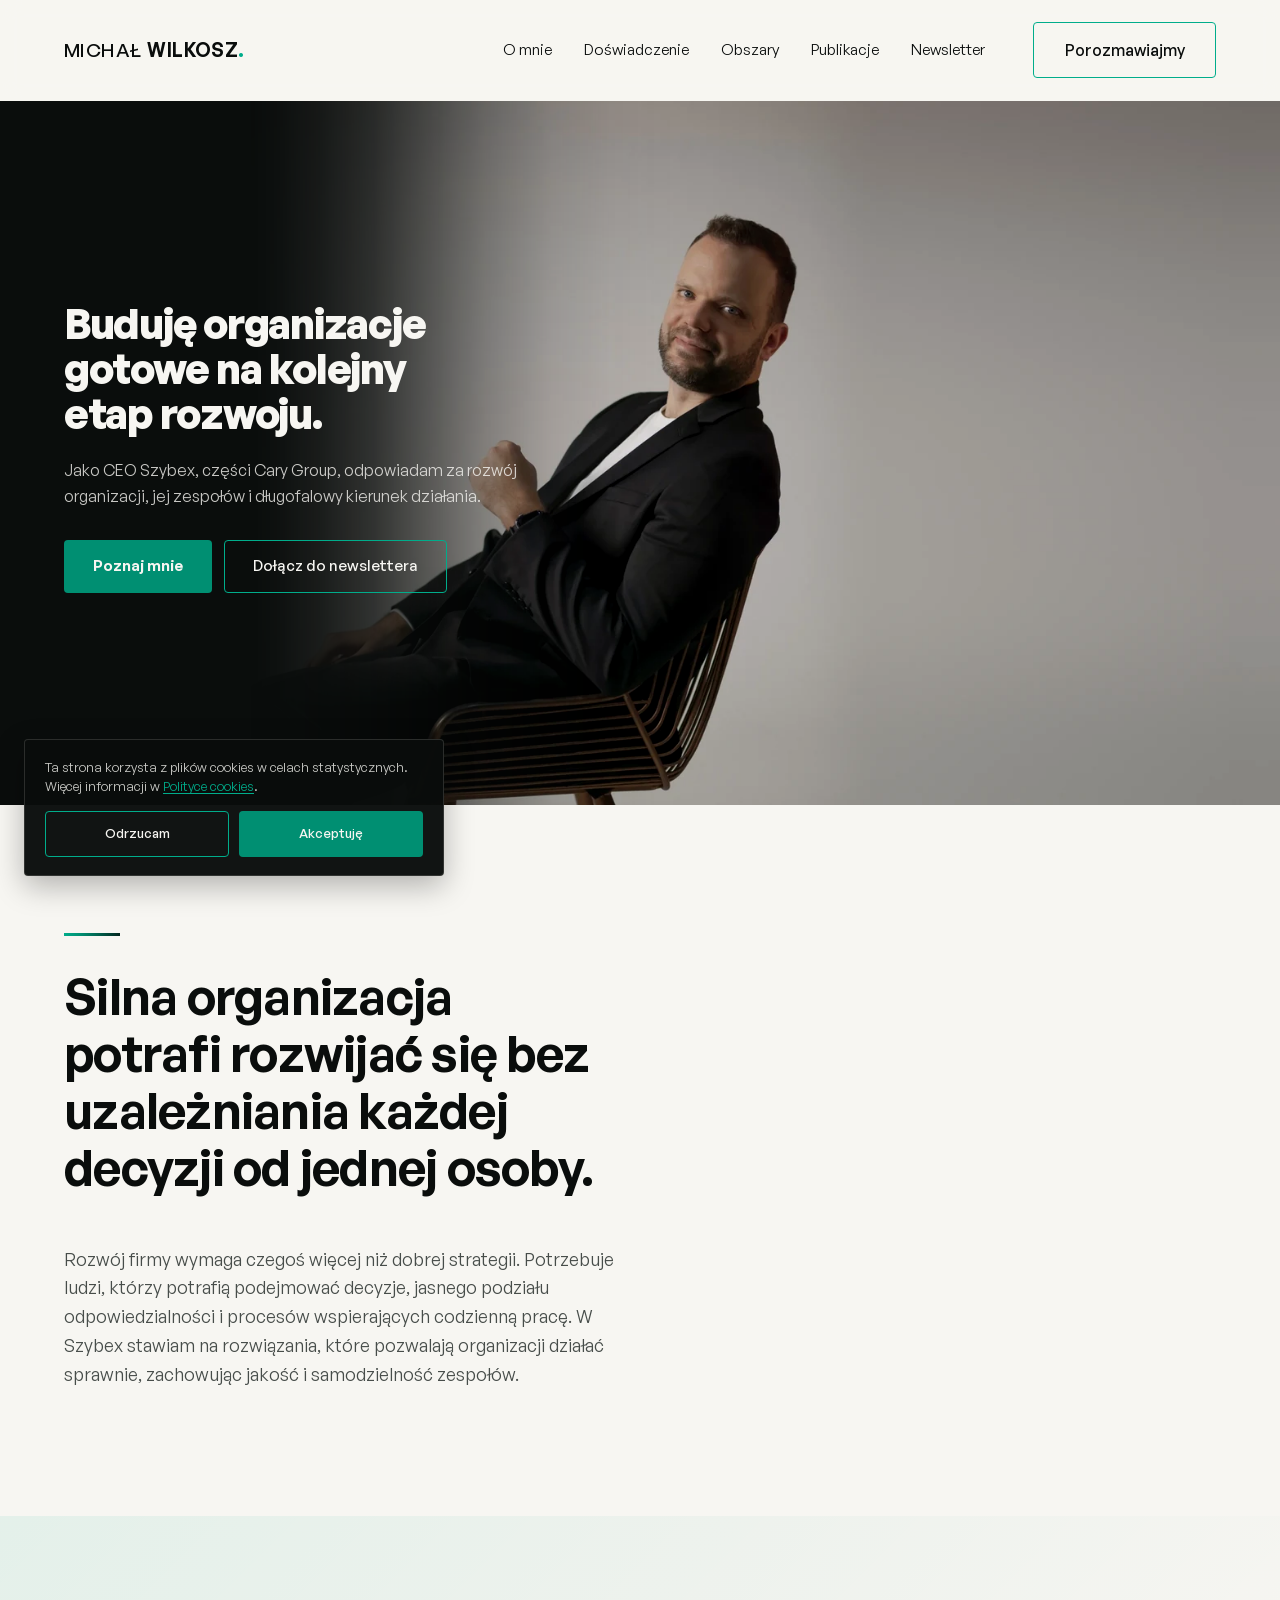
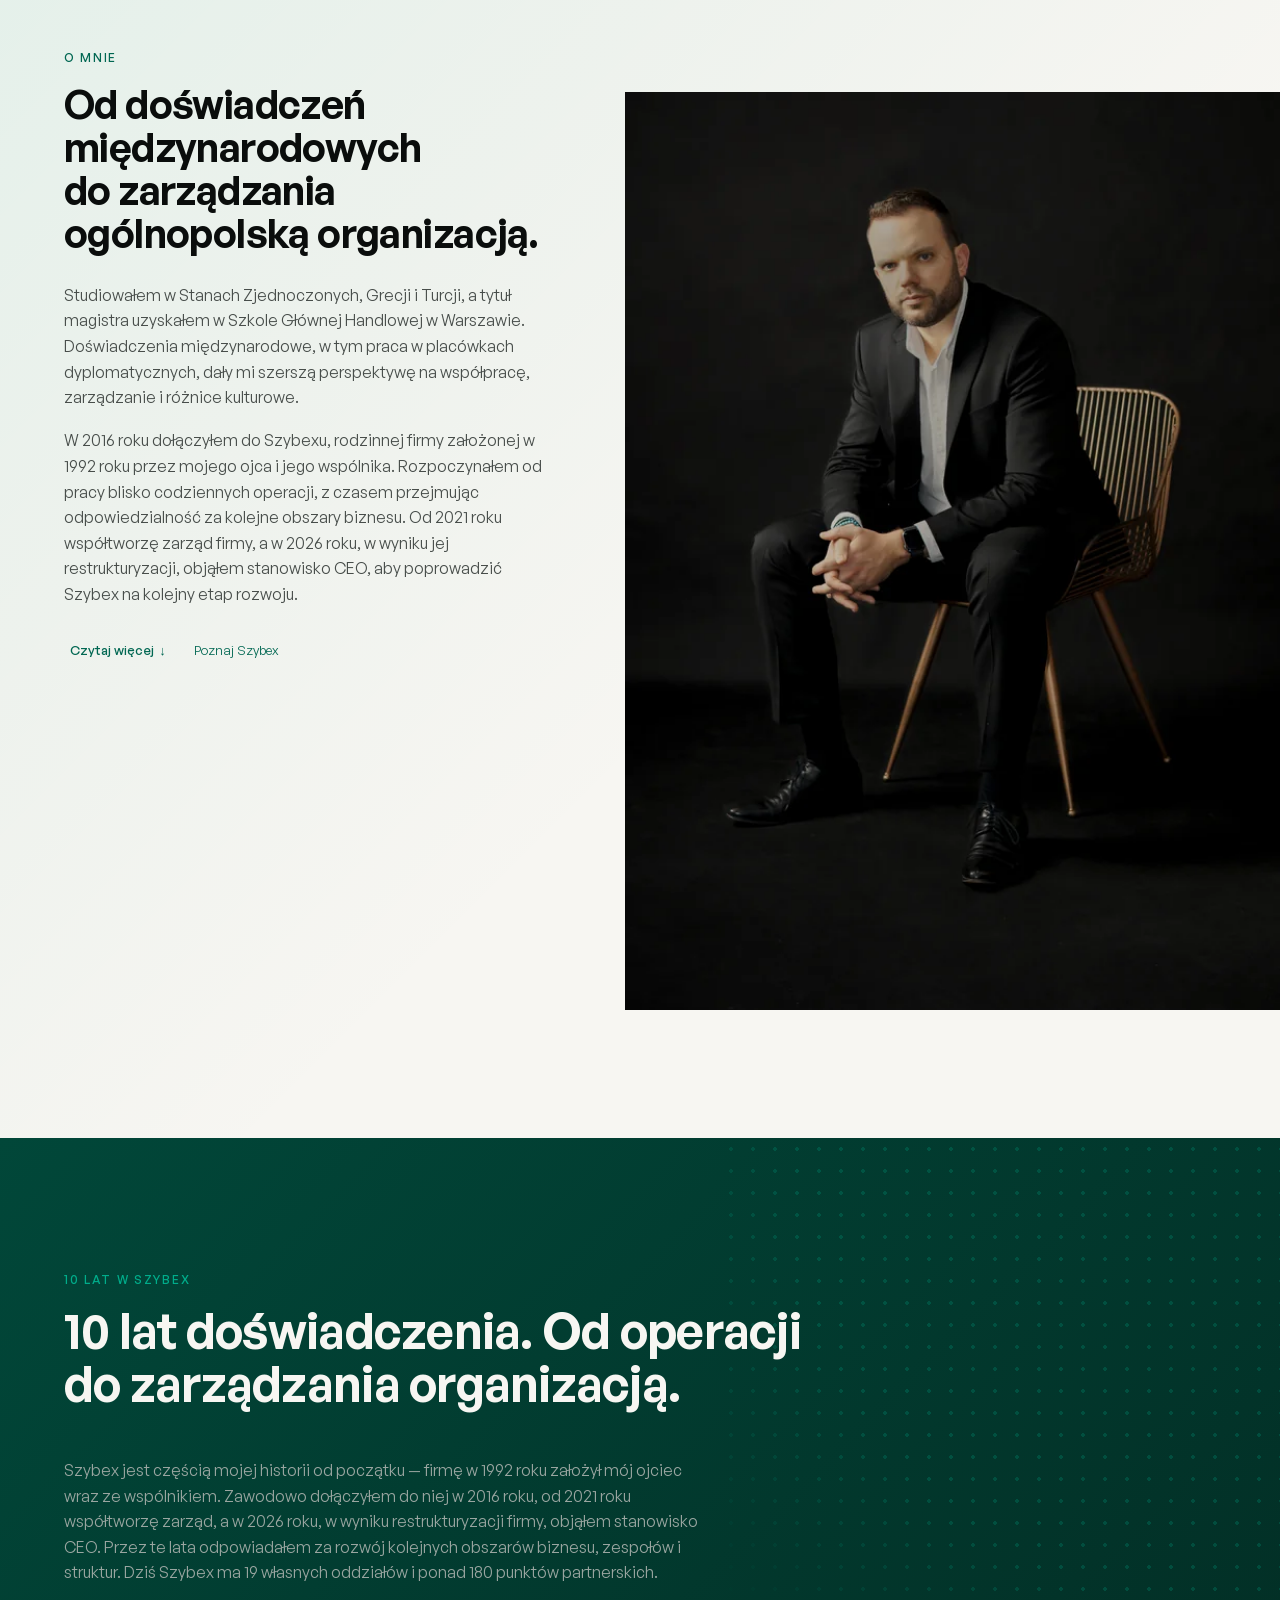
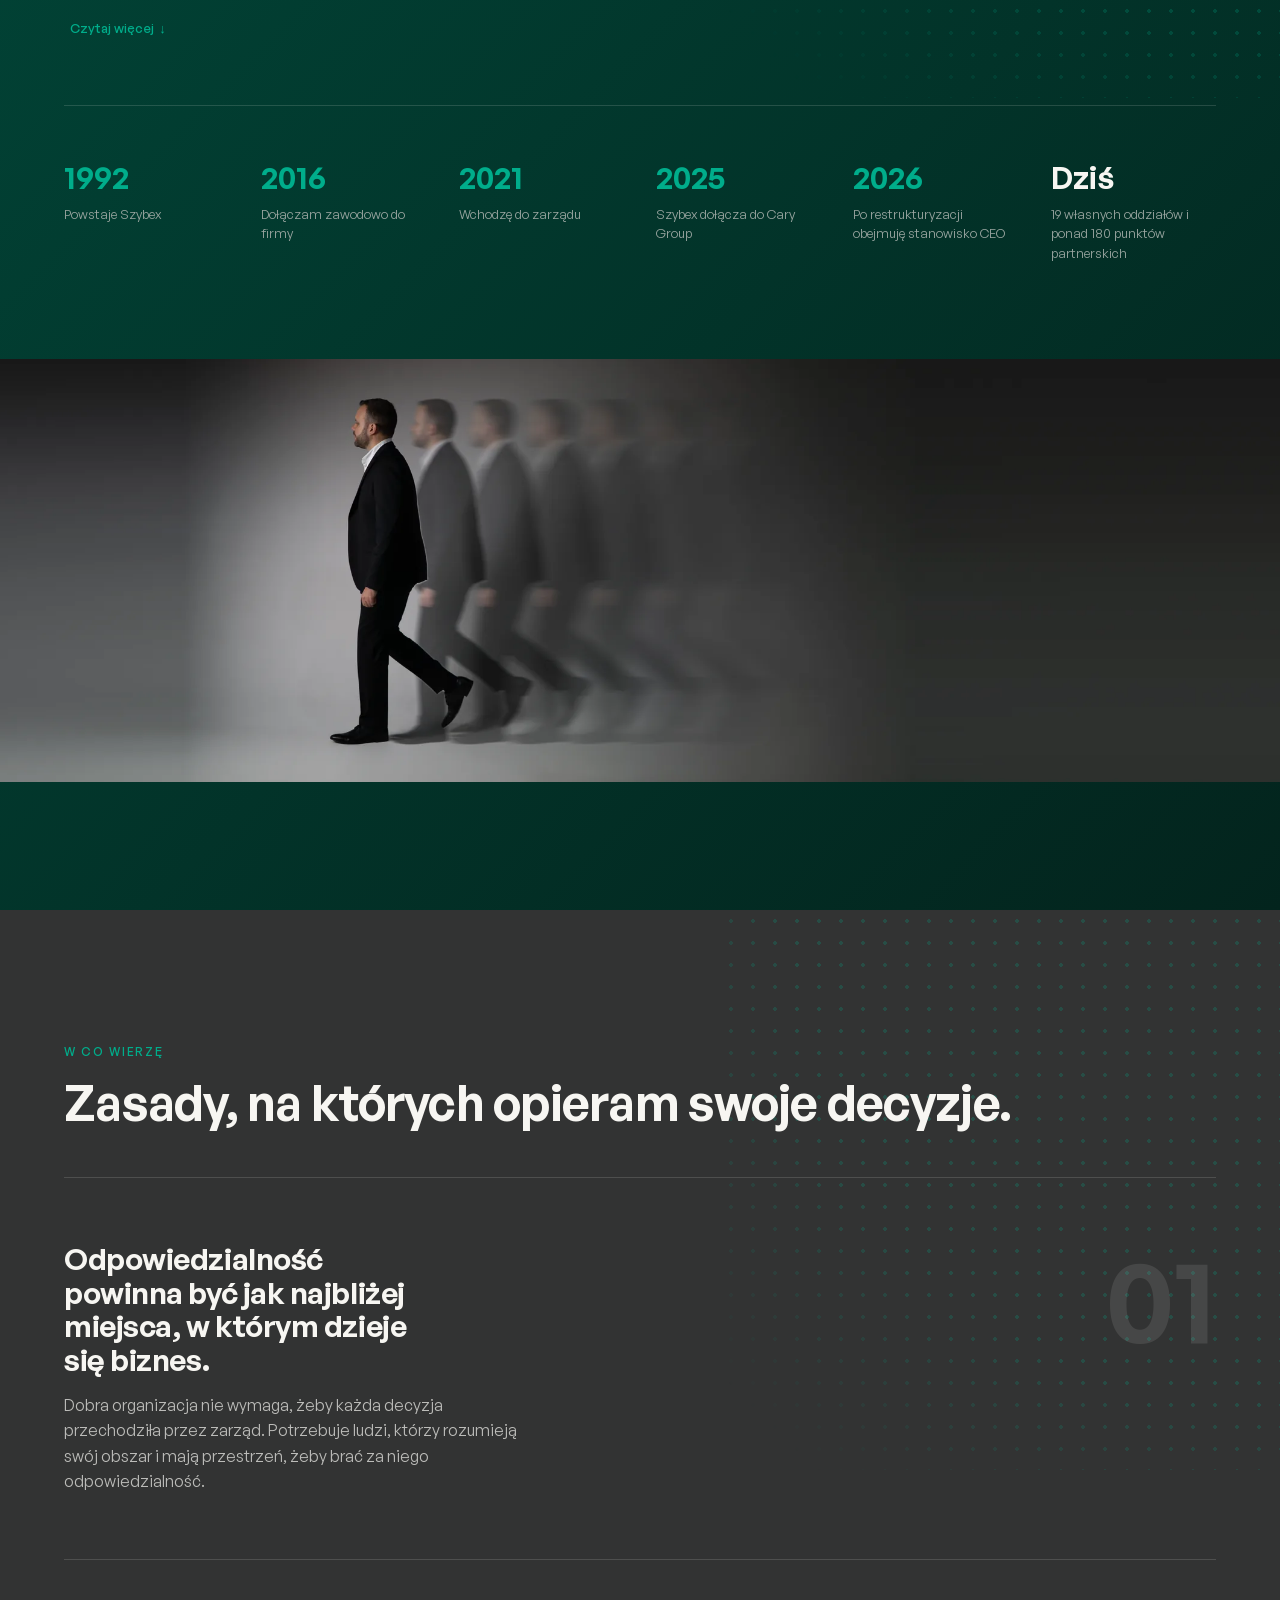
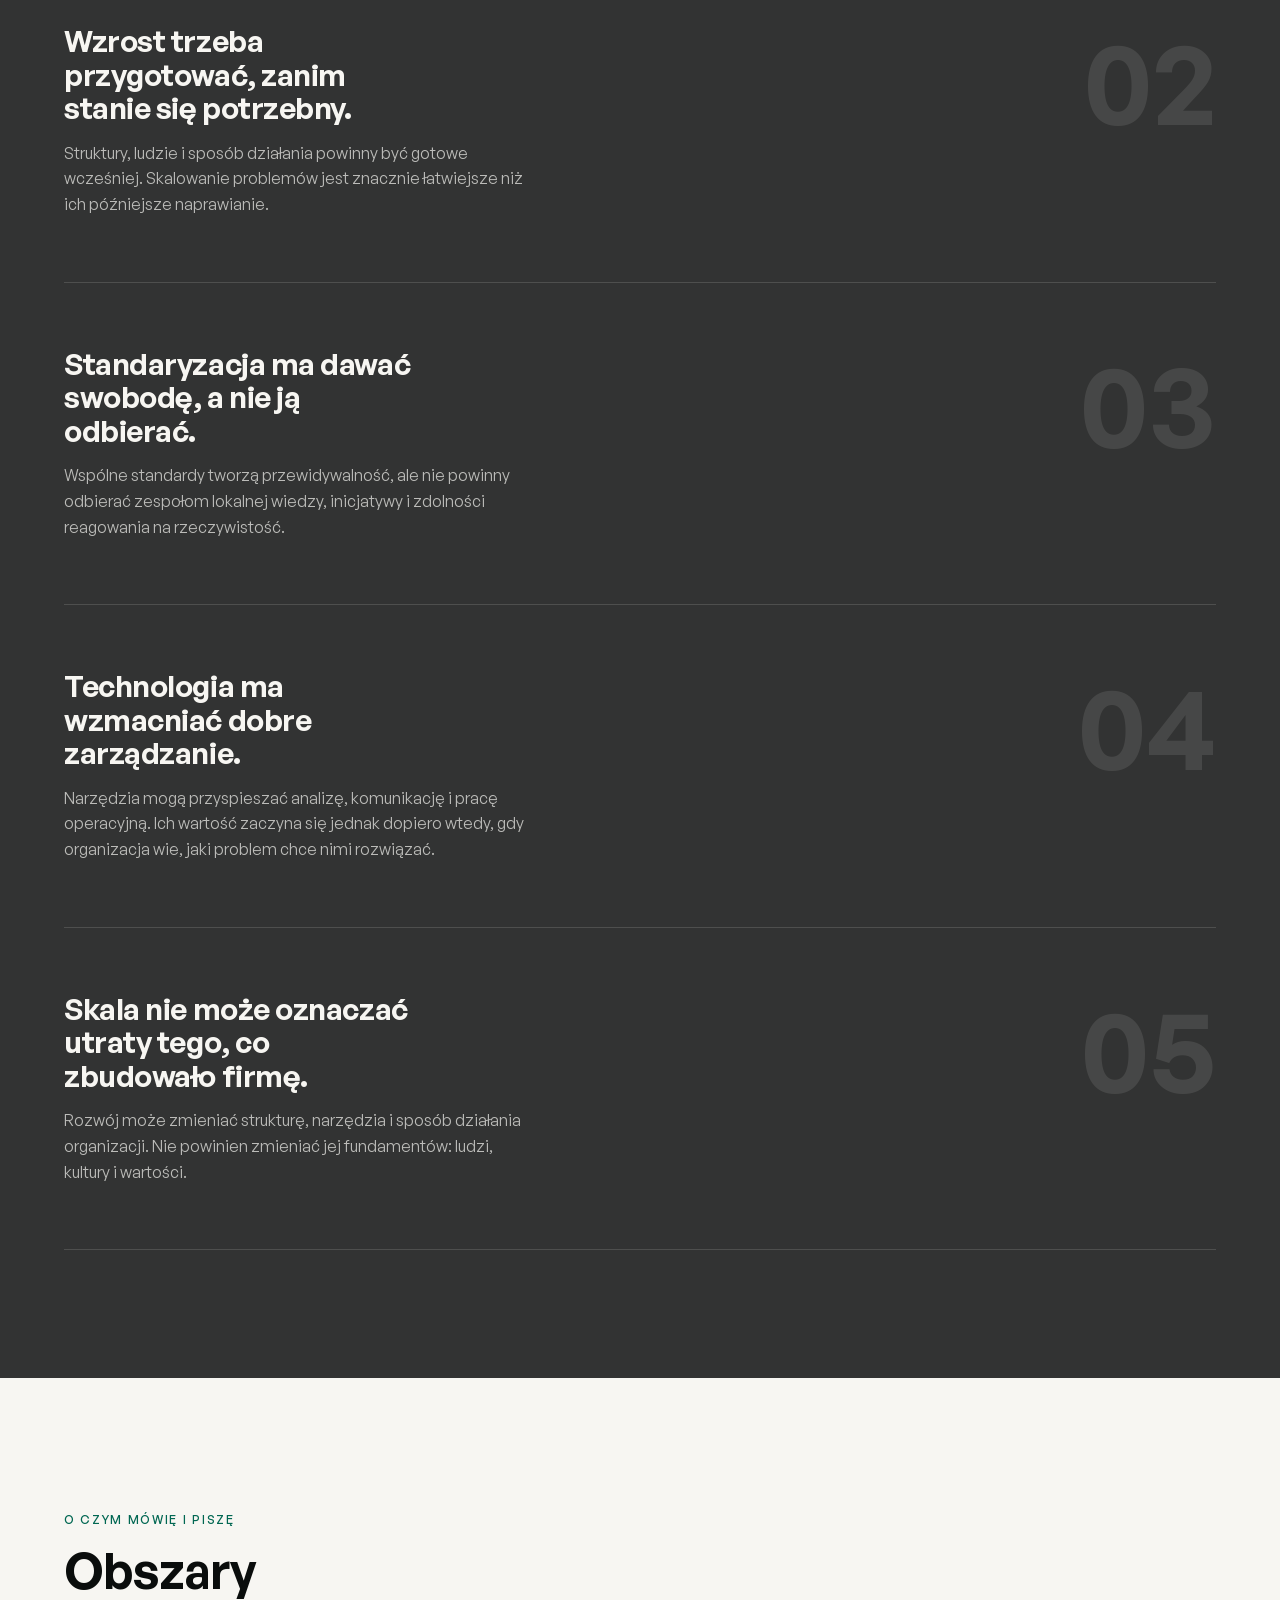
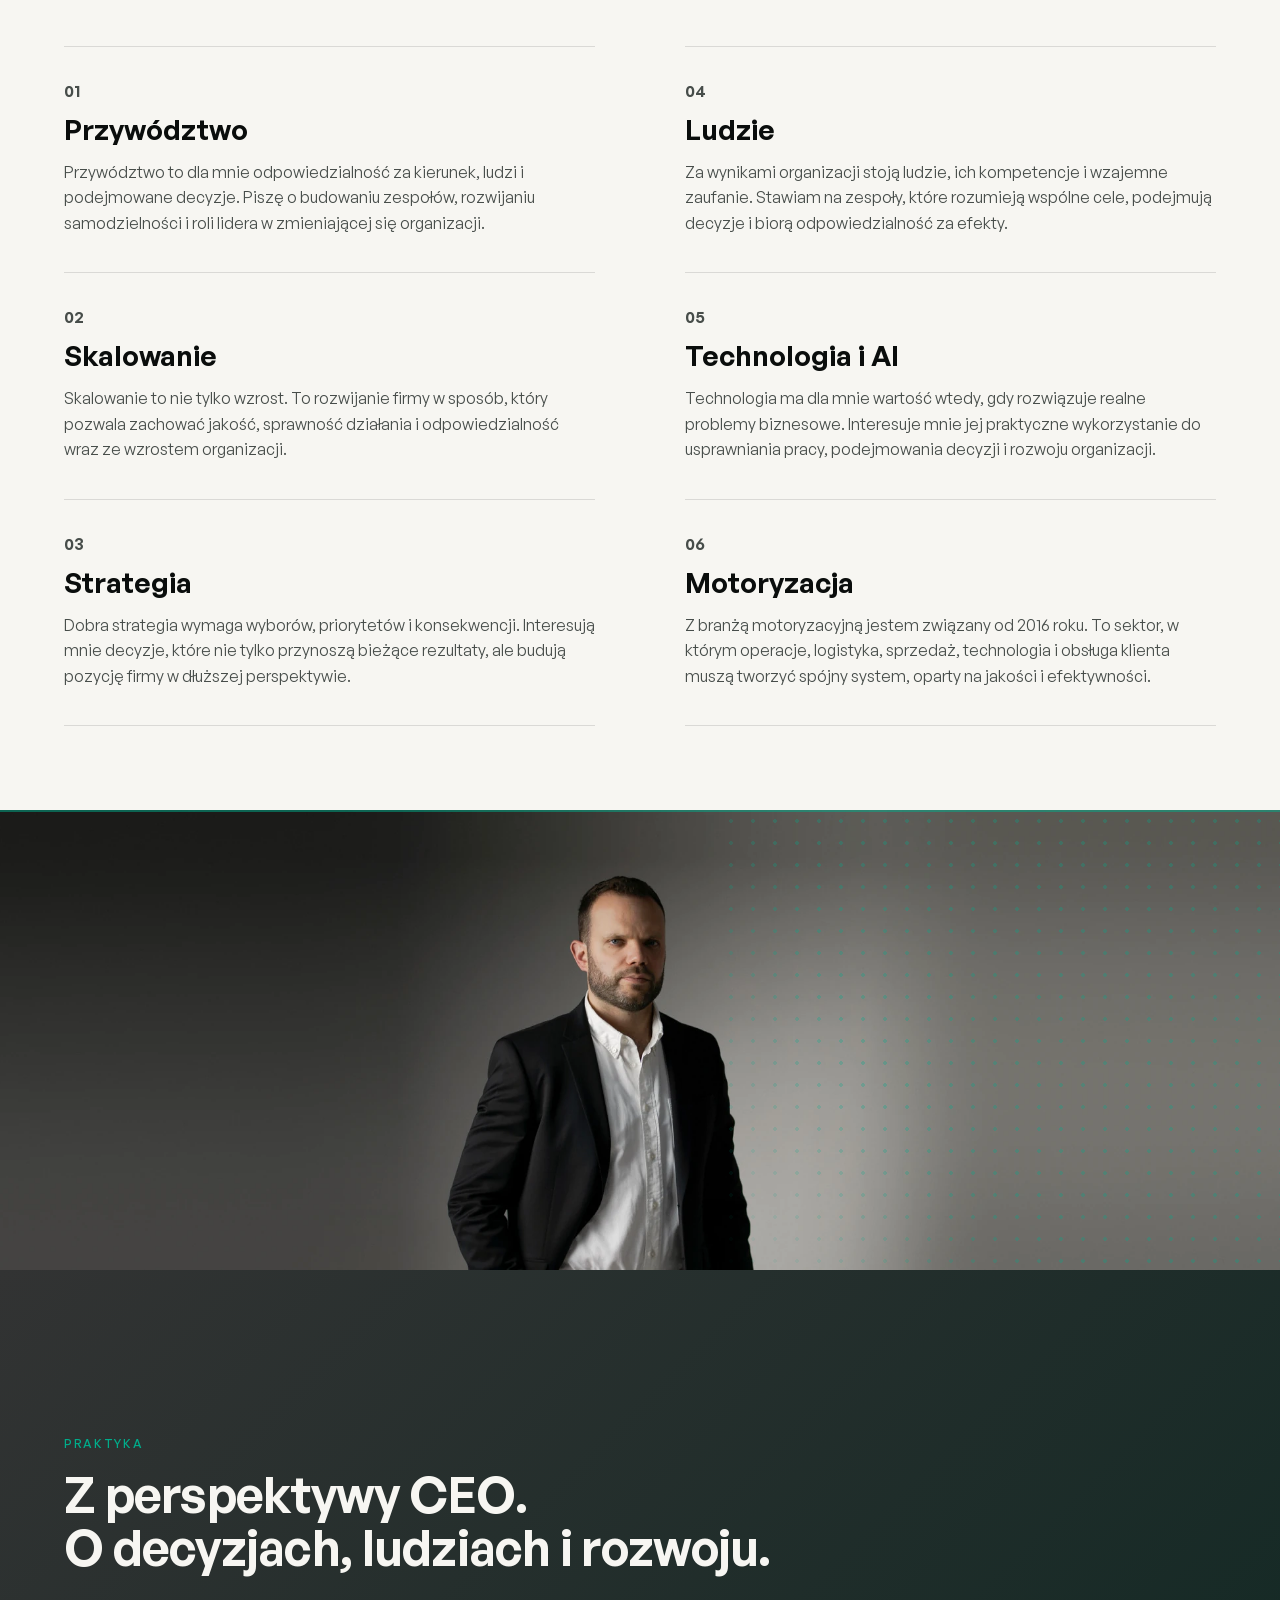
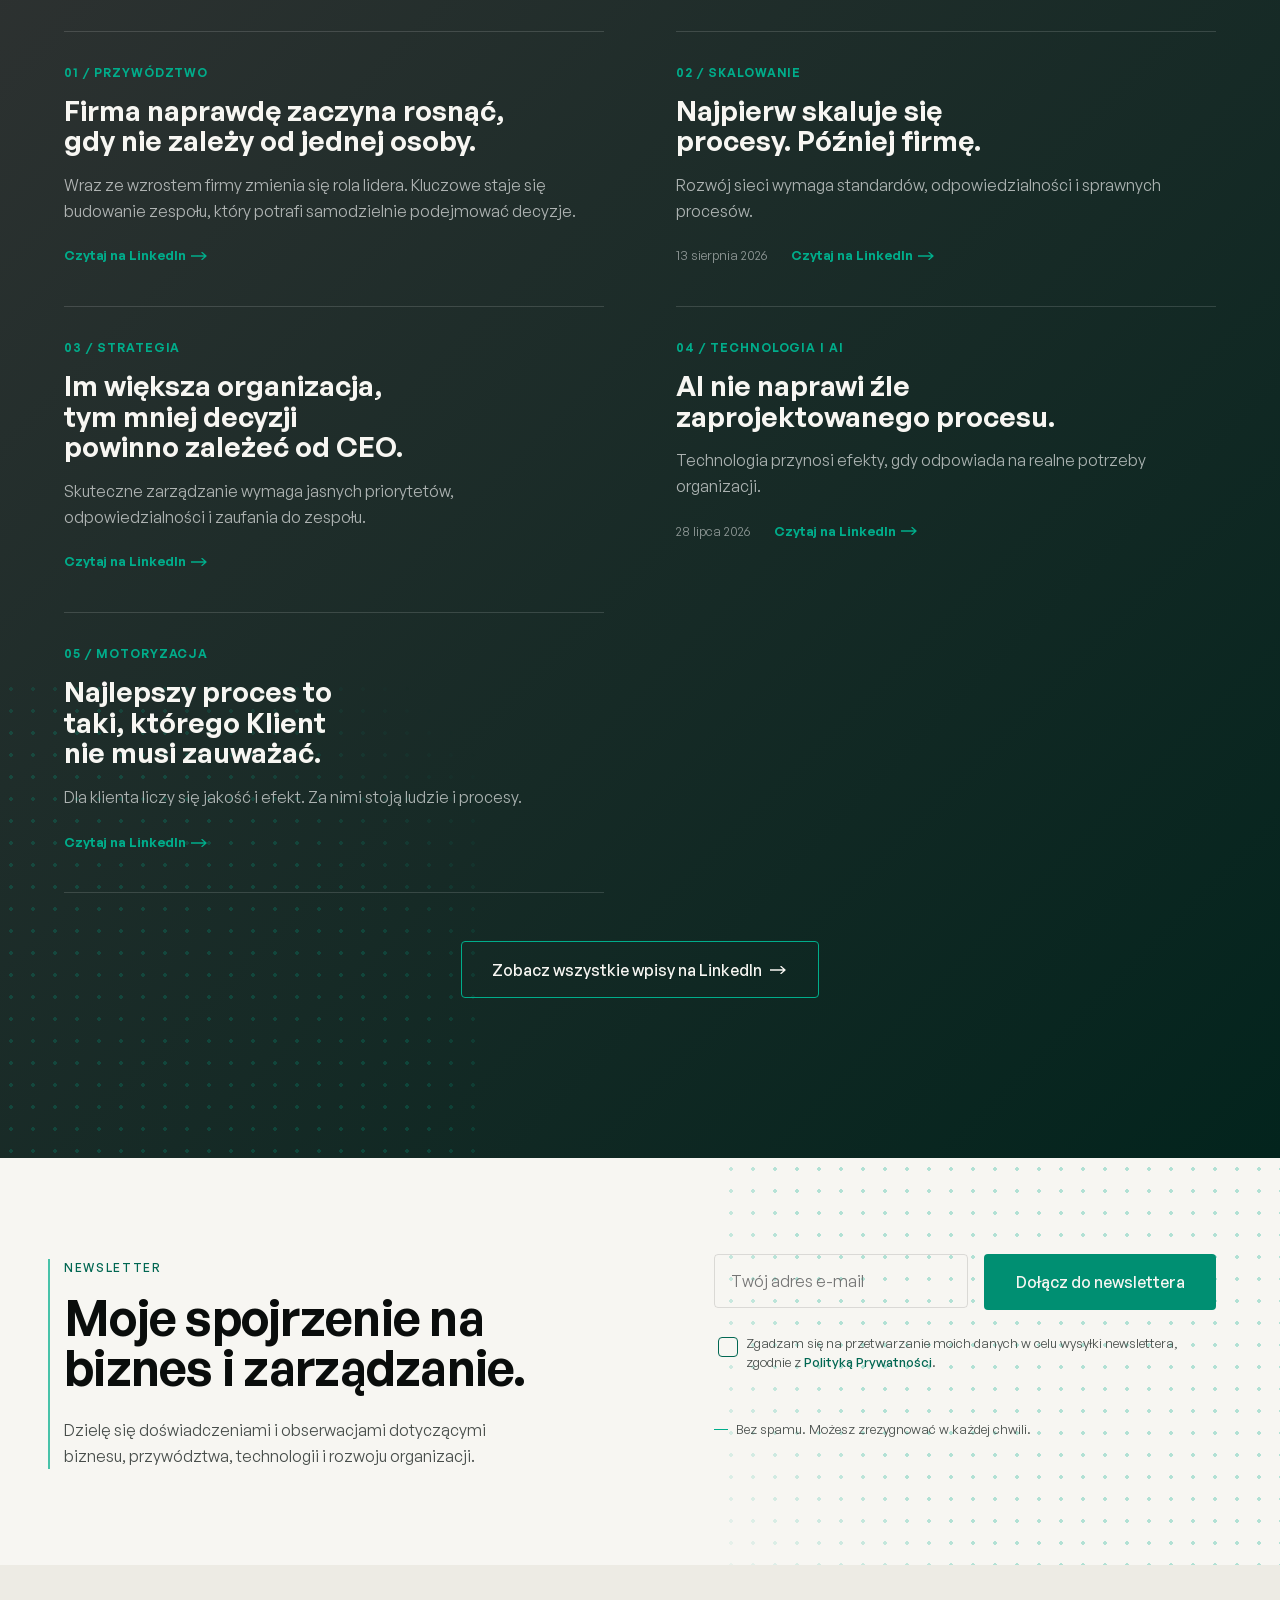
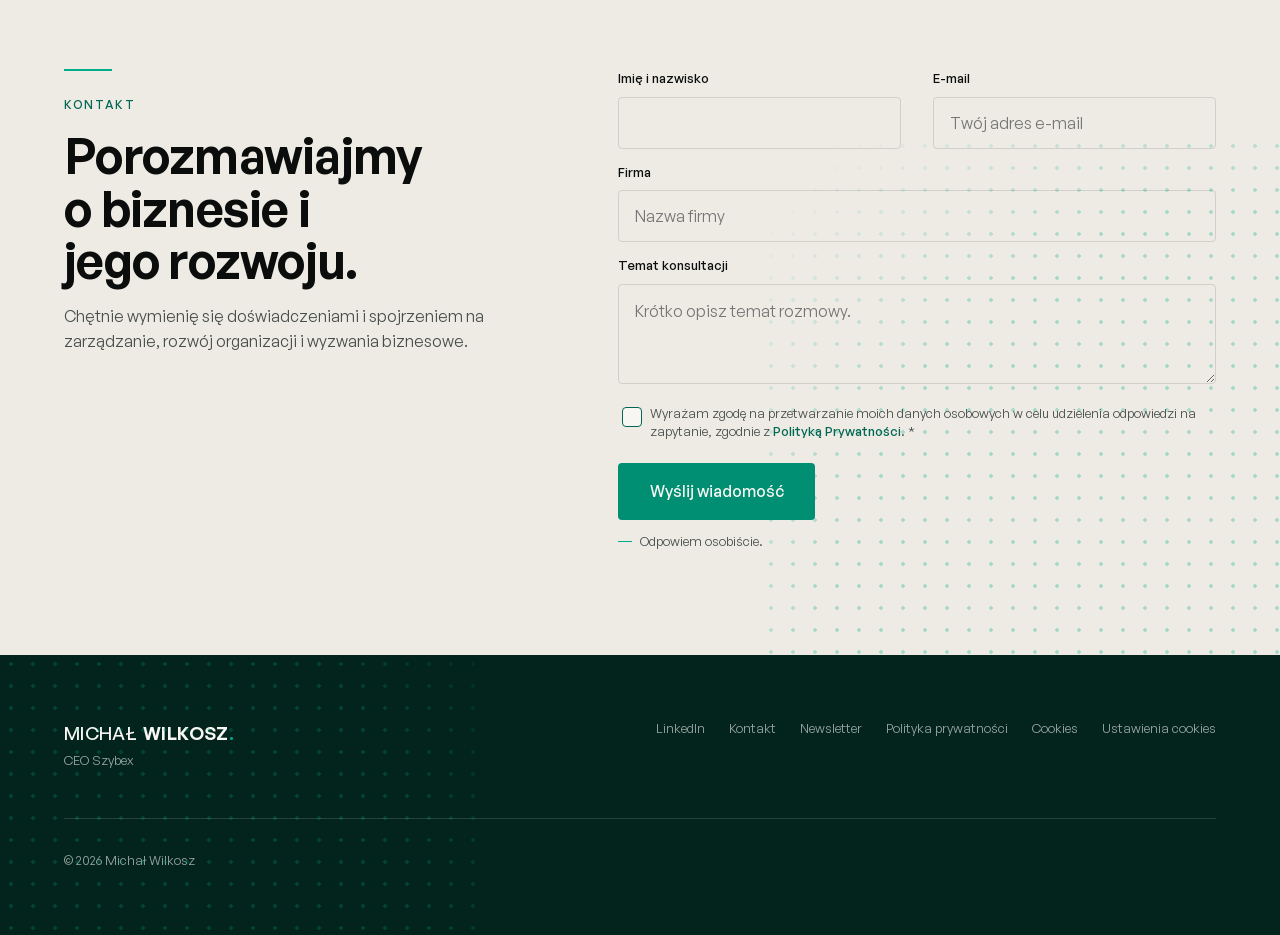
<file: index.html>
<!doctype html>
<html lang="pl">
<head>
  <meta charset="UTF-8" />
  <meta name="viewport" content="width=device-width, initial-scale=1" />
  <title>Michał Wilkosz | CEO, strategia i skalowanie biznesu</title>
  <meta name="description" content="Michał Wilkosz — CEO Szybex. Buduję organizacje gotowe na kolejny etap rozwoju: strategia, skalowanie, procesy, ludzie i technologia." />
  <link rel="canonical" href="https://michalwilkosz.eu/" />
  <meta name="google-site-verification" content="Tqwz-k4zEm6DfYVS4EW0x9oEvwRhD9aFlWZ7njJnuOU" />
  <meta name="theme-color" content="#0A0D0C" />
  <meta name="robots" content="index, follow" />

  <!-- Open Graph -->
  <meta property="og:type" content="website" />
  <meta property="og:locale" content="pl_PL" />
  <meta property="og:title" content="Michał Wilkosz | CEO, strategia i skalowanie biznesu" />
  <meta property="og:description" content="CEO Szybex. Buduję organizacje gotowe na kolejny etap rozwoju: strategia, skalowanie, procesy, ludzie i technologia." />
  <meta property="og:url" content="https://michalwilkosz.eu/" />
  <meta property="og:image" content="https://michalwilkosz.eu/images/og-image-3.jpg" />
  <meta property="og:image:width" content="1200" />
  <meta property="og:image:height" content="630" />
  <meta property="og:image:alt" content="Michał Wilkosz, CEO Szybex — Buduję organizacje gotowe na kolejny etap rozwoju." />
  <meta property="og:site_name" content="Michał Wilkosz" />

  <!-- Twitter / X -->
  <meta name="twitter:card" content="summary_large_image" />
  <meta name="twitter:title" content="Michał Wilkosz | CEO, strategia i skalowanie biznesu" />
  <meta name="twitter:description" content="CEO Szybex. Buduję organizacje gotowe na kolejny etap rozwoju." />
  <meta name="twitter:image" content="https://michalwilkosz.eu/images/og-image-3.jpg" />
  <meta name="twitter:image:alt" content="Michał Wilkosz, CEO Szybex — Buduję organizacje gotowe na kolejny etap rozwoju." />

  <!-- Favicon -->
  <link rel="icon" href="favicon.ico" sizes="any" />
  <link rel="apple-touch-icon" href="apple-touch-icon.png" />

  <!-- Preconnect / preload — self-hosted fonty, brak zależności od CDN -->
  <link rel="preload" href="assets/fonts/general-sans-400.woff2" as="font" type="font/woff2" crossorigin />
  <link rel="preload" href="assets/fonts/general-sans-600.woff2" as="font" type="font/woff2" crossorigin />
  <link rel="preload" href="assets/fonts/general-sans-700.woff2" as="font" type="font/woff2" crossorigin />

  <link rel="stylesheet" href="css/style.css" />

  <!-- Schema.org: Person -->
  <script type="application/ld+json">
  {
    "@context": "https://schema.org",
    "@type": "Person",
    "name": "Michał Wilkosz",
    "jobTitle": "CEO",
    "worksFor": {
      "@type": "Organization",
      "name": "Szybex"
    },
    "url": "https://michalwilkosz.eu/",
    "description": "CEO Szybex. Buduję organizacje gotowe na kolejny etap rozwoju: strategia, skalowanie, procesy, ludzie i technologia.",
    "sameAs": [
      "https://www.linkedin.com/in/micha%C5%82-wilkosz-08070479/"
    ]
  }
  </script>

  <!-- Schema.org: WebSite -->
  <script type="application/ld+json">
  {
    "@context": "https://schema.org",
    "@type": "WebSite",
    "name": "Michał Wilkosz",
    "url": "https://michalwilkosz.eu/"
  }
  </script>
</head>
<body>
  <a class="skip-link" href="#main">Przejdź do treści głównej</a>

  <!-- ============ NAWIGACJA ============ -->
  <header class="site-header" id="site-header">
    <div class="container site-header__inner">
      <a href="#hero" class="site-header__logo">
        <span class="wordmark__name">Michał</span><span class="wordmark__surname">Wilkosz</span><span class="wordmark__dot">.</span>
      </a>

      <nav class="site-nav" aria-label="Główna nawigacja">
        <ul class="site-nav__list">
          <li><a href="#o-mnie">O mnie</a></li>
          <li><a href="#szybex">Doświadczenie</a></li>
          <li><a href="#obszary">Obszary</a></li>
          <li><a href="#praktyka">Publikacje</a></li>
          <li><a href="#newsletter">Newsletter</a></li>
        </ul>
        <a href="#kontakt" class="btn btn--outline site-nav__cta">Porozmawiajmy</a>
      </nav>

      <div class="site-header__actions">
        <a href="#kontakt" class="btn btn--primary btn--compact mobile-cta">Porozmawiajmy</a>
        <button
          class="menu-toggle"
          id="menuToggle"
          aria-expanded="false"
          aria-controls="mobileNav"
          aria-label="Otwórz menu"
        >
          <span class="menu-toggle__bar"></span>
          <span class="menu-toggle__bar"></span>
          <span class="menu-toggle__bar"></span>
        </button>
      </div>
    </div>
  </header>

  <!-- Menu mobilne — pełnoekranowe overlay. Główne CTA "Porozmawiajmy" jest
       zawsze widoczne w headerze (patrz .mobile-cta), więc overlay skupia się
       na nawigacji, a nie duplikuje dużego przycisku. -->
  <div class="mobile-nav" id="mobileNav" data-state="closed">
    <div class="mobile-nav__inner">
      <ul class="mobile-nav__list">
        <li><a href="#o-mnie">O mnie</a></li>
        <li><a href="#szybex">Doświadczenie</a></li>
        <li><a href="#obszary">Obszary</a></li>
        <li><a href="#praktyka">Publikacje</a></li>
        <li><a href="#newsletter">Newsletter</a></li>
      </ul>
      <a href="#kontakt" class="btn btn--primary mobile-nav__cta">Porozmawiajmy</a>
    </div>
  </div>

  <main id="main">
    <!-- ============ HERO ============ -->
    <section id="hero" class="section section--dark hero on-dark">
      <!-- Iteracja 15: pierwsze pojawienie się markowego dot-patternu na
           stronie (ten sam język wizualny co Szybex niżej — ta sama kropka/
           spacing/opacity, inny róg), żeby powtórzenie w kolejnych sekcjach
           czytało się jako świadomy system, nie przypadek. Róg dolny-prawy,
           nie nachodzi na H1 (które startuje od góry po lewej). -->
      <span class="dot-pattern dot-pattern--dark dot-pattern--corner-br" aria-hidden="true"></span>

      <!-- Kolejność w DOM = kolejność mobilna (H1 → zdjęcie → body → descriptor
           → CTA). Od 900px CSS (.hero__grid, patrz style.css) nadaje jawne
           grid-column/grid-row i składa to w 2-kolumnową kompozycję: tekst
           obok zdjęcia, jeden grid, bez pustego gapu. -->
      <div class="container hero__grid">
        <h1
          class="hero__title"
          aria-label="Michał Wilkosz — Buduję organizacje gotowe na kolejny etap rozwoju."
        >
          <span class="hero__statement"><span class="hero__phrase">Buduję organizacje</span> <span class="hero__phrase">gotowe na kolejny</span> <span class="hero__phrase">etap rozwoju.</span></span>
        </h1>

        <div class="hero__media">
          <div class="hero__image-frame">
            <picture>
              <source media="(min-width: 1024px)" srcset="images/hero-wider-1322.webp 1322w, images/hero-wider-2645.webp 2645w" sizes="1100px" />
              <img
                src="images/hero-2165.webp"
                srcset="images/hero-1100.webp 1100w, images/hero-2165.webp 2165w"
                sizes="(max-width: 1023px) 100vw, 800px"
                alt="Michał Wilkosz — CEO Szybex, uśmiechnięty, w czarnym garniturze, oparty na krześle"
                width="2165"
                height="2000"
                loading="eager"
                fetchpriority="high"
              />
            </picture>
          </div>
        </div>

        <div class="hero__stack">
          <p class="hero__body">
            Jako CEO Szybex, części Cary Group, odpowiadam za rozwój organizacji, jej zespołów i
            długofalowy kierunek działania.
          </p>
          <div class="hero__actions">
            <a href="#o-mnie" class="btn btn--primary">Poznaj mnie</a>
            <a href="#newsletter" class="btn btn--outline hero__cta-secondary">Dołącz do newslettera</a>
          </div>
        </div>
      </div>
    </section>

    <!-- ============ MANIFEST / INTRO ============ -->
    <section id="manifest" class="section section--paper manifest">
      <div class="container">
        <span class="manifest__accent reveal" aria-hidden="true"></span>
        <p class="manifest__statement reveal">
          Silna organizacja potrafi rozwijać się bez uzależniania każdej decyzji od jednej osoby.
        </p>
        <p class="manifest__body reveal">
          Rozwój firmy wymaga czegoś więcej niż dobrej strategii. Potrzebuje ludzi, którzy
          potrafią podejmować decyzje, jasnego podziału odpowiedzialności i procesów
          wspierających codzienną pracę. W Szybex stawiam na rozwiązania, które pozwalają
          organizacji działać sprawnie, zachowując jakość i samodzielność zespołów.
        </p>
      </div>
    </section>

    <!-- ============ O MNIE ============ -->
    <!-- Iteracja 7: .about__text opakowuje heading+copy w JEDEN element DOM
         (naprawia bug "body odjechało w dół" — gdy heading i copy były
         osobnymi dziećmi grid/ w tej samej kolumnie co zdjęcie, wiersz
         współdzielony ze zdjęciem rozciągał się do jego wysokości, spychając
         body w dół). Na mobile .about__text ma display:contents (patrz CSS),
         więc heading/copy nadal są bezpośrednimi elementami flexa i `order`
         wstawia zdjęcie między nimi (kolejność mobilna: headline → zdjęcie →
         body). Od 900px .about__text staje się zwykłym blokiem — JEDNYM
         elementem gridu obok zdjęcia, więc body flow-uje normalnie zaraz
         pod H2. -->
    <section id="o-mnie" class="section section--paper about">
      <div class="container about__grid">
        <div class="about__text">
          <div class="about__heading reveal">
            <p class="eyebrow">O mnie</p>
            <h2 class="section-title">Od doświadczeń międzynarodowych do zarządzania ogólnopolską organizacją.</h2>
          </div>

          <div class="about__copy reveal">
            <div class="about__body">
              <p>
                Studiowałem w Stanach Zjednoczonych, Grecji i Turcji, a tytuł magistra uzyskałem
                w Szkole Głównej Handlowej w Warszawie. Doświadczenia międzynarodowe, w tym
                praca w placówkach dyplomatycznych, dały mi szerszą perspektywę na współpracę,
                zarządzanie i różnice kulturowe.
              </p>
              <p>
                W 2016 roku dołączyłem do Szybexu, rodzinnej firmy założonej w 1992 roku przez mojego ojca i jego wspólnika.
                Rozpoczynałem od pracy blisko codziennych operacji, z czasem przejmując
                odpowiedzialność za kolejne obszary biznesu. Od 2021 roku współtworzę zarząd
                firmy, a w 2026 roku, w wyniku jej restrukturyzacji, objąłem stanowisko CEO, aby
                poprowadzić Szybex na kolejny etap rozwoju.
              </p>
            </div>

            <div class="about__links">
              <button
                type="button"
                class="disclosure__toggle"
                id="aboutToggle"
                aria-expanded="false"
                aria-controls="aboutMore"
              >
                <span class="disclosure__label">Czytaj więcej</span>
                <span class="disclosure__icon" aria-hidden="true">↓</span>
              </button>

              <a href="#szybex" class="about__scrollcue">Poznaj Szybex</a>
            </div>

            <!-- Na mobile początkowo widoczne są tylko 2 akapity (powyżej) —
                 reszta jest tutaj, za przyciskiem „Czytaj więcej”. Desktop (≥768px, patrz CSS)
                 pokazuje całość od razu — toggle ukryty, ta treść wymuszona jako widoczna. -->
            <div class="disclosure__content" id="aboutMore">
              <p>
                W zarządzaniu stawiam na ludzi, odpowiedzialność i dostrzeganie nowych
                możliwości. Ważne są dla mnie otwartość na różne perspektywy, umiejętność
                słuchania i odwaga w podejmowaniu decyzji.
              </p>
              <p>
                Interesuje mnie to, jak biznes, technologia i ludzie wzajemnie na siebie
                wpływają. Cenię nieszablonowe myślenie, proste rozwiązania i środowisko, w
                którym ambitne pomysły przekładają się na konkretne działania.
              </p>
            </div>
          </div>
        </div>

        <div class="about__image-wrap reveal">
          <div class="about__image-frame">
            <img
              src="images/about-gold-1260.webp"
              srcset="images/about-gold-630.webp 630w, images/about-gold-1260.webp 1260w"
              sizes="(max-width: 767px) 100vw, 480px"
              alt="Michał Wilkosz w czarnym garniturze, siedzący w ciemnym studiu na złotym krześle, z dłońmi splecionymi przed sobą"
              width="1260"
              height="1764"
              loading="lazy"
            />
          </div>
        </div>
      </div>
    </section>

    <!-- ============ MICHAŁ W SZYBEX ============ -->
    <!-- Ta sekcja jest o Michale, nie o firmie — Szybex jest tu środowiskiem
         jego doświadczenia zawodowego, nie produktem strony. -->
    <section id="szybex" class="section section--green-deep szybex on-dark">
      <!-- Iteracja 13: dot-pattern przywrócony (referencja visual identity
           z postów LinkedIn Michała) — może wychodzić poza container, nie
           nachodzi na tekst. -->
      <span class="dot-pattern dot-pattern--dark dot-pattern--corner-tr" aria-hidden="true"></span>

      <!-- Kolejność w DOM = kolejność mobilna (eyebrow+headline → zdjęcie →
           lead → "Czytaj więcej" → timeline). Od 900px .szybex__flow (CSS)
           przesuwa zdjęcie na koniec sekcji (order), gdzie zamyka ją jako
           duże, panoramiczne domknięcie. -->
      <div class="container szybex__flow">
        <div class="eyebrow-block reveal">
          <p class="eyebrow">10 lat w Szybex</p>
          <h2 class="section-title szybex__headline">10 lat doświadczenia. Od operacji do zarządzania organizacją.</h2>
        </div>

        <figure class="szybex__photo reveal">
          <picture>
            <source media="(min-width: 900px)" srcset="images/szybex-walk-ultra-2800.webp 2800w, images/szybex-walk-ultra-5600.webp 5600w" sizes="100vw" />
            <img
              src="images/szybex-walk-1200.webp"
              srcset="images/szybex-walk-1200.webp 1200w, images/szybex-walk-2400.webp 2400w"
              sizes="100vw"
              alt="Michał Wilkosz w czarnym garniturze, idący bokiem w studiu; za nim rozmyte sylwetki oddające ruch do przodu"
              width="1200"
              height="800"
              loading="lazy"
            />
          </picture>
        </figure>

        <div class="szybex__intro reveal">
          <p>
            Szybex jest częścią mojej historii od początku — firmę w 1992 roku założył mój
            ojciec wraz ze wspólnikiem. Zawodowo dołączyłem do niej w 2016 roku, od 2021
            roku współtworzę zarząd, a w 2026 roku, w wyniku restrukturyzacji firmy, objąłem
            stanowisko CEO. Przez te lata odpowiadałem za rozwój kolejnych obszarów
            biznesu, zespołów i struktur. Dziś Szybex ma 19 własnych oddziałów i ponad 180
            punktów partnerskich.
          </p>
        </div>

        <button
          type="button"
          class="disclosure__toggle"
          id="szybexToggle"
          aria-expanded="false"
          aria-controls="szybexMore"
        >
          <span class="disclosure__label">Czytaj więcej</span>
          <span class="disclosure__icon" aria-hidden="true">↓</span>
        </button>

        <div class="disclosure__content" id="szybexMore" hidden>
          <p>
            Pod koniec 2025 roku Szybex dołączył do Cary Group, otwierając kolejny etap rozwoju
            i współpracy w ramach międzynarodowej organizacji.
          </p>
          <p>
            Doświadczenie zdobywałem blisko działalności operacyjnej, poznając realia pracy
            oddziałów i codziennych decyzji biznesowych. Z czasem moja odpowiedzialność
            obejmowała coraz więcej obszarów działalności — od wejścia do zarządu w 2021 roku
            po objęcie stanowiska CEO w 2026 roku, w wyniku restrukturyzacji firmy.
          </p>
          <p>
            Jednym z kluczowych etapów rozwoju Szybexu było przejście od bezpośredniej kontroli
            do zarządzania opartego na procesach, standardach i odpowiedzialności zespołów.
            Pozwoliło to zwiększać skalę działalności bez centralizowania każdej decyzji.
          </p>
          <p>
            Wraz z rozwojem firmy ewoluowała również moja rola — od bezpośredniego zarządzania
            operacjami do wyznaczania kierunku i budowania zespołu.
          </p>
          <p>
            Dołączenie do Cary Group pod koniec 2025 roku otworzyło przestrzeń do
            międzynarodowej współpracy, wymiany doświadczeń i rozwoju sprawdzonych rozwiązań na
            większą skalę.
          </p>
        </div>

        <ol class="szybex-timeline reveal" id="szybexTimeline">
          <li class="szybex-timeline__item timeline-anchor">
            <span class="szybex-timeline__year">1992</span>
            <span class="szybex-timeline__label">Powstaje Szybex</span>
          </li>
          <li class="szybex-timeline__item">
            <span class="szybex-timeline__year">2016</span>
            <span class="szybex-timeline__label">Dołączam zawodowo do firmy</span>
          </li>
          <li class="szybex-timeline__item timeline-anchor">
            <span class="szybex-timeline__year">2021</span>
            <span class="szybex-timeline__label">Wchodzę do zarządu</span>
          </li>
          <li class="szybex-timeline__item">
            <span class="szybex-timeline__year">2025</span>
            <span class="szybex-timeline__label">Szybex dołącza do Cary Group</span>
          </li>
          <li class="szybex-timeline__item">
            <span class="szybex-timeline__year">2026</span>
            <span class="szybex-timeline__label">Po restrukturyzacji obejmuję stanowisko CEO</span>
          </li>
          <li class="szybex-timeline__item szybex-timeline__item--today timeline-anchor">
            <span class="szybex-timeline__year">Dziś</span>
            <span class="szybex-timeline__label">19 własnych oddziałów i ponad 180 punktów partnerskich</span>
          </li>
        </ol>
        <div class="carousel-dots szybex-timeline-dots" id="szybexTimelineDots" role="group" aria-label="Nawigacja osi czasu"></div>
      </div>
    </section>

    <!-- ============ W CO WIERZĘ ============ -->
    <section id="w-co-wierze" class="section section--charcoal on-dark">
      <!-- Iteracja 15: fragment tego samego dot-patternu (nie pełne pokrycie
           sekcji) w rogu górnym-prawym, tam gdzie i tak siedzą duże liczby
           01–05 (.principle::before) — wzmacnia, nie zagłusza. -->
      <span class="dot-pattern dot-pattern--dark dot-pattern--corner-tr" aria-hidden="true"></span>
      <div class="container">
        <div class="eyebrow-block reveal">
          <p class="eyebrow">W co wierzę</p>
          <h2 class="section-title principles__title">Zasady, na których opieram swoje decyzje.</h2>
        </div>

        <div class="principles__viewport">
          <span class="principles__line" aria-hidden="true"></span>
          <ul class="principles__list" id="principlesList">
          <li class="principle reveal">
            <h3 class="principle__statement">Odpowiedzialność powinna być jak najbliżej miejsca, w którym dzieje się biznes.</h3>
            <p class="principle__comment">
              Dobra organizacja nie wymaga, żeby każda decyzja przechodziła przez zarząd. Potrzebuje ludzi, którzy rozumieją swój obszar i mają przestrzeń, żeby brać za niego odpowiedzialność.
            </p>
          </li>
          <li class="principle reveal">
            <h3 class="principle__statement">Wzrost trzeba przygotować, zanim stanie się potrzebny.</h3>
            <p class="principle__comment">
              Struktury, ludzie i sposób działania powinny być gotowe wcześniej. Skalowanie problemów jest znacznie łatwiejsze niż ich późniejsze naprawianie.
            </p>
          </li>
          <li class="principle reveal">
            <h3 class="principle__statement">Standaryzacja ma dawać swobodę, a nie ją odbierać.</h3>
            <p class="principle__comment">
              Wspólne standardy tworzą przewidywalność, ale nie powinny odbierać zespołom lokalnej wiedzy, inicjatywy i zdolności reagowania na rzeczywistość.
            </p>
          </li>
          <li class="principle reveal">
            <h3 class="principle__statement">Technologia ma wzmacniać dobre zarządzanie.</h3>
            <p class="principle__comment">
              Narzędzia mogą przyspieszać analizę, komunikację i pracę operacyjną. Ich wartość zaczyna się jednak dopiero wtedy, gdy organizacja wie, jaki problem chce nimi rozwiązać.
            </p>
          </li>
          <li class="principle reveal">
            <h3 class="principle__statement">Skala nie może oznaczać utraty tego, co zbudowało firmę.</h3>
            <p class="principle__comment">
              Rozwój może zmieniać strukturę, narzędzia i sposób działania organizacji. Nie powinien zmieniać jej fundamentów: ludzi, kultury i wartości.
            </p>
          </li>
          </ul>
        </div>
        <div class="carousel-dots principles-dots" id="principlesDots" role="group" aria-label="Nawigacja zasad"></div>
      </div>
    </section>

    <!-- ============ OBSZARY / TOPICS ============ -->
    <section id="obszary" class="section section--paper">
      <div class="container">
        <div class="eyebrow-block reveal">
          <p class="eyebrow">O czym mówię i piszę</p>
          <h2 class="section-title">Obszary</h2>
        </div>

        <ol class="topics__list" id="obszaryCarousel">
          <li>
            <div class="topic reveal">
              <h3>Przywództwo</h3>
              <p>
                Przywództwo to dla mnie odpowiedzialność za kierunek, ludzi i podejmowane
                decyzje. Piszę o budowaniu zespołów, rozwijaniu samodzielności i roli lidera w
                zmieniającej się organizacji.
              </p>
            </div>
          </li>
          <li>
            <div class="topic reveal">
              <h3>Skalowanie</h3>
              <p>
                Skalowanie to nie tylko wzrost. To rozwijanie firmy w sposób, który pozwala
                zachować jakość, sprawność działania i odpowiedzialność wraz ze wzrostem
                organizacji.
              </p>
            </div>
          </li>
          <li>
            <div class="topic reveal">
              <h3>Strategia</h3>
              <p>
                Dobra strategia wymaga wyborów, priorytetów i konsekwencji. Interesują mnie
                decyzje, które nie tylko przynoszą bieżące rezultaty, ale budują pozycję firmy w
                dłuższej perspektywie.
              </p>
            </div>
          </li>
          <li>
            <div class="topic reveal">
              <h3>Ludzie</h3>
              <p>
                Za wynikami organizacji stoją ludzie, ich kompetencje i wzajemne zaufanie.
                Stawiam na zespoły, które rozumieją wspólne cele, podejmują decyzje i biorą
                odpowiedzialność za efekty.
              </p>
            </div>
          </li>
          <li>
            <div class="topic reveal">
              <h3>Technologia i AI</h3>
              <p>
                Technologia ma dla mnie wartość wtedy, gdy rozwiązuje realne problemy biznesowe.
                Interesuje mnie jej praktyczne wykorzystanie do usprawniania pracy, podejmowania
                decyzji i rozwoju organizacji.
              </p>
            </div>
          </li>
          <li>
            <div class="topic reveal">
              <h3>Motoryzacja</h3>
              <p>
                Z branżą motoryzacyjną jestem związany od 2016 roku. To sektor, w którym
                operacje, logistyka, sprzedaż, technologia i obsługa klienta muszą tworzyć
                spójny system, oparty na jakości i efektywności.
              </p>
            </div>
          </li>
        </ol>
        <div class="carousel-dots topics__dots" id="obszaryDots" role="group" aria-label="Nawigacja obszarów"></div>
      </div>
    </section>

    <!-- ============ PHOTOGRAPHIC BREAK ============ -->
    <!-- Jedno zdjęcie w drugiej połowie strony (między Obszary a Praktyka) —
         przełamuje długi, tekstowy ciąg sekcji. Naturalne, nie formalne
         ujęcie — zdjęcie z sesji (images/portrait-ultrawide-3200.webp). -->
    <section id="photo-break" class="section photo-break">
      <!-- Iteracja 19 — zgłoszone jako "lewitujący, oderwany prostokąt":
           cienka turkusowa linia u góry zszywa fotografię wizualnie z
           sekcją Obszary nad nią (tak samo jak reszta strony łączy sekcje
           cienkim akcentem, nie pustym odstępem), a fragment dot-patternu
           (ten sam komponent co w Hero/Szybex/Zasady/Praktyce, róg
           górny-lewy) częściowo wchodzi za zdjęcie, spinając je z resztą
           visual identity strony. Bez cienia/zaokrągleń/gradientu. -->
      <span class="photo-break__seam" aria-hidden="true"></span>
      <figure class="photo-break__frame">
        <span class="dot-pattern dot-pattern--light dot-pattern--corner-tr photo-break__dots" aria-hidden="true"></span>
        <img
          src="images/portrait-ultrawide-3200.webp"
          srcset="images/portrait-ultrawide-3200.webp 3200w, images/portrait-ultrawide-6400.webp 6400w"
          sizes="(max-width: 767px) 100vw, 3200px"
          alt="Portret Michała Wilkosza w czarnej marynarce i białej koszuli, ręka w kieszeni"
          width="3200"
          height="700"
          loading="lazy"
        />
      </figure>
    </section>

    <!-- ============ PRAKTYKA ============ -->
    <!-- Iteracja 13: KAŻDY wpis ma własny, dedykowany link "Czytaj na
         LinkedIn". Iteracja 30: wszystkie 5 wpisów mają teraz potwierdzone,
         realne URL (podane wprost przez Michała — "Przywództwo" i "Strategia"
         świadomie wskazują na TEN SAM post). Usunięty duplikat CTA — było
         "Zobacz wszystkie wpisy" (odkrywało ukryte wpisy w miejscu) ORAZ
         "Zobacz więcej na LinkedIn" (osobny link) obok siebie, ta sama
         intencja dwa razy. Zostaje jedno: "Zobacz wszystkie wpisy na
         LinkedIn →" → profil. -->
    <section id="praktyka" class="section section--graphite-green praktyka on-dark">
      <!-- Iteracja 15: ten sam motyw z rogu dolnego-lewego — spina tę część
           strony wizualnie z Hero/Szybex/Zasady wyżej. -->
      <span class="dot-pattern dot-pattern--dark dot-pattern--corner-bl" aria-hidden="true"></span>

      <div class="container">
        <div class="eyebrow-block reveal">
          <p class="eyebrow">Praktyka</p>
          <h2 class="section-title">Z perspektywy CEO. O&nbsp;decyzjach, ludziach i rozwoju.</h2>
        </div>

        <ol class="praktyka__list" id="praktykaList">
          <li class="praktyka-entry praktyka-entry--real reveal">
            <span class="praktyka-entry__category">Przywództwo</span>
            <h3 class="praktyka-entry__title">Firma naprawdę zaczyna rosnąć, gdy nie zależy od jednej osoby.</h3>
            <p class="praktyka-entry__body">
              Wraz ze wzrostem firmy zmienia się rola lidera. Kluczowe staje się budowanie
              zespołu, który potrafi samodzielnie podejmować decyzje.
            </p>
            <div class="praktyka-entry__meta">
              <a
                href="https://www.linkedin.com/posts/micha%C5%82-wilkosz-08070479_najwa%C5%BCniejsza-rola-ceo-activity-7494477291926863872-gP8n?utm_source=share&utm_medium=member_desktop&rcm=ACoAACKD6IgBi_tPGdidimJ0x7QpPj7GTBc77B0"
                class="praktyka-entry__cta"
                target="_blank"
                rel="noopener noreferrer"
              >
                Czytaj na LinkedIn
                <svg class="arrow-icon" width="18" height="8" viewBox="0 0 18 8" fill="none" aria-hidden="true">
                  <path d="M0 4H15M11 0.5L15 4L11 7.5" stroke="currentColor" stroke-width="1.3" stroke-linecap="round" stroke-linejoin="round" />
                </svg>
              </a>
            </div>
          </li>

          <li class="praktyka-entry praktyka-entry--real reveal">
            <span class="praktyka-entry__category">Skalowanie</span>
            <h3 class="praktyka-entry__title">Najpierw skaluje się procesy. Później firmę.</h3>
            <p class="praktyka-entry__body">
              Rozwój sieci wymaga standardów, odpowiedzialności i sprawnych procesów.
            </p>
            <div class="praktyka-entry__meta">
              <span class="praktyka-entry__date">13 sierpnia 2026</span>
              <a
                href="https://www.linkedin.com/posts/micha%C5%82-wilkosz-08070479_kiedy-przejmujemy-now%C4%85-lokalizacj%C4%99-wiele-activity-7493628273034280960-tAMz"
                class="praktyka-entry__cta"
                target="_blank"
                rel="noopener noreferrer"
              >
                Czytaj na LinkedIn
                <svg class="arrow-icon" width="18" height="8" viewBox="0 0 18 8" fill="none" aria-hidden="true">
                  <path d="M0 4H15M11 0.5L15 4L11 7.5" stroke="currentColor" stroke-width="1.3" stroke-linecap="round" stroke-linejoin="round" />
                </svg>
              </a>
            </div>
          </li>

          <li class="praktyka-entry praktyka-entry--real reveal">
            <span class="praktyka-entry__category">Strategia</span>
            <h3 class="praktyka-entry__title">Im większa organizacja, tym mniej decyzji powinno zależeć od CEO.</h3>
            <p class="praktyka-entry__body">
              Skuteczne zarządzanie wymaga jasnych priorytetów, odpowiedzialności i zaufania do
              zespołu.
            </p>
            <div class="praktyka-entry__meta">
              <!-- Iteracja 30: ten sam URL co wpis "Przywództwo" — potwierdzone
                   jawnie przez Michała (dwa różne posty wskazane pod tym samym
                   linkiem), nie duplikat pomyłkowy. -->
              <a
                href="https://www.linkedin.com/posts/micha%C5%82-wilkosz-08070479_najwa%C5%BCniejsza-rola-ceo-activity-7494477291926863872-gP8n?utm_source=share&utm_medium=member_desktop&rcm=ACoAACKD6IgBi_tPGdidimJ0x7QpPj7GTBc77B0"
                class="praktyka-entry__cta"
                target="_blank"
                rel="noopener noreferrer"
              >
                Czytaj na LinkedIn
                <svg class="arrow-icon" width="18" height="8" viewBox="0 0 18 8" fill="none" aria-hidden="true">
                  <path d="M0 4H15M11 0.5L15 4L11 7.5" stroke="currentColor" stroke-width="1.3" stroke-linecap="round" stroke-linejoin="round" />
                </svg>
              </a>
            </div>
          </li>

          <li class="praktyka-entry praktyka-entry--real reveal">
            <span class="praktyka-entry__category">Technologia i AI</span>
            <h3 class="praktyka-entry__title">AI nie naprawi źle zaprojektowanego procesu.</h3>
            <p class="praktyka-entry__body">
              Technologia przynosi efekty, gdy odpowiada na realne potrzeby organizacji.
            </p>
            <div class="praktyka-entry__meta">
              <span class="praktyka-entry__date">28 lipca 2026</span>
              <a
                href="https://www.linkedin.com/posts/micha%C5%82-wilkosz-08070479_ai-nie-jest-dzi%C5%9B-przewag%C4%85-konkurencyjn%C4%85-activity-7497230477548978176-n1RM?utm_source=share&utm_medium=member_desktop&rcm=ACoAACKD6IgBi_tPGdidimJ0x7QpPj7GTBc77B0"
                class="praktyka-entry__cta"
                target="_blank"
                rel="noopener noreferrer"
              >
                Czytaj na LinkedIn
                <svg class="arrow-icon" width="18" height="8" viewBox="0 0 18 8" fill="none" aria-hidden="true">
                  <path d="M0 4H15M11 0.5L15 4L11 7.5" stroke="currentColor" stroke-width="1.3" stroke-linecap="round" stroke-linejoin="round" />
                </svg>
              </a>
            </div>
          </li>

          <li class="praktyka-entry praktyka-entry--real reveal">
            <span class="praktyka-entry__category">Motoryzacja</span>
            <h3 class="praktyka-entry__title">Najlepszy proces to taki, którego Klient nie musi zauważać.</h3>
            <p class="praktyka-entry__body">
              Dla klienta liczy się jakość i efekt. Za nimi stoją ludzie i procesy.
            </p>
            <div class="praktyka-entry__meta">
              <a
                href="https://www.linkedin.com/posts/micha%C5%82-wilkosz-08070479_po-pierwszym-kwartale-firmy-widz%C4%85-co-dzia%C5%82a-activity-7457466234255794176-n4yA?utm_source=share&utm_medium=member_desktop&rcm=ACoAACKD6IgBi_tPGdidimJ0x7QpPj7GTBc77B0"
                class="praktyka-entry__cta"
                target="_blank"
                rel="noopener noreferrer"
              >
                Czytaj na LinkedIn
                <svg class="arrow-icon" width="18" height="8" viewBox="0 0 18 8" fill="none" aria-hidden="true">
                  <path d="M0 4H15M11 0.5L15 4L11 7.5" stroke="currentColor" stroke-width="1.3" stroke-linecap="round" stroke-linejoin="round" />
                </svg>
              </a>
            </div>
          </li>
        </ol>
        <div class="carousel-dots praktyka__dots" id="praktykaDots" role="group" aria-label="Nawigacja publikacji"></div>

        <div class="praktyka__footer reveal">
          <a
            href="https://www.linkedin.com/in/micha%C5%82-wilkosz-08070479/recent-activity/all/"
            class="btn btn--outline"
            target="_blank"
            rel="noopener noreferrer"
          >
            Zobacz wszystkie wpisy na LinkedIn
            <svg class="arrow-icon" width="18" height="8" viewBox="0 0 18 8" fill="none" aria-hidden="true">
              <path d="M0 4H15M11 0.5L15 4L11 7.5" stroke="currentColor" stroke-width="1.3" stroke-linecap="round" stroke-linejoin="round" />
            </svg>
          </a>
        </div>
      </div>
    </section>

    <!-- ============ NEWSLETTER ============ -->
    <!-- Iteracja 25: sekcja przełączona z dark gradient na LIGHT
         (--section--paper, ciepły off-white, dokładnie ten sam token co
         About/Obszary/Kontakt-dawny) — świadomy kontrast z ciemną Praktyką
         nad nią. Editorial two-column (desktop): lewo = intro, prawo =
         formularz, mirror istniejącego .contact__grid poniżej. -->
    <section id="newsletter" class="section section--paper newsletter">
      <span class="dot-pattern dot-pattern--light dot-pattern--corner-tr newsletter__dots" aria-hidden="true"></span>
      <div class="container newsletter__grid">
        <div class="newsletter__intro reveal">
          <span class="newsletter__line" aria-hidden="true"></span>
          <p class="eyebrow">Newsletter</p>
          <h2 class="newsletter__headline">
            Moje spojrzenie na biznes i zarządzanie.
          </h2>
          <p class="newsletter__sub">
            Dzielę się doświadczeniami i obserwacjami dotyczącymi biznesu, przywództwa,
            technologii i rozwoju organizacji.
          </p>
        </div>

        <div class="newsletter__form-wrap reveal">
          <form id="newsletterForm" class="form" data-form="newsletter" data-state="idle" action="#" method="post">
            <div class="hp-field" aria-hidden="true">
              <label for="nlCompany">Firma (nie wypełniaj tego pola)</label>
              <input type="text" id="nlCompany" name="company" tabindex="-1" autocomplete="off" />
            </div>

            <div class="form-fields">
              <div class="form-row form-row--inline">
                <div class="field" style="flex: 1; margin-bottom: 0;">
                  <label for="nlEmail" class="sr-only">Twój adres e-mail</label>
                  <input
                    type="email"
                    id="nlEmail"
                    name="email"
                    placeholder="Twój adres e-mail"
                    required
                    autocomplete="email"
                  />
                </div>
                <div class="form-actions">
                  <button type="submit" class="btn btn--primary btn--block">Dołącz do newslettera</button>
                </div>
              </div>

              <div class="field field--checkbox" style="margin-top: var(--sp-3);">
                <input type="checkbox" id="nlConsent" name="consent" required />
                <label for="nlConsent">
                  Zgadzam się na przetwarzanie moich danych w celu wysyłki newslettera, zgodnie
                  z <a href="polityka-prywatnosci.html" class="btn--text">Polityką Prywatności</a>.
                </label>
              </div>

              <p class="form-note form-note--accent">Bez spamu. Możesz zrezygnować w każdej chwili.</p>
            </div>

            <div class="form-status form-status--success" role="status">
              <h3>Dziękuję za zapis.</h3>
              <p>Od czasu do czasu podzielę się swoimi obserwacjami o zarządzaniu, rozwijaniu firmy i budowaniu zespołów — z perspektywy codziennej pracy CEO.</p>
            </div>
            <div class="form-status form-status--error" role="alert">
              <p>Coś poszło nie tak — spróbuj ponownie za chwilę.</p>
            </div>
          </form>
        </div>
      </div>
    </section>

    <!-- ============ KONTAKT ============ -->
    <!-- Iteracja 12: dwie wcześniejsze końcowe sekcje CTA (Konsultacje +
         Kontakt) połączone w JEDEN finalny blok — usunięty duplikat tej
         samej intencji ("ważna decyzja biznesowa" / "konkretne wyzwanie")
         w dwóch osobnych sekcjach. Formularz uproszczony: bez pól
         Stanowisko i Temat rozmowy (konsultacja jako osobna ścieżka
         zniknęła razem z sekcją Konsultacje). -->
    <section id="kontakt" class="section section--paper-dim">
      <span class="dot-pattern dot-pattern--light dot-pattern--corner-br contact__dots" aria-hidden="true"></span>
      <div class="container contact__grid">
        <div class="contact__intro reveal">
          <span class="contact__line" aria-hidden="true"></span>
          <p class="eyebrow">Kontakt</p>
          <h2 class="section-title">Porozmawiajmy o biznesie i jego rozwoju.</h2>
          <p class="body-copy" style="margin-top: var(--sp-2);">
            Chętnie wymienię się doświadczeniami i spojrzeniem na zarządzanie, rozwój
            organizacji i wyzwania biznesowe.
          </p>
        </div>

        <form id="contactForm" class="form reveal" data-form="contact" data-state="idle" action="#" method="post">
          <div class="hp-field" aria-hidden="true">
            <label for="ctWebsite">Strona WWW (nie wypełniaj tego pola)</label>
            <input type="text" id="ctWebsite" name="website" tabindex="-1" autocomplete="off" />
          </div>

          <div class="form-fields">
            <div class="form-fields--pair">
              <div class="field">
                <label for="contactName">Imię i nazwisko</label>
                <input
                  type="text"
                  id="contactName"
                  name="name"
                  required
                  autocomplete="name"
                />
              </div>
              <div class="field">
                <label for="contactEmail">E-mail</label>
                <input
                  type="email"
                  id="contactEmail"
                  name="email"
                  placeholder="Twój adres e-mail"
                  required
                  autocomplete="email"
                />
              </div>
            </div>

            <div class="field">
              <label for="contactCompany">Firma</label>
              <input
                type="text"
                id="contactCompany"
                name="company"
                placeholder="Nazwa firmy"
                autocomplete="organization"
              />
            </div>

            <div class="field">
              <label for="contactMessage">Temat konsultacji</label>
              <textarea
                id="contactMessage"
                name="message"
                placeholder="Krótko opisz temat rozmowy."
                required
              ></textarea>
            </div>

            <div class="field field--checkbox">
              <input type="checkbox" id="contactConsent" name="consent" required />
              <label for="contactConsent">
                Wyrażam zgodę na przetwarzanie moich danych osobowych w celu udzielenia
                odpowiedzi na zapytanie, zgodnie z
                <a href="polityka-prywatnosci.html" class="btn--text">Polityką Prywatności</a>. *
              </label>
            </div>

            <div class="form-actions">
              <button type="submit" class="btn btn--primary" data-submitting-label="Wysyłanie…">Wyślij wiadomość</button>
              <p class="form-note form-note--accent">Odpowiem osobiście.</p>
            </div>
          </div>

          <div class="form-status form-status--success" role="status">
            <h3>Dziękuję za wiadomość. Odpowiem osobiście tak szybko, jak to możliwe.</h3>
          </div>
          <div class="form-status form-status--error" role="alert">
            <p>Nie udało się wysłać wiadomości. Spróbuj ponownie za chwilę.</p>
          </div>
        </form>
      </div>
    </section>
  </main>

  <!-- ============ FOOTER ============ -->
  <footer class="section--ink-green site-footer on-dark">
    <span class="dot-pattern dot-pattern--dark dot-pattern--corner-bl" aria-hidden="true"></span>
    <div class="container">
      <div class="site-footer__top">
        <div>
          <p class="site-footer__name">
            <a href="#hero" class="site-footer__logo"><span class="wordmark__name">Michał</span><span class="wordmark__surname">Wilkosz</span><span class="wordmark__dot">.</span></a>
          </p>
          <p class="site-footer__role">CEO Szybex</p>
        </div>

        <nav class="site-footer__links" aria-label="Nawigacja w stopce">
          <a href="https://www.linkedin.com/in/micha%C5%82-wilkosz-08070479/" target="_blank" rel="noopener noreferrer">LinkedIn</a>
          <a href="#kontakt">Kontakt</a>
          <a href="#newsletter">Newsletter</a>
          <a href="polityka-prywatnosci.html">Polityka prywatności</a>
          <a href="cookies.html">Cookies</a>
          <button type="button" class="site-footer__linkbtn" data-cookie-settings>Ustawienia cookies</button>
        </nav>
      </div>

      <p class="site-footer__bottom">© <span id="footerYear">2026</span> Michał Wilkosz</p>
    </div>
  </footer>

  <script src="js/main.js" defer></script>
</body>
</html>
</file>
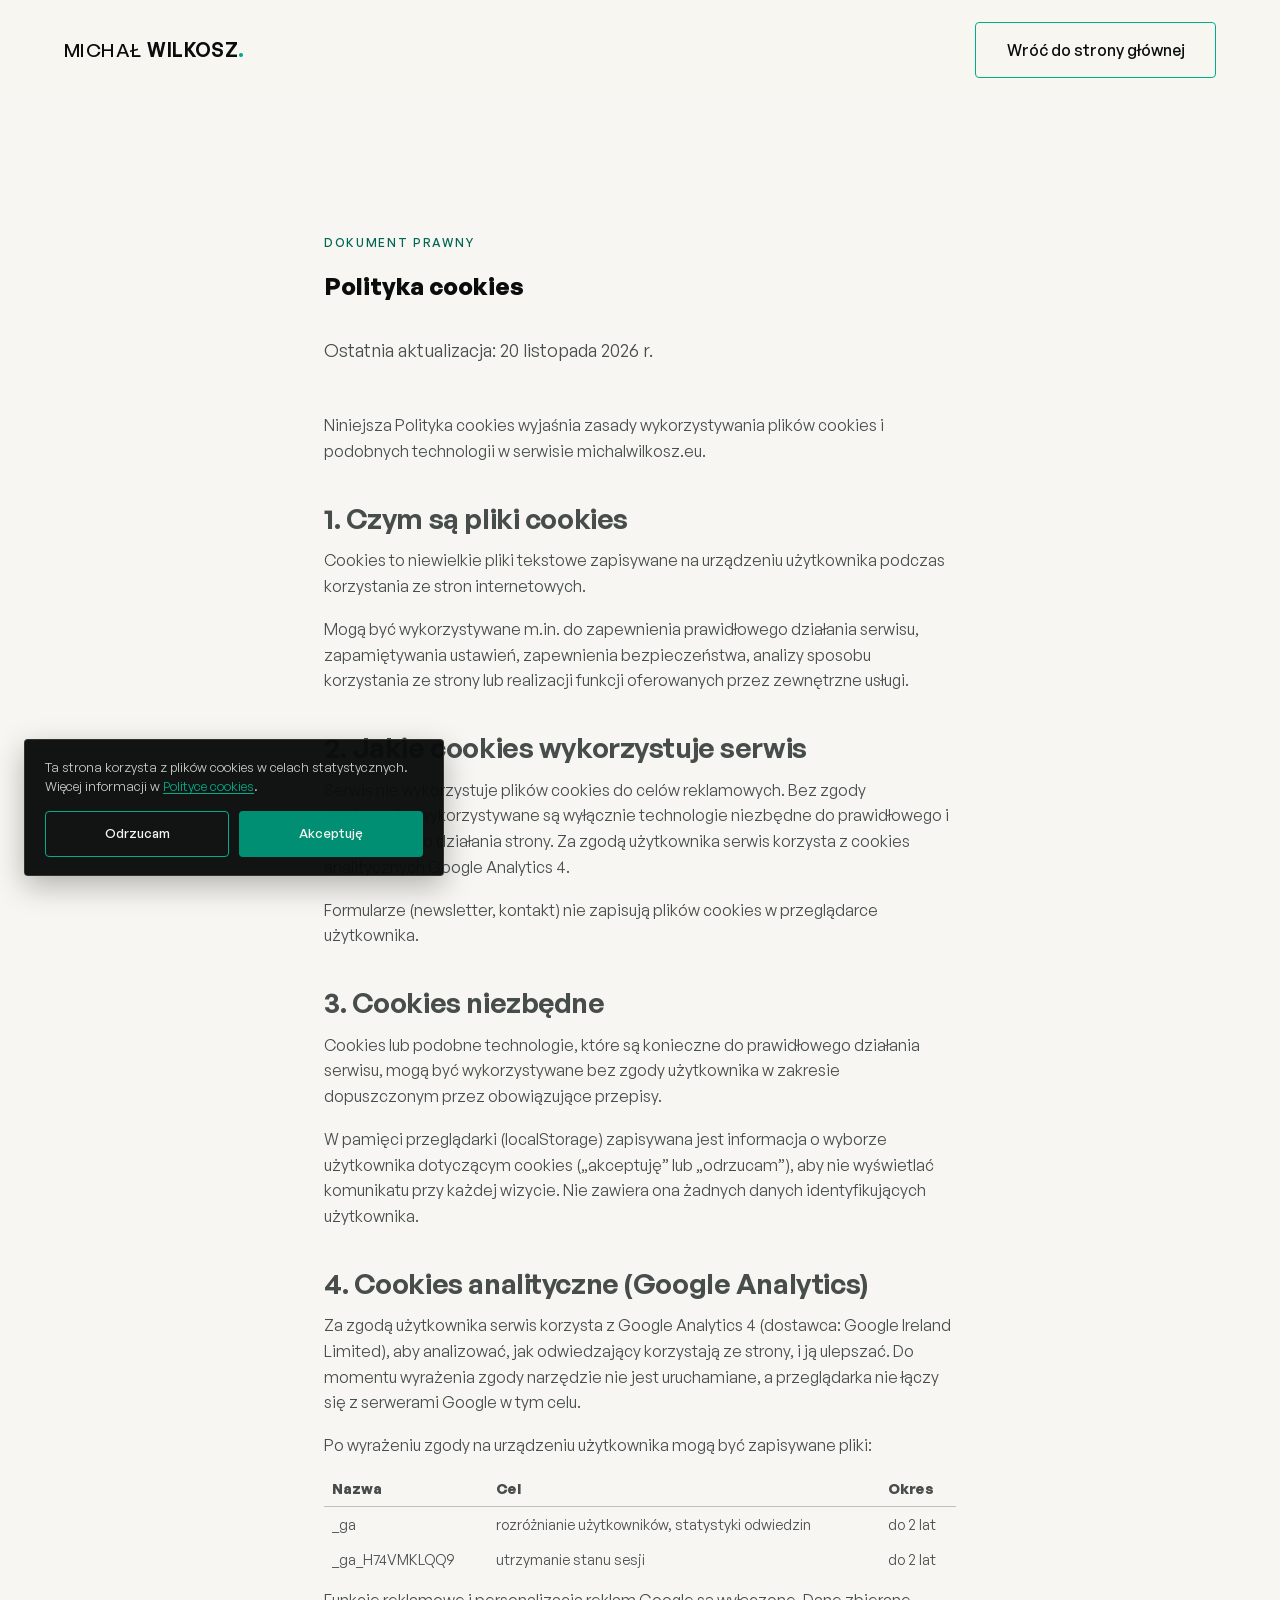
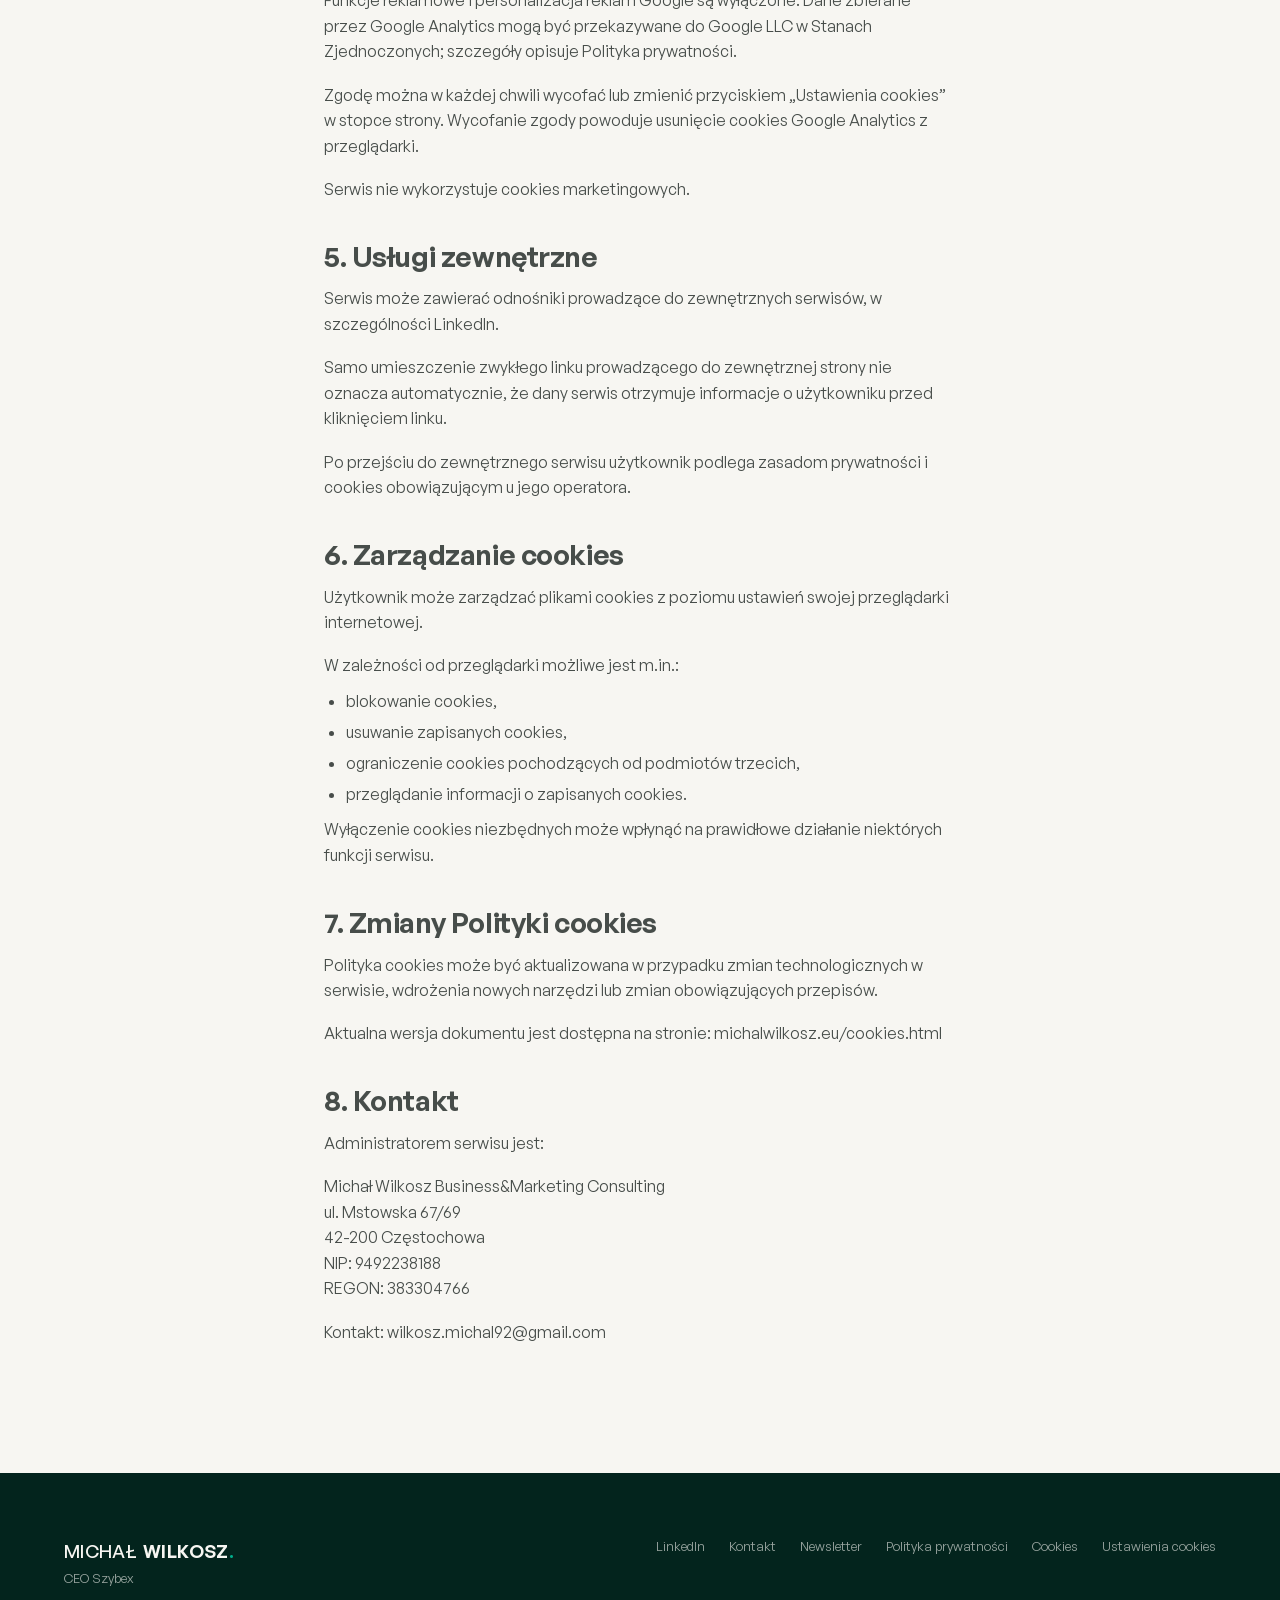
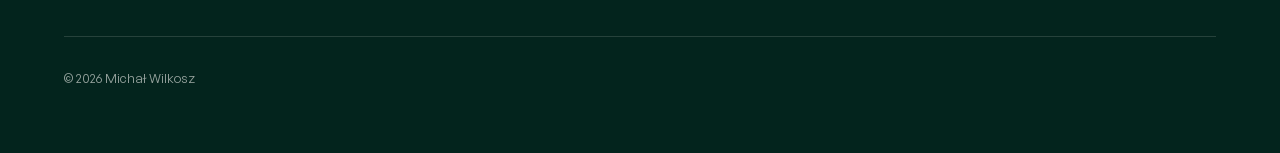
<file: cookies.html>
<!doctype html>
<html lang="pl">
<head>
  <meta charset="UTF-8" />
  <meta name="viewport" content="width=device-width, initial-scale=1" />
  <title>Polityka cookies | Michał Wilkosz</title>
  <meta name="description" content="Polityka cookies serwisu michalwilkosz.eu." />
  <link rel="canonical" href="https://michalwilkosz.eu/cookies.html" />
  <meta name="theme-color" content="#0A0D0C" />
  <meta name="robots" content="noindex, follow" />
  <link rel="icon" href="favicon.ico" sizes="any" />
  <link rel="stylesheet" href="css/style.css" />
</head>
<body>
  <a class="skip-link" href="#main">Przejdź do treści głównej</a>

  <header class="site-header" id="site-header">
    <div class="container site-header__inner">
      <a href="index.html" class="site-header__logo">
        <span class="wordmark__name">Michał</span><span class="wordmark__surname">Wilkosz</span><span class="wordmark__dot">.</span>
      </a>
      <nav class="site-nav" aria-label="Główna nawigacja">
        <a href="index.html" class="btn btn--outline">Wróć do strony głównej</a>
      </nav>
    </div>
  </header>

  <main id="main">
    <section class="section section--paper">
      <div class="container" style="max-width: 76ch;">
        <p class="eyebrow">Dokument prawny</p>
        <h1 class="section-title">Polityka cookies</h1>

        <p class="lede" style="margin-top: var(--sp-4); max-width: none; color: var(--ink-muted);">
          Ostatnia aktualizacja: 20 listopada 2026 r.
        </p>

        <div class="about__body legal-content" style="margin-top: var(--sp-6);">
          <p>
            Niniejsza Polityka cookies wyjaśnia zasady wykorzystywania plików cookies
            i podobnych technologii w serwisie michalwilkosz.eu.
          </p>

          <h2 class="section-title" style="font-size: var(--fs-h3); margin: 1.4em 0 0.5em;">1. Czym są pliki cookies</h2>
          <p>
            Cookies to niewielkie pliki tekstowe zapisywane na urządzeniu użytkownika podczas
            korzystania ze stron internetowych.
          </p>
          <p>
            Mogą być wykorzystywane m.in. do zapewnienia prawidłowego działania serwisu,
            zapamiętywania ustawień, zapewnienia bezpieczeństwa, analizy sposobu korzystania
            ze strony lub realizacji funkcji oferowanych przez zewnętrzne usługi.
          </p>

          <h2 class="section-title" style="font-size: var(--fs-h3); margin: 1.4em 0 0.5em;">2. Jakie cookies wykorzystuje serwis</h2>
          <p>
            Serwis nie wykorzystuje plików cookies do celów reklamowych. Bez zgody użytkownika
            wykorzystywane są wyłącznie technologie niezbędne do prawidłowego i bezpiecznego
            działania strony. Za zgodą użytkownika serwis korzysta z cookies analitycznych
            Google Analytics 4.
          </p>
          <p>
            Formularze (newsletter, kontakt) nie zapisują plików cookies w przeglądarce
            użytkownika.
          </p>
          <h2 class="section-title" style="font-size: var(--fs-h3); margin: 1.4em 0 0.5em;">3. Cookies niezbędne</h2>
          <p>
            Cookies lub podobne technologie, które są konieczne do prawidłowego działania
            serwisu, mogą być wykorzystywane bez zgody użytkownika w zakresie dopuszczonym
            przez obowiązujące przepisy.
          </p>
          <p>
            W pamięci przeglądarki (localStorage) zapisywana jest informacja o wyborze
            użytkownika dotyczącym cookies („akceptuję” lub „odrzucam”), aby nie wyświetlać
            komunikatu przy każdej wizycie. Nie zawiera ona żadnych danych identyfikujących
            użytkownika.
          </p>
          <h2 class="section-title" style="font-size: var(--fs-h3); margin: 1.4em 0 0.5em;">4. Cookies analityczne (Google Analytics)</h2>
          <p>
            Za zgodą użytkownika serwis korzysta z Google Analytics 4 (dostawca: Google Ireland
            Limited), aby analizować, jak odwiedzający korzystają ze strony, i ją ulepszać.
            Do momentu wyrażenia zgody narzędzie nie jest uruchamiane, a przeglądarka nie łączy
            się z serwerami Google w tym celu.
          </p>
          <p>Po wyrażeniu zgody na urządzeniu użytkownika mogą być zapisywane pliki:</p>
          <table style="width: 100%; border-collapse: collapse; font-size: 0.9em; margin: 0.8em 0;">
            <thead>
              <tr>
                <th style="text-align: left; padding: 6px 8px; border-bottom: 1px solid var(--line-on-light);">Nazwa</th>
                <th style="text-align: left; padding: 6px 8px; border-bottom: 1px solid var(--line-on-light);">Cel</th>
                <th style="text-align: left; padding: 6px 8px; border-bottom: 1px solid var(--line-on-light);">Okres</th>
              </tr>
            </thead>
            <tbody>
              <tr>
                <td style="padding: 6px 8px;">_ga</td>
                <td style="padding: 6px 8px;">rozróżnianie użytkowników, statystyki odwiedzin</td>
                <td style="padding: 6px 8px;">do 2 lat</td>
              </tr>
              <tr>
                <td style="padding: 6px 8px;">_ga_H74VMKLQQ9</td>
                <td style="padding: 6px 8px;">utrzymanie stanu sesji</td>
                <td style="padding: 6px 8px;">do 2 lat</td>
              </tr>
            </tbody>
          </table>
          <p>
            Funkcje reklamowe i personalizacja reklam Google są wyłączone. Dane zbierane przez
            Google Analytics mogą być przekazywane do Google LLC w Stanach Zjednoczonych; szczegóły
            opisuje <a href="polityka-prywatnosci.html">Polityka prywatności</a>.
          </p>
          <p>
            Zgodę można w każdej chwili wycofać lub zmienić przyciskiem „Ustawienia cookies”
            w stopce strony. Wycofanie zgody powoduje usunięcie cookies Google Analytics
            z przeglądarki.
          </p>
          <p>Serwis nie wykorzystuje cookies marketingowych.</p>
          <h2 class="section-title" style="font-size: var(--fs-h3); margin: 1.4em 0 0.5em;">5. Usługi zewnętrzne</h2>
          <p>
            Serwis może zawierać odnośniki prowadzące do zewnętrznych serwisów,
            w szczególności LinkedIn.
          </p>
          <p>
            Samo umieszczenie zwykłego linku prowadzącego do zewnętrznej strony nie oznacza
            automatycznie, że dany serwis otrzymuje informacje o użytkowniku przed kliknięciem
            linku.
          </p>
          <p>
            Po przejściu do zewnętrznego serwisu użytkownik podlega zasadom prywatności
            i cookies obowiązującym u jego operatora.
          </p>

          <h2 class="section-title" style="font-size: var(--fs-h3); margin: 1.4em 0 0.5em;">6. Zarządzanie cookies</h2>
          <p>Użytkownik może zarządzać plikami cookies z poziomu ustawień swojej przeglądarki internetowej.</p>
          <p>W zależności od przeglądarki możliwe jest m.in.:</p>
          <ul>
            <li>blokowanie cookies,</li>
            <li>usuwanie zapisanych cookies,</li>
            <li>ograniczenie cookies pochodzących od podmiotów trzecich,</li>
            <li>przeglądanie informacji o zapisanych cookies.</li>
          </ul>
          <p>Wyłączenie cookies niezbędnych może wpłynąć na prawidłowe działanie niektórych funkcji serwisu.</p>

          <h2 class="section-title" style="font-size: var(--fs-h3); margin: 1.4em 0 0.5em;">7. Zmiany Polityki cookies</h2>
          <p>
            Polityka cookies może być aktualizowana w przypadku zmian technologicznych
            w serwisie, wdrożenia nowych narzędzi lub zmian obowiązujących przepisów.
          </p>
          <p>
            Aktualna wersja dokumentu jest dostępna na stronie:
            <a href="https://michalwilkosz.eu/cookies.html">michalwilkosz.eu/cookies.html</a>
          </p>

          <h2 class="section-title" style="font-size: var(--fs-h3); margin: 1.4em 0 0.5em;">8. Kontakt</h2>
          <p>Administratorem serwisu jest:</p>
          <p>
            Michał Wilkosz Business&amp;Marketing Consulting<br />
            ul. Mstowska 67/69<br />
            42-200 Częstochowa<br />
            NIP: 9492238188<br />
            REGON: 383304766
          </p>
          <p>
            Kontakt:
            <a href="mailto:wilkosz.michal92@gmail.com">wilkosz.michal92@gmail.com</a>
          </p>
        </div>
      </div>
    </section>
  </main>

  <footer class="section--ink-green site-footer on-dark">
    <div class="container">
      <div class="site-footer__top">
        <div>
          <p class="site-footer__name">
            <a href="index.html" class="site-footer__logo"><span class="wordmark__name">Michał</span><span class="wordmark__surname">Wilkosz</span><span class="wordmark__dot">.</span></a>
          </p>
          <p class="site-footer__role">CEO Szybex</p>
        </div>

        <nav class="site-footer__links" aria-label="Nawigacja w stopce">
          <a href="https://www.linkedin.com/in/micha%C5%82-wilkosz-08070479/" target="_blank" rel="noopener noreferrer">LinkedIn</a>
          <a href="index.html#kontakt">Kontakt</a>
          <a href="index.html#newsletter">Newsletter</a>
          <a href="polityka-prywatnosci.html">Polityka prywatności</a>
          <a href="cookies.html">Cookies</a>
          <button type="button" class="site-footer__linkbtn" data-cookie-settings>Ustawienia cookies</button>
        </nav>
      </div>

      <p class="site-footer__bottom">© <span id="footerYear">2026</span> Michał Wilkosz</p>
    </div>
  </footer>

  <script src="js/main.js" defer></script>
</body>
</html>
</file>
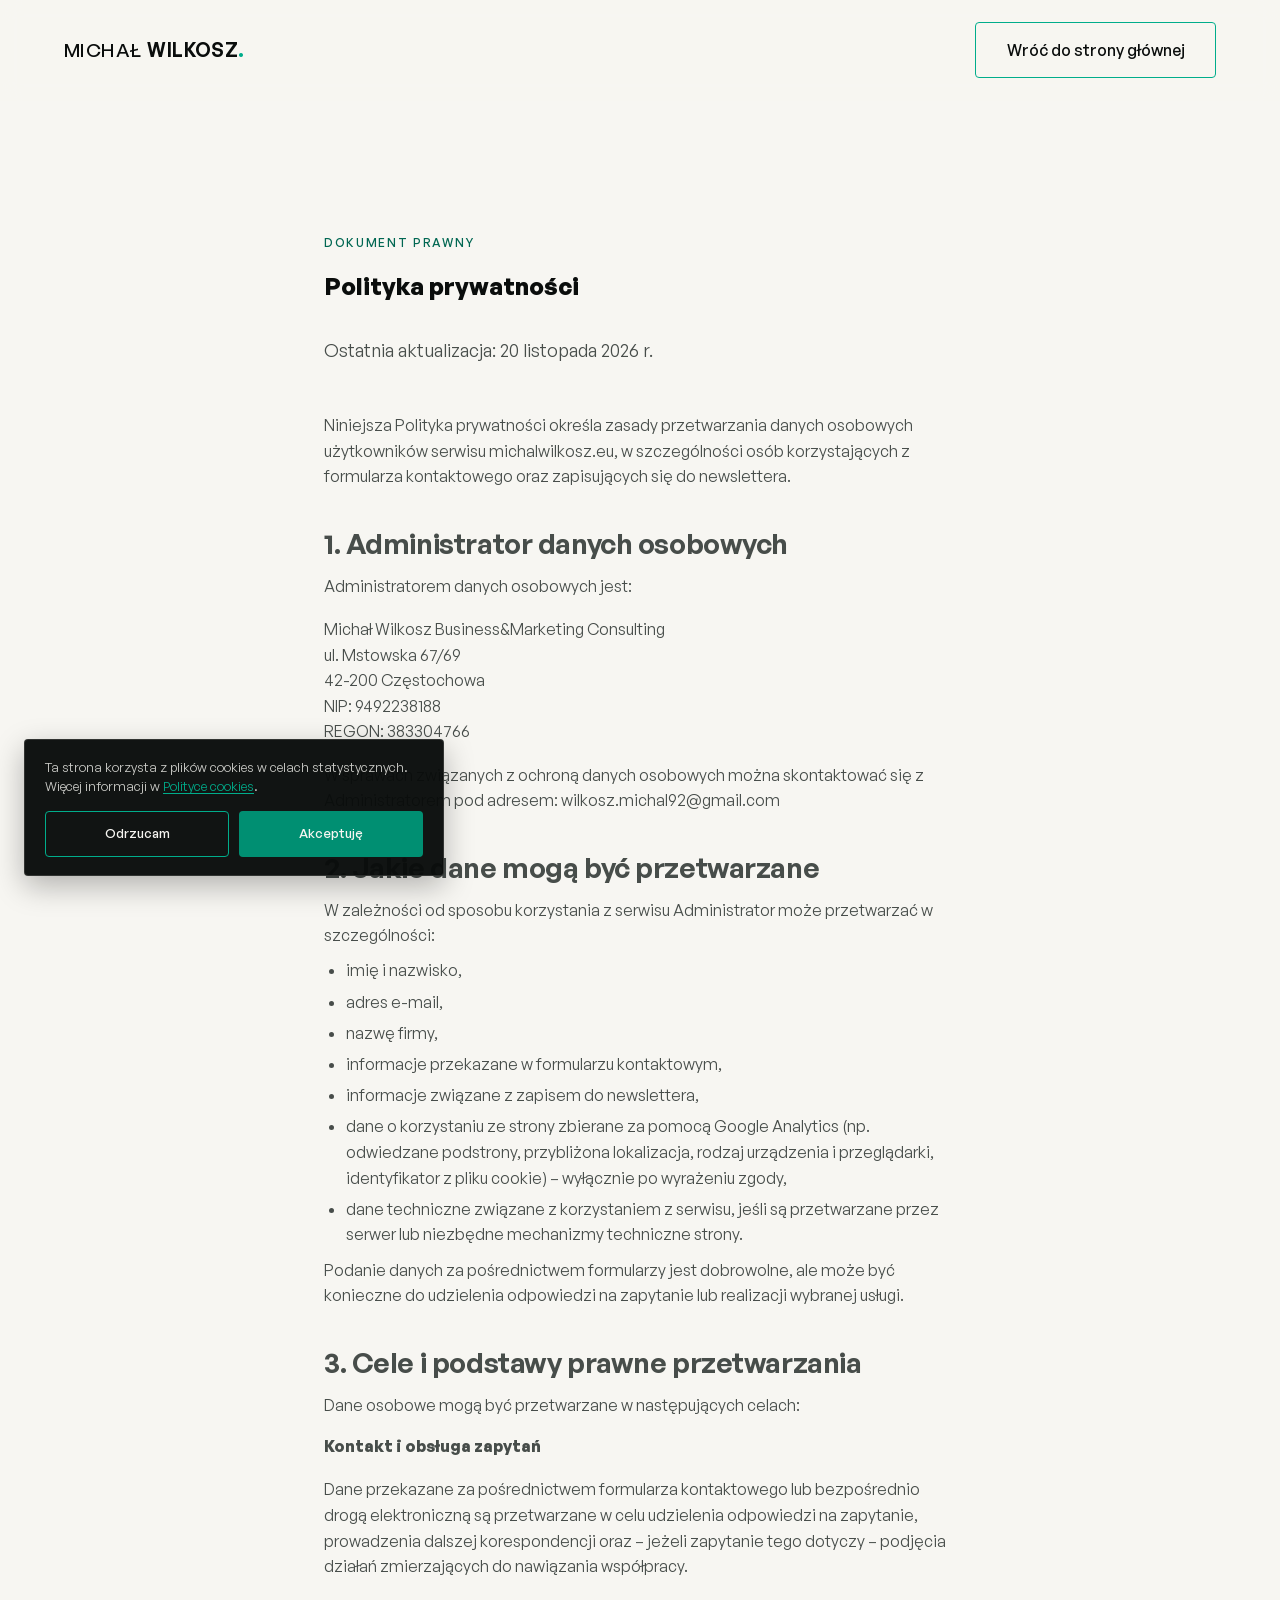
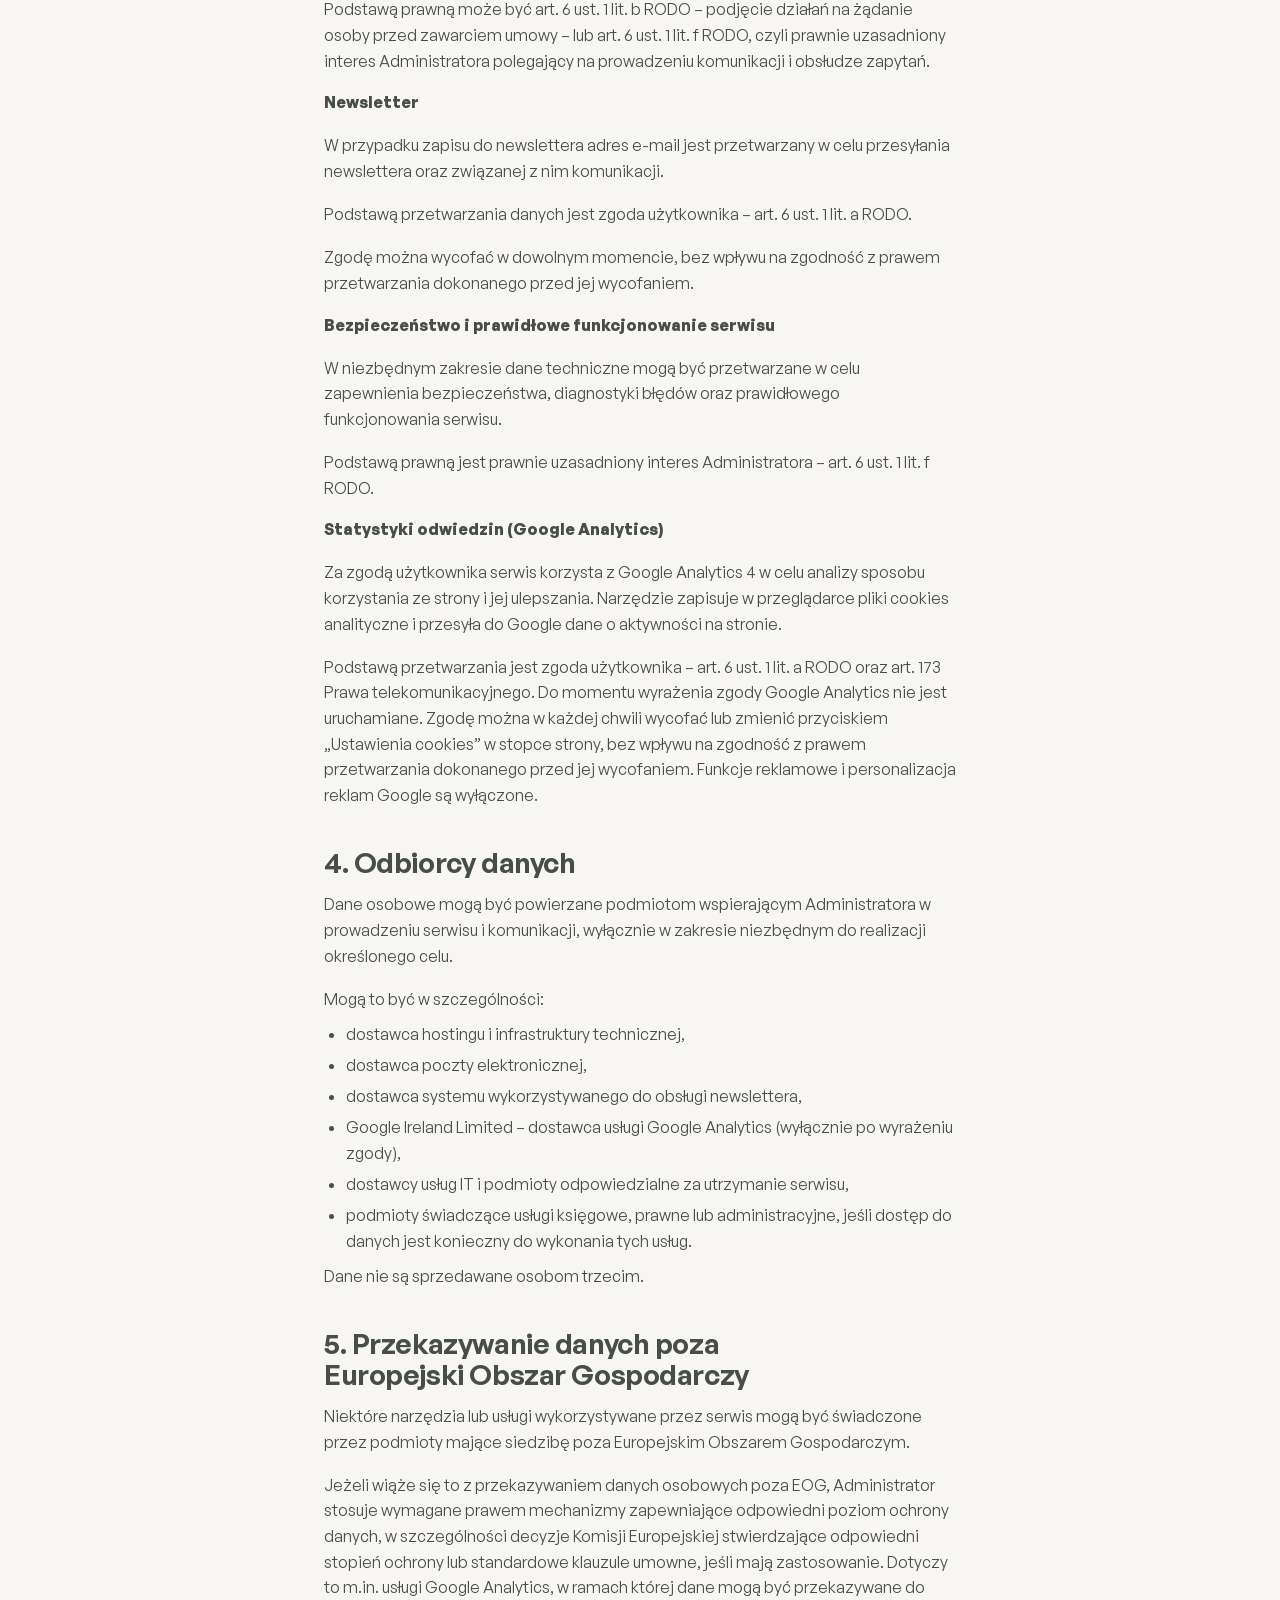
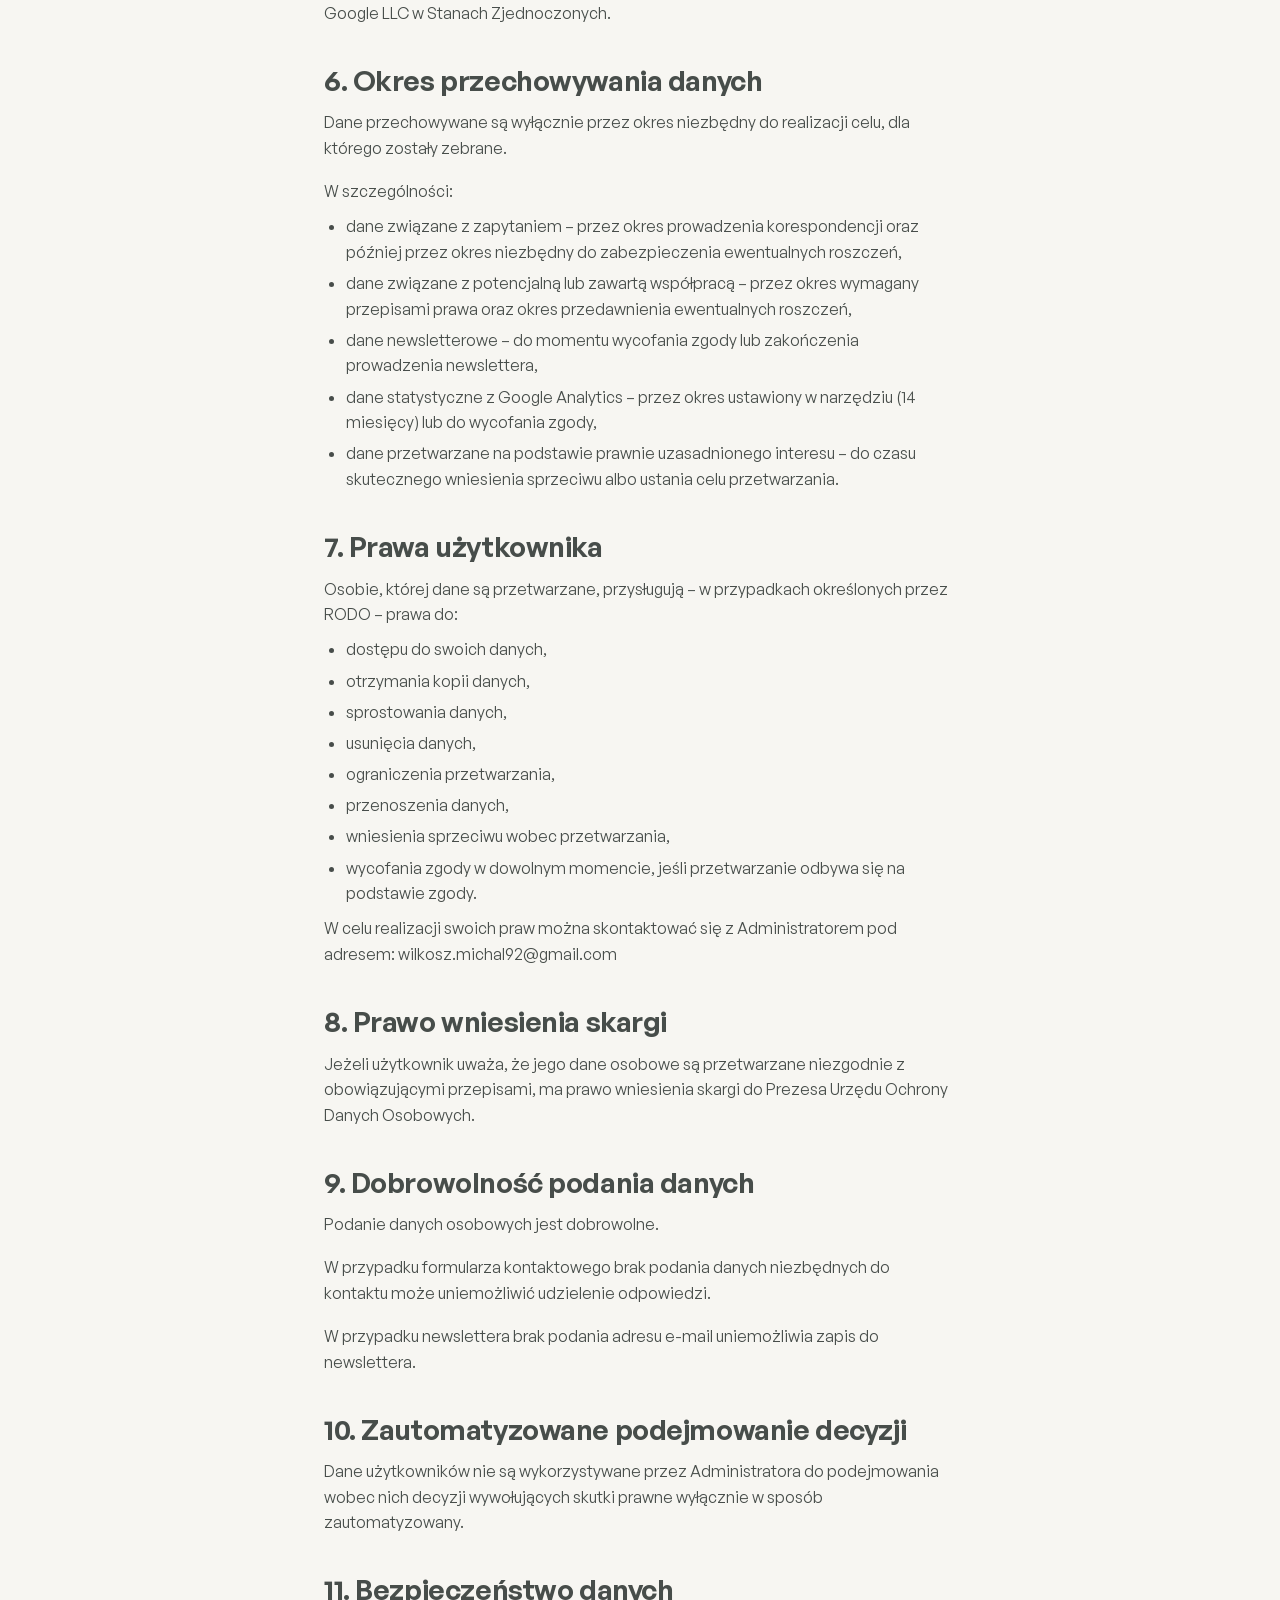
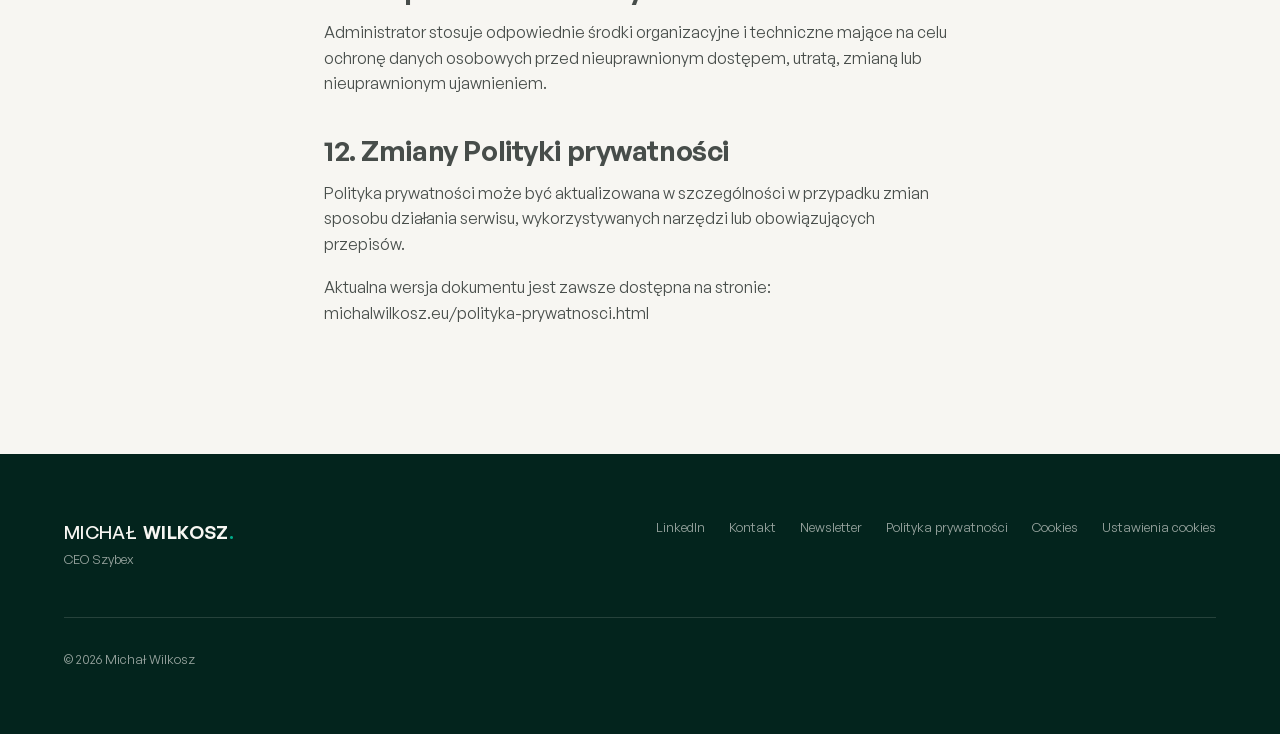
<file: polityka-prywatnosci.html>
<!doctype html>
<html lang="pl">
<head>
  <meta charset="UTF-8" />
  <meta name="viewport" content="width=device-width, initial-scale=1" />
  <title>Polityka prywatności | Michał Wilkosz</title>
  <meta name="description" content="Polityka prywatności serwisu michalwilkosz.eu." />
  <link rel="canonical" href="https://michalwilkosz.eu/polityka-prywatnosci.html" />
  <meta name="theme-color" content="#0A0D0C" />
  <meta name="robots" content="noindex, follow" />
  <link rel="icon" href="favicon.ico" sizes="any" />
  <link rel="stylesheet" href="css/style.css" />
</head>
<body>
  <a class="skip-link" href="#main">Przejdź do treści głównej</a>

  <header class="site-header" id="site-header">
    <div class="container site-header__inner">
      <a href="index.html" class="site-header__logo">
        <span class="wordmark__name">Michał</span><span class="wordmark__surname">Wilkosz</span><span class="wordmark__dot">.</span>
      </a>
      <nav class="site-nav" aria-label="Główna nawigacja">
        <a href="index.html" class="btn btn--outline">Wróć do strony głównej</a>
      </nav>
    </div>
  </header>

  <main id="main">
    <section class="section section--paper">
      <div class="container" style="max-width: 76ch;">
        <p class="eyebrow">Dokument prawny</p>
        <h1 class="section-title">Polityka prywatności</h1>

        <p class="lede" style="margin-top: var(--sp-4); max-width: none; color: var(--ink-muted);">
          Ostatnia aktualizacja: 20 listopada 2026 r.
        </p>

        <div class="about__body legal-content" style="margin-top: var(--sp-6);">
          <p>
            Niniejsza Polityka prywatności określa zasady przetwarzania danych osobowych
            użytkowników serwisu michalwilkosz.eu, w szczególności osób korzystających
            z formularza kontaktowego oraz zapisujących się do newslettera.
          </p>

          <h2 class="section-title" style="font-size: var(--fs-h3); margin: 1.4em 0 0.5em;">1. Administrator danych osobowych</h2>
          <p>Administratorem danych osobowych jest:</p>
          <p>
            Michał Wilkosz Business&amp;Marketing Consulting<br />
            ul. Mstowska 67/69<br />
            42-200 Częstochowa<br />
            NIP: 9492238188<br />
            REGON: 383304766
          </p>
          <p>
            W sprawach związanych z ochroną danych osobowych można skontaktować się
            z Administratorem pod adresem:
            <a href="mailto:wilkosz.michal92@gmail.com">wilkosz.michal92@gmail.com</a>
          </p>

          <h2 class="section-title" style="font-size: var(--fs-h3); margin: 1.4em 0 0.5em;">2. Jakie dane mogą być przetwarzane</h2>
          <p>
            W zależności od sposobu korzystania z serwisu Administrator może przetwarzać
            w szczególności:
          </p>
          <ul>
            <li>imię i nazwisko,</li>
            <li>adres e-mail,</li>
            <li>nazwę firmy,</li>
            <li>informacje przekazane w formularzu kontaktowym,</li>
            <li>informacje związane z zapisem do newslettera,</li>
            <li>
              dane o korzystaniu ze strony zbierane za pomocą Google Analytics (np. odwiedzane
              podstrony, przybliżona lokalizacja, rodzaj urządzenia i przeglądarki, identyfikator
              z pliku cookie) – wyłącznie po wyrażeniu zgody,
            </li>
            <li>
              dane techniczne związane z korzystaniem z serwisu, jeśli są przetwarzane przez
              serwer lub niezbędne mechanizmy techniczne strony.
            </li>
          </ul>
          <p>
            Podanie danych za pośrednictwem formularzy jest dobrowolne, ale może być konieczne
            do udzielenia odpowiedzi na zapytanie lub realizacji wybranej usługi.
          </p>

          <h2 class="section-title" style="font-size: var(--fs-h3); margin: 1.4em 0 0.5em;">3. Cele i podstawy prawne przetwarzania</h2>
          <p>Dane osobowe mogą być przetwarzane w następujących celach:</p>

          <p style="margin-top: 1em;"><strong>Kontakt i obsługa zapytań</strong></p>
          <p>
            Dane przekazane za pośrednictwem formularza kontaktowego lub bezpośrednio drogą
            elektroniczną są przetwarzane w celu udzielenia odpowiedzi na zapytanie, prowadzenia
            dalszej korespondencji oraz – jeżeli zapytanie tego dotyczy – podjęcia działań
            zmierzających do nawiązania współpracy.
          </p>
          <p>
            Podstawą prawną może być art. 6 ust. 1 lit. b RODO – podjęcie działań na żądanie
            osoby przed zawarciem umowy – lub art. 6 ust. 1 lit. f RODO, czyli prawnie
            uzasadniony interes Administratora polegający na prowadzeniu komunikacji i obsłudze
            zapytań.
          </p>

          <p style="margin-top: 1em;"><strong>Newsletter</strong></p>
          <p>
            W przypadku zapisu do newslettera adres e-mail jest przetwarzany w celu przesyłania
            newslettera oraz związanej z nim komunikacji.
          </p>
          <p>Podstawą przetwarzania danych jest zgoda użytkownika – art. 6 ust. 1 lit. a RODO.</p>
          <p>
            Zgodę można wycofać w dowolnym momencie, bez wpływu na zgodność z prawem
            przetwarzania dokonanego przed jej wycofaniem.
          </p>

          <p style="margin-top: 1em;"><strong>Bezpieczeństwo i prawidłowe funkcjonowanie serwisu</strong></p>
          <p>
            W niezbędnym zakresie dane techniczne mogą być przetwarzane w celu zapewnienia
            bezpieczeństwa, diagnostyki błędów oraz prawidłowego funkcjonowania serwisu.
          </p>
          <p>Podstawą prawną jest prawnie uzasadniony interes Administratora – art. 6 ust. 1 lit. f RODO.</p>

          <p style="margin-top: 1em;"><strong>Statystyki odwiedzin (Google Analytics)</strong></p>
          <p>
            Za zgodą użytkownika serwis korzysta z Google Analytics 4 w celu analizy sposobu
            korzystania ze strony i jej ulepszania. Narzędzie zapisuje w przeglądarce pliki
            cookies analityczne i przesyła do Google dane o aktywności na stronie.
          </p>
          <p>
            Podstawą przetwarzania jest zgoda użytkownika – art. 6 ust. 1 lit. a RODO oraz
            art. 173 Prawa telekomunikacyjnego. Do momentu wyrażenia zgody Google Analytics nie
            jest uruchamiane. Zgodę można w każdej chwili wycofać lub zmienić przyciskiem
            „Ustawienia cookies” w stopce strony, bez wpływu na zgodność z prawem przetwarzania
            dokonanego przed jej wycofaniem. Funkcje reklamowe i personalizacja reklam Google
            są wyłączone.
          </p>

          <h2 class="section-title" style="font-size: var(--fs-h3); margin: 1.4em 0 0.5em;">4. Odbiorcy danych</h2>
          <p>
            Dane osobowe mogą być powierzane podmiotom wspierającym Administratora
            w prowadzeniu serwisu i komunikacji, wyłącznie w zakresie niezbędnym do realizacji
            określonego celu.
          </p>
          <p>Mogą to być w szczególności:</p>
          <ul>
            <li>dostawca hostingu i infrastruktury technicznej,</li>
            <li>dostawca poczty elektronicznej,</li>
            <li>dostawca systemu wykorzystywanego do obsługi newslettera,</li>
            <li>Google Ireland Limited – dostawca usługi Google Analytics (wyłącznie po wyrażeniu zgody),</li>
            <li>dostawcy usług IT i podmioty odpowiedzialne za utrzymanie serwisu,</li>
            <li>
              podmioty świadczące usługi księgowe, prawne lub administracyjne, jeśli dostęp
              do danych jest konieczny do wykonania tych usług.
            </li>
          </ul>
          <p>Dane nie są sprzedawane osobom trzecim.</p>

          <h2 class="section-title" style="font-size: var(--fs-h3); margin: 1.4em 0 0.5em;">5. Przekazywanie danych poza Europejski Obszar Gospodarczy</h2>
          <p>
            Niektóre narzędzia lub usługi wykorzystywane przez serwis mogą być świadczone przez
            podmioty mające siedzibę poza Europejskim Obszarem Gospodarczym.
          </p>
          <p>
            Jeżeli wiąże się to z przekazywaniem danych osobowych poza EOG, Administrator
            stosuje wymagane prawem mechanizmy zapewniające odpowiedni poziom ochrony danych,
            w szczególności decyzje Komisji Europejskiej stwierdzające odpowiedni stopień
            ochrony lub standardowe klauzule umowne, jeśli mają zastosowanie. Dotyczy to m.in.
            usługi Google Analytics, w ramach której dane mogą być przekazywane do Google LLC
            w Stanach Zjednoczonych.
          </p>

          <h2 class="section-title" style="font-size: var(--fs-h3); margin: 1.4em 0 0.5em;">6. Okres przechowywania danych</h2>
          <p>Dane przechowywane są wyłącznie przez okres niezbędny do realizacji celu, dla którego zostały zebrane.</p>
          <p>W szczególności:</p>
          <ul>
            <li>
              dane związane z zapytaniem – przez okres prowadzenia korespondencji oraz później
              przez okres niezbędny do zabezpieczenia ewentualnych roszczeń,
            </li>
            <li>
              dane związane z potencjalną lub zawartą współpracą – przez okres wymagany
              przepisami prawa oraz okres przedawnienia ewentualnych roszczeń,
            </li>
            <li>dane newsletterowe – do momentu wycofania zgody lub zakończenia prowadzenia newslettera,</li>
            <li>dane statystyczne z Google Analytics – przez okres ustawiony w narzędziu (14 miesięcy) lub do wycofania zgody,</li>
            <li>
              dane przetwarzane na podstawie prawnie uzasadnionego interesu – do czasu
              skutecznego wniesienia sprzeciwu albo ustania celu przetwarzania.
            </li>
          </ul>

          <h2 class="section-title" style="font-size: var(--fs-h3); margin: 1.4em 0 0.5em;">7. Prawa użytkownika</h2>
          <p>
            Osobie, której dane są przetwarzane, przysługują – w przypadkach określonych przez
            RODO – prawa do:
          </p>
          <ul>
            <li>dostępu do swoich danych,</li>
            <li>otrzymania kopii danych,</li>
            <li>sprostowania danych,</li>
            <li>usunięcia danych,</li>
            <li>ograniczenia przetwarzania,</li>
            <li>przenoszenia danych,</li>
            <li>wniesienia sprzeciwu wobec przetwarzania,</li>
            <li>wycofania zgody w dowolnym momencie, jeśli przetwarzanie odbywa się na podstawie zgody.</li>
          </ul>
          <p>
            W celu realizacji swoich praw można skontaktować się z Administratorem pod adresem:
            <a href="mailto:wilkosz.michal92@gmail.com">wilkosz.michal92@gmail.com</a>
          </p>

          <h2 class="section-title" style="font-size: var(--fs-h3); margin: 1.4em 0 0.5em;">8. Prawo wniesienia skargi</h2>
          <p>
            Jeżeli użytkownik uważa, że jego dane osobowe są przetwarzane niezgodnie
            z obowiązującymi przepisami, ma prawo wniesienia skargi do Prezesa Urzędu Ochrony
            Danych Osobowych.
          </p>

          <h2 class="section-title" style="font-size: var(--fs-h3); margin: 1.4em 0 0.5em;">9. Dobrowolność podania danych</h2>
          <p>Podanie danych osobowych jest dobrowolne.</p>
          <p>
            W przypadku formularza kontaktowego brak podania danych niezbędnych do kontaktu
            może uniemożliwić udzielenie odpowiedzi.
          </p>
          <p>W przypadku newslettera brak podania adresu e-mail uniemożliwia zapis do newslettera.</p>

          <h2 class="section-title" style="font-size: var(--fs-h3); margin: 1.4em 0 0.5em;">10. Zautomatyzowane podejmowanie decyzji</h2>
          <p>
            Dane użytkowników nie są wykorzystywane przez Administratora do podejmowania wobec
            nich decyzji wywołujących skutki prawne wyłącznie w sposób zautomatyzowany.
          </p>

          <h2 class="section-title" style="font-size: var(--fs-h3); margin: 1.4em 0 0.5em;">11. Bezpieczeństwo danych</h2>
          <p>
            Administrator stosuje odpowiednie środki organizacyjne i techniczne mające na celu
            ochronę danych osobowych przed nieuprawnionym dostępem, utratą, zmianą lub
            nieuprawnionym ujawnieniem.
          </p>

          <h2 class="section-title" style="font-size: var(--fs-h3); margin: 1.4em 0 0.5em;">12. Zmiany Polityki prywatności</h2>
          <p>
            Polityka prywatności może być aktualizowana w szczególności w przypadku zmian
            sposobu działania serwisu, wykorzystywanych narzędzi lub obowiązujących przepisów.
          </p>
          <p>
            Aktualna wersja dokumentu jest zawsze dostępna na stronie:
            <a href="https://michalwilkosz.eu/polityka-prywatnosci.html">michalwilkosz.eu/polityka-prywatnosci.html</a>
          </p>
        </div>
      </div>
    </section>
  </main>

  <footer class="section--ink-green site-footer on-dark">
    <div class="container">
      <div class="site-footer__top">
        <div>
          <p class="site-footer__name">
            <a href="index.html" class="site-footer__logo"><span class="wordmark__name">Michał</span><span class="wordmark__surname">Wilkosz</span><span class="wordmark__dot">.</span></a>
          </p>
          <p class="site-footer__role">CEO Szybex</p>
        </div>

        <nav class="site-footer__links" aria-label="Nawigacja w stopce">
          <a href="https://www.linkedin.com/in/micha%C5%82-wilkosz-08070479/" target="_blank" rel="noopener noreferrer">LinkedIn</a>
          <a href="index.html#kontakt">Kontakt</a>
          <a href="index.html#newsletter">Newsletter</a>
          <a href="polityka-prywatnosci.html">Polityka prywatności</a>
          <a href="cookies.html">Cookies</a>
          <button type="button" class="site-footer__linkbtn" data-cookie-settings>Ustawienia cookies</button>
        </nav>
      </div>

      <p class="site-footer__bottom">© <span id="footerYear">2026</span> Michał Wilkosz</p>
    </div>
  </footer>

  <script src="js/main.js" defer></script>
</body>
</html>
</file>
<file: css/style.css>
/* ==========================================================================
   MICHAŁ WILKOSZ — michalwilkosz.eu
   Stylesheet: css/style.css
   Struktura pliku:
     1. Font-face (self-hosted General Sans)
     2. Reset / base
     3. Design tokens (custom properties)
     4. Typografia
     5. Layout utilities
     6. Dot pattern + gradient utilities
     7. Komponenty: buttons, forms, badges
     8. Header / nawigacja (desktop + mobile overlay)
     9. Sekcje (hero → footer)
     10. Reveal / motion
     11. Media queries (responsive)
     12. Reduced motion / accessibility
   ========================================================================== */

/* --------------------------------------------------------------------------
   1. FONT-FACE — self-hosted, brak zależności od CDN (Fontshare, ITF Free
   Font License — wolne w użyciu komercyjnym i do self-hostingu)
   -------------------------------------------------------------------------- */
@font-face {
  font-family: "General Sans";
  src: url("../assets/fonts/general-sans-400.woff2") format("woff2");
  font-weight: 400;
  font-style: normal;
  font-display: swap;
}
@font-face {
  font-family: "General Sans";
  src: url("../assets/fonts/general-sans-500.woff2") format("woff2");
  font-weight: 500;
  font-style: normal;
  font-display: swap;
}
@font-face {
  font-family: "General Sans";
  src: url("../assets/fonts/general-sans-600.woff2") format("woff2");
  font-weight: 600;
  font-style: normal;
  font-display: swap;
}
@font-face {
  font-family: "General Sans";
  src: url("../assets/fonts/general-sans-700.woff2") format("woff2");
  font-weight: 700;
  font-style: normal;
  font-display: swap;
}

/* --------------------------------------------------------------------------
   2. RESET / BASE
   -------------------------------------------------------------------------- */
*,
*::before,
*::after {
  box-sizing: border-box;
}

html {
  scroll-behavior: smooth;
  -webkit-text-size-adjust: 100%;
}

body {
  margin: 0;
  font-family: var(--font-body);
  background: var(--paper);
  color: var(--ink);
  line-height: 1.5;
  overflow-x: hidden;
}

img,
svg {
  max-width: 100%;
  display: block;
}

a {
  color: inherit;
  text-decoration: none;
}

button {
  font: inherit;
  color: inherit;
  background: none;
  border: none;
  cursor: pointer;
}

ul,
ol {
  margin: 0;
  padding: 0;
  list-style: none;
}

h1,
h2,
h3,
h4,
p,
figure {
  margin: 0;
}

input,
select,
textarea {
  font: inherit;
  color: inherit;
}

/* --------------------------------------------------------------------------
   3. DESIGN TOKENS
   -------------------------------------------------------------------------- */
:root {
  /* Kolor — dokładny system marki (nie zmieniać / nie tworzyć nowych zieleni) */
  --ink: #0a0d0c;
  --ink-green: #03241d; /* najgłębsza zieleń systemu — koniec gradientów, footer */
  --graphite: #161b19;
  --graphite-soft: #1e2523;
  --graphite-neutral: #323333; /* neutralny grafit — start tła sekcji PRAKTYKA */
  --paper: #f7f6f2;
  --paper-dim: #edebe4;
  --paper-muted: #9aa6a1; /* tekst pomocniczy na ciemnym tle — AA 7.7:1 */
  --ink-muted: #474d4a; /* tekst pomocniczy na jasnym tle — AA 8:1 */
  --teal: #00ad8b; /* jasny akcent brandu — tekst/detale na ciemnym tle — AA 6.8:1 */
  --teal-ink: #016752; /* tekst-safe zieleń na jasnym tle — AA 6.4:1 */
  --green-700: #008f72; /* CTA — tło primary */
  --green-800: #016752; /* CTA — hover primary */
  --green-900: #014739;
  --line-on-light: rgba(10, 13, 12, 0.12);
  --line-on-dark: rgba(247, 246, 242, 0.14);
  --scrim-dark: rgba(6, 8, 7, 0.5);

  --gradient-signature: linear-gradient(
    110deg,
    #00ad8b 0%,
    #008f72 30%,
    #016752 58%,
    #014739 78%,
    #03241d 100%
  );

  /* Typografia
     ==========================================================================
     JEDEN SYSTEM — poziomy, do których odnosi się każdy nagłówek/tekst na
     stronie (jedna rodzina fontu wszędzie, waga 600 dla wszystkich
     headline'ów, 500 dla eyebrow/meta/CTA, 400 dla body):

       Display / Hero   --fs-hero-statement   40–60px desktop, 35–44px mobile
       H2 (sekcja)       --fs-h2               44–58px desktop, 32–40px mobile
                                                (per-headline mobile clamp,
                                                 tunowany empirycznie żeby
                                                 uniknąć sierot/złego łamania —
                                                 patrz h2.section-title,
                                                 .principles__title,
                                                 #praktyka h2.section-title —
                                                 wszystkie w tym samym
                                                 32–40px paśmie, nie identyczne
                                                 krzywe, bo różne długości
                                                 tekstu)
       H3                --fs-h3 / --fs-principle  28–36px desktop, 23–28px mobile
       Body Large        --fs-body-lg          18px desktop, 16px mobile (Manifest —
                                                jedyne świadome użycie; "lede"
                                                wyłącznie tego typu editorial-intro,
                                                nie zwykły opis)
       Body Standard     --body-mobile/--fs-body 16px desktop, 14px mobile — Hero
                                                (własny wyjątek, patrz .hero__body),
                                                O mnie, Szybex, Zasady, Obszary,
                                                Publikacje, Newsletter, Kontakt
       Body Small / Meta --fs-small            13px desktop, 12px mobile — labels/
                                                eyebrow-adjacent/meta/category, NIE
                                                zwykłe akapity
       Eyebrow           --fs-eyebrow          12–13px, uppercase, letter-spacing .14em
       CTA / Button      var(--fs-body), 500   16px, waga 500 (osobno od Body
                                                Standard — patrz --body-mobile)

     Iteracja 22 — GLOBAL BODY SYSTEM: --fs-body-lg/--fs-small/--body-line
     redefiniowane globalnie na mobile (jeden `@media` blok tuż pod :root,
     patrz niżej) — WSZYSTKIE sekcje z powyższej listy dziedziczą tę samą
     mobile/desktop parę automatycznie, bez punktowego nadpisywania w
     każdej sekcji osobno. --fs-body celowo NIE jest częścią tej globalnej
     redefinicji (używają go też buttony) — sekcje body-copy dostają
     zamiast tego jawny `font-size:var(--body-mobile)` w swoim mobile
     override.

     Zasada: nowe nagłówki/teksty MUSZĄ użyć jednego z powyższych tokenów
     (lub mobile-scoped clamp w tym samym paśmie), nie wymyślać nowego
     rozmiaru/wagi/rodziny fontu. */
  --font-display: "General Sans", -apple-system, BlinkMacSystemFont, "Segoe UI",
    Helvetica, Arial, sans-serif;
  --font-body: "General Sans", -apple-system, BlinkMacSystemFont, "Segoe UI",
    Helvetica, Arial, sans-serif;

  /* Nie czyste vw: kolumna tekstu w Hero jest ograniczona przez
     --container-max (1320px), więc powyżej ok. 1320px viewport kolumna już
     nie rośnie — czysty vw-clamp rósłby dalej i łamałby "max 3 linie".
     rem-offset + mały vw trzyma font w wąskim paśmie 44–60px, dopasowanym
     empirycznie (patrz QA) do realnej szerokości kolumny w całym zakresie
     desktop (900–1920px). */
  --fs-hero-statement: clamp(2.5rem, 1.2rem + 2.6vw, 3.75rem); /* ~40–60px */
  --fs-h2: clamp(2.75rem, 3.8vw, 3.625rem); /* 44–58px */
  --fs-h3: clamp(1.75rem, 2.2vw, 2.125rem); /* 28–34px */
  --fs-manifest: clamp(1.9rem, 4vw, 3.1rem);
  /* Iteracja 7: H3 (principle statements) renderowało się niemal identycznie
     jak H2 sekcji (oba ~54px na typowych szerokościach desktop — 4.6vw
     rosło szybciej niż zamierzano) — zła hierarchia. Zawężone do docelowych
     30–36px desktop (mobile override w sekcji principles, patrz niżej,
     zostaje na 24–28px). */
  --fs-principle: clamp(1.875rem, 2.2vw, 2.25rem); /* 30–36px */

  /* Iteracja 22 — GLOBAL BODY SYSTEM. Poprzednio każda sekcja miała
     własny, przypadkowy rozmiar/line-height/mobile-override (albo brak
     override w ogóle — .topic p i .szybex__intro renderowały 16px/1.6
     nawet na mobile, podczas gdy .hero__body/.praktyka-entry__body/
     .newsletter__sub miały każdy INNĄ wartość mobile: 14.5/15/15px).
     Trzy poziomy (BODY LARGE / BODY STANDARD / BODY SMALL), każdy z
     jawną parą mobile/desktop — używane identycznie we WSZYSTKICH
     sekcjach z listy w brief (Hero — wyjątek, patrz .hero__body, O mnie,
     Szybex, Zasady, Obszary, Publikacje, Newsletter, Kontakt). */
  --body-lg-desktop: 1.125rem; /* 18px — górna granica żądanego 17–18px */
  --body-lg-mobile: 1rem; /* 16px — górna granica żądanego 15–16px */
  --body-sm-desktop: 0.8125rem; /* 13px — górna granica żądanego 12–13px */
  --body-sm-mobile: 0.75rem; /* 12px — górna granica żądanego 11–12px */
  --body-line-desktop: 1.6; /* środek żądanego 1.55–1.65 */
  --body-line-mobile: 1.52; /* środek żądanego 1.5–1.55 */

  --fs-body-lg: var(--body-lg-desktop);
  --fs-small: var(--body-sm-desktop);
  --fs-eyebrow: clamp(0.75rem, 0.8vw, 0.8125rem); /* 12–13px — nietknięte, osobny token */

  /* BODY STANDARD — główny tekst opisowy całej strony (Hero — patrz
     wyjątek niżej, O mnie, Szybex, Zasady, Obszary, Publikacje,
     Newsletter, Kontakt). --body-mobile to NOWY token (--fs-body zostaje
     nietknięty jako ogólny "16px" używany też przez buttony — rozdzielone
     świadomie, żeby zmiana body-copy nie ruszała przypadkiem CTA). */
  --body-mobile: 0.875rem; /* 14px */
  --body-size: 1rem; /* 16px */
  --body-line: var(--body-line-desktop);
  --fs-body: var(--body-size);

  /* Spacing (bazowa skala 8px) */
  --sp-1: 0.5rem;
  --sp-2: 1rem;
  --sp-3: 1.5rem;
  --sp-4: 2rem;
  --sp-6: 3rem;
  --sp-8: 4rem;
  --sp-12: 6rem;
  --sp-16: 8rem;
  --sp-20: 10rem;

  /* Layout — jeden gutter dla całej strony (wyjątek: świadome full-bleed).
     Floor 24px: na 375–430px 5vw daje 18.75–21.5px, więc bez floor gutter
     byłby węższy niż wymagane minimum 24px. */
  --container-max: 1320px;
  --container-pad: clamp(24px, 5vw, 80px);
  --radius: 4px;

  /* Mobile spacing system — jeden zestaw tokenów zamiast punktowego strojenia
     "sekcja po sekcji na chybił trafił". Sekcje: standard dla większości,
     -lg dla mocnych statement-sekcji (obecnie żadna tego nie potrzebuje —
     zarezerwowane), -sm dla lekkich utility-sekcji (LinkedIn, Manifest).
     Content-gap: rytm wewnątrz sekcji (nagłówek→body, body→CTA itd.). */
  --section-space-mobile: 4rem; /* 64px */
  --section-space-mobile-lg: 4.5rem; /* 72px */
  --section-space-mobile-sm: 3.25rem; /* 52px */
  --content-gap-xs: 12px;
  --content-gap-sm: 20px;
  --content-gap-md: 32px;
  --content-gap-lg: 56px;

  /* Motion */
  --ease-out: cubic-bezier(0.16, 1, 0.3, 1);
  --dur-fast: 180ms;
  --dur-normal: 320ms;
}

/* Iteracja 22 — mobile redefinicja tokenów GLOBAL BODY SYSTEM (osobny,
   płaski blok — NIE zagnieżdżony @media wewnątrz :root, żeby zostać przy
   konwencji reszty pliku, gdzie wszystkie @media są top-level). Wszystkie
   trzy tokeny (--fs-body-lg/--fs-small/--body-line) audytowane: używane
   WYŁĄCZNIE w kontekstach body-copy/meta-label (nie w buttonach/CTA), więc
   bezpieczne do jednej, globalnej redefinicji zamiast per-selektor
   duplikowania override'u w każdym miejscu użycia. */
@media (max-width: 767px) {
  :root {
    --fs-body-lg: var(--body-lg-mobile);
    --fs-small: var(--body-sm-mobile);
    --body-line: var(--body-line-mobile);
  }
}

/* --------------------------------------------------------------------------
   4. TYPOGRAFIA
   -------------------------------------------------------------------------- */
.eyebrow {
  display: inline-block;
  font-size: var(--fs-eyebrow);
  font-weight: 500;
  letter-spacing: 0.14em;
  text-transform: uppercase;
  color: var(--teal-ink);
  margin-bottom: var(--sp-2);
}

.on-dark .eyebrow {
  color: var(--teal);
}

h2.section-title {
  font-size: var(--fs-h2);
  font-weight: 600;
  letter-spacing: -0.015em;
  line-height: 1.08;
}

/* Mobile audit — --fs-h2 ma floor 44px (dobrany pod desktop), powyżej
   docelowego zakresu mobile 32–38px z audytu; dawało to 5 linii na About/
   Szybex/Kontakt. .newsletter__headline to OSOBNA klasa (nie ruszana — sekcja
   ma zostać jak jest), więc to zawężenie jej nie dotyczy. */
@media (max-width: 767px) {
  h2.section-title {
    font-size: clamp(2rem, 8vw, 2.375rem);
    line-height: 1.05;
  }
}

/* Iteracja 7 — nagłówek Szybex ma twardy <br> po "zarządzaniu" + nbsp w
   "w Szybex" (patrz HTML), więc kontrolujemy TYLKO żeby żaden z dwóch
   segmentów sam się nie złamał na kolejną linię. Zmierzone: przy współdzielonym
   mobile-h2 (32–38px) segment "Najwięcej o zarządzaniu" łamał się na 2 linie
   (4 linie total). 29px, zweryfikowane na 375/390/430px, trzyma dokładnie
   2 linie wszędzie — scoped tylko do tego nagłówka (h2.section-title
   zostaje nietknięty dla innych sekcji). */
@media (max-width: 767px) {
  h2.szybex__headline {
    font-size: 29px;
  }
}

.lede {
  font-size: var(--fs-body-lg);
  line-height: 1.6;
  color: var(--ink-muted);
  max-width: 42ch;
}

.on-dark .lede {
  color: var(--paper-muted);
}

/* Unifikowany "zwykły" body copy — używany zamiast .lede tam, gdzie sekcja
   ma wyglądać spójnie z resztą strony (Hero, O mnie, Szybex, Praktyka,
   LinkedIn, Kontakt). .lede zostaje tam, gdzie celowo chcemy większy,
   bardziej "lede"-owy akcent (Consultation, Newsletter — nie ruszane). */
.body-copy {
  font-size: var(--fs-body);
  line-height: var(--body-line);
  color: var(--ink-muted);
  max-width: 640px;
}

.on-dark .body-copy {
  color: var(--paper-muted);
}

.body-copy p + p {
  margin-top: 1.1em;
}

/* Iteracja 22 — BODY STANDARD (brak mobile override — jedyny obecny
   caller, intro Kontaktu, renderował 16px na mobile jak reszta "przed"
   listy z audytu). */
@media (max-width: 767px) {
  .body-copy {
    font-size: var(--body-mobile);
  }
}

/* --------------------------------------------------------------------------
   5. LAYOUT UTILITIES
   -------------------------------------------------------------------------- */
.container {
  max-width: var(--container-max);
  margin-inline: auto;
  padding-inline: var(--container-pad);
}

.section {
  padding-block: var(--sp-16);
  position: relative;
  overflow: hidden;
}

/* Iteracja 6 — 128px (i sekcyjne warianty do 160px: Praktyka/Newsletter)
   między KAŻDĄ sekcją na mobile czytało się jak brakujący content, nie jak
   rytm. Zbite do 64–72px na całym mobile, Hero wyłączony (:not(.hero) daje
   wyższą specyficzność niż .hero, więc wygrywa niezależnie od kolejności
   źródłowej) — Hero ma celowo zostać bardziej przestronny. */
@media (max-width: 767px) {
  .section:not(.hero) {
    padding-block: var(--section-space-mobile);
  }
}

.section--paper {
  background: var(--paper);
  color: var(--ink);
}

.section--paper-dim {
  background: var(--paper-dim);
  color: var(--ink);
}

.section--dark {
  background: var(--ink);
  color: var(--paper);
}

/* Charcoal grey płaski — dodatkowy dark tone (referencja z postów LinkedIn:
   grafit, nie czysta czerń). Token --graphite-neutral już istniał (był
   tylko startem gradientu w Praktyce) — tu użyty samodzielnie, płasko. */
.section--charcoal {
  background: var(--graphite-neutral);
  color: var(--paper);
}

/* Dark green — Szybex/Experience: głębia zieleni, bez czystej czerni */
.section--green-deep {
  background: linear-gradient(135deg, var(--green-900) 0%, var(--ink-green) 100%);
  color: var(--paper);
}

/* Graphite + deep green — Praktyka: neutralny grafit przechodzący w zieleń */
.section--graphite-green {
  background: linear-gradient(135deg, var(--graphite-neutral) 0%, var(--ink-green) 100%);
  color: var(--paper);
}

/* Flat deep green — Footer: spokojne domknięcie kompozycji */
.section--ink-green {
  background: var(--ink-green);
  color: var(--paper);
}

/* Iteracja 25 — .section--gradient (dawny dark/animowany background
   Newslettera) usunięty w całości: był to JEDYNY caller tej klasy w
   HTML (zweryfikowane grepem), sekcja przełączona na .section--paper
   (light, patrz niżej), więc reguła stała się martwym kodem. */

.grid-2 {
  display: grid;
  gap: var(--sp-8);
}

@media (min-width: 900px) {
  .grid-2 {
    grid-template-columns: 1fr 1fr;
    align-items: center;
  }
  .grid-2--reverse {
    direction: rtl;
  }
  .grid-2--reverse > * {
    direction: ltr;
  }
}

.eyebrow-block {
  margin-bottom: var(--sp-6);
}

/* --------------------------------------------------------------------------
   6. DOT PATTERN + GRADIENT DECORATION
   -------------------------------------------------------------------------- */
/* Iteracja 14 — "dot pattern jest praktycznie niewidoczny" (1.1px kropka,
   opacity 0.1–0.16, maska ucinająca 75% obszaru) — zbyt subtelne, żeby
   realnie nawiązywać do materiałów social media. Powiększone i podniesiona
   opacity, maska rozszerzona, żeby siatka kropek była faktycznie
   rozpoznawalna, nie tylko teoretycznie obecna w DOM. */
.dot-pattern {
  position: absolute;
  background-image: radial-gradient(circle, currentColor 1.7px, transparent 2px);
  background-size: 22px 22px;
  pointer-events: none;
}

.dot-pattern--light {
  color: rgba(0, 173, 139, 0.28);
}

.dot-pattern--dark {
  color: rgba(0, 173, 139, 0.22);
}

.dot-pattern--corner-tr {
  top: 0;
  right: 0;
  width: min(52vw, 560px);
  height: min(52vw, 560px);
  -webkit-mask-image: radial-gradient(circle at 100% 0%, #000 62%, transparent 92%);
  mask-image: radial-gradient(circle at 100% 0%, #000 62%, transparent 92%);
  animation: dot-drift 24s ease-in-out infinite;
}

.dot-pattern--corner-bl {
  bottom: 0;
  left: 0;
  width: min(46vw, 480px);
  height: min(46vw, 480px);
  -webkit-mask-image: radial-gradient(circle at 0% 100%, #000 62%, transparent 92%);
  mask-image: radial-gradient(circle at 0% 100%, #000 62%, transparent 92%);
  animation: dot-drift 30s ease-in-out infinite reverse;
}

/* Iteracja 15 — czwarty wariant maski (ten sam skalowanie/spacing/opacity co
   --corner-tr/--corner-bl, tylko inny róg), żeby ten sam motyw kropek dało
   się powtórzyć w Hero bez identycznego kadru co w Szybex/Footer. */
.dot-pattern--corner-br {
  bottom: 0;
  right: 0;
  width: min(48vw, 520px);
  height: min(48vw, 520px);
  -webkit-mask-image: radial-gradient(circle at 100% 100%, #000 62%, transparent 92%);
  mask-image: radial-gradient(circle at 100% 100%, #000 62%, transparent 92%);
  animation: dot-drift 27s ease-in-out infinite;
}

@keyframes dot-drift {
  0%,
  100% {
    transform: translate(0, 0);
  }
  50% {
    transform: translate(6px, 4px);
  }
}

/* --------------------------------------------------------------------------
   7. KOMPONENTY
   -------------------------------------------------------------------------- */

/* Buttons */
.btn {
  display: inline-flex;
  align-items: center;
  justify-content: center;
  gap: 0.5em;
  padding: 0.95em 1.9em;
  font-size: var(--fs-body);
  font-weight: 500;
  border-radius: var(--radius);
  border: 1px solid transparent;
  transition: transform var(--dur-fast) var(--ease-out),
    background var(--dur-fast) var(--ease-out), border-color var(--dur-fast) var(--ease-out),
    box-shadow var(--dur-fast) var(--ease-out);
  white-space: nowrap;
}

.btn:hover,
.btn:focus-visible {
  transform: translateY(-1px);
}

.btn:focus-visible {
  outline: 2px solid var(--teal);
  outline-offset: 2px;
}

.btn--primary {
  background: var(--green-700);
  color: var(--paper);
  border-color: transparent;
}

.btn--primary:hover,
.btn--primary:focus-visible {
  background: var(--green-800);
}

.btn--outline {
  background: transparent;
  border-color: currentColor;
}

.on-dark .btn--outline {
  border-color: var(--teal);
  color: var(--paper);
}

.on-dark .btn--outline:hover {
  background: rgba(0, 173, 139, 0.12);
}

.section--paper .btn--outline,
.section--paper-dim .btn--outline {
  border-color: var(--teal-ink);
  color: var(--ink);
}

.section--paper .btn--outline:hover,
.section--paper-dim .btn--outline:hover {
  background: rgba(11, 122, 107, 0.08);
}

/* Przycisk outline w nagłówku („Porozmawiajmy”, „Wróć do strony głównej”): turkusowa obwódka
   jak przy „Dołącz do newslettera”, tekst zostaje ciemny. */
.site-header .btn--outline {
  border-color: var(--teal);
}
.site-header .btn--outline:hover {
  background: rgba(0, 173, 139, 0.1);
}

.btn--ghost {
  background: transparent;
  border-color: var(--line-on-dark);
  color: inherit;
}

.section--paper .btn--ghost,
.section--paper-dim .btn--ghost {
  border-color: var(--line-on-light);
}

.btn--ghost:hover {
  border-color: var(--teal);
}

.btn--text {
  padding: 0;
  border: none;
  font-weight: 500;
  color: var(--teal-ink);
  border-bottom: 1px solid transparent;
}

.on-dark .btn--text {
  color: var(--teal);
}

.btn--text:hover,
.btn--text:focus-visible {
  border-bottom-color: currentColor;
  transform: none;
}

.btn--block {
  width: 100%;
}

.btn[disabled] {
  opacity: 0.6;
  cursor: not-allowed;
  transform: none;
}

/* Mobile audit — tap targets: min. wysokość 50px na wszystkich buttonach
   (primary i secondary — jeden, spójny system), z wyjątkiem kompaktowego CTA
   w headerze (tam 50px rozdmuchałoby header — 40px to rozsądny kompromis,
   wciąż > minimalny próg dotykowy; header ma zostać "compact"). */
@media (max-width: 767px) {
  .btn {
    min-height: 50px;
  }
  .btn--compact {
    min-height: 40px;
  }
}

/* Badge (np. "część Cary Group") */
.badge {
  display: inline-block;
  font-size: var(--fs-small);
  color: var(--ink-muted);
  padding: 0.3em 0.8em;
  border: 1px solid var(--line-on-light);
  border-radius: 999px;
}

.on-dark .badge {
  color: var(--paper-muted);
  border-color: var(--line-on-dark);
}

/* Disclosure "Czytaj więcej" / "Zwiń" — JEDEN mechanizm reużywany w „O mnie”
   i Szybex (patrz initDisclosure() w js/main.js). Prosty editorial toggle,
   nie accordion-UI: button + treść, height/opacity transition. */
.disclosure__toggle {
  display: inline-flex;
  align-items: center;
  gap: 0.4em;
  margin-top: var(--sp-4);
  font-size: var(--fs-small);
  font-weight: 500;
  color: var(--teal-ink);
  border-bottom: 1px solid transparent;
  transition: border-color var(--dur-fast) var(--ease-out);
}

.on-dark .disclosure__toggle {
  color: var(--teal);
}

.disclosure__toggle:hover,
.disclosure__toggle:focus-visible {
  border-bottom-color: currentColor;
}

.disclosure__icon {
  display: inline-block;
  transition: transform var(--dur-normal) var(--ease-out);
}

.disclosure__toggle[aria-expanded="true"] .disclosure__icon {
  transform: rotate(180deg);
}

.disclosure__content {
  overflow: hidden;
  max-height: 0;
  opacity: 0;
  transition: max-height 420ms var(--ease-out), opacity 320ms var(--ease-out);
}

.disclosure__content.is-open {
  opacity: 1;
}

.disclosure__content p {
  margin-top: var(--sp-4);
  max-width: 640px;
  font-size: var(--fs-body);
  line-height: var(--body-line);
  color: var(--ink-muted);
}

.on-dark .disclosure__content p {
  color: var(--paper-muted);
}

.disclosure__content p + p {
  margin-top: 1.1em;
}

/* tekst po „Czytaj więcej” ma ten sam rozmiar co reszta body copy (14 px na telefonie, 16 px na desktopie) */
@media (max-width: 767px) {
  .disclosure__content p {
    font-size: var(--body-mobile);
  }
}

/* Forms */
.field {
  margin-bottom: var(--sp-3);
}

.field label {
  display: block;
  font-size: var(--fs-small);
  font-weight: 500;
  margin-bottom: 0.5rem;
}

.field input[type="text"],
.field input[type="email"],
.field select,
.field textarea {
  width: 100%;
  min-height: 52px;
  padding: 14px 16px;
  background: transparent;
  border: 1px solid var(--line-on-light);
  border-radius: var(--radius);
  transition: border-color var(--dur-fast) var(--ease-out);
}

.on-dark .field input,
.on-dark .field select,
.on-dark .field textarea {
  border-color: var(--line-on-dark);
  color: var(--paper);
}

.field input:focus-visible,
.field select:focus-visible,
.field textarea:focus-visible {
  outline: none;
  border-color: var(--teal);
}

/* Iteracja 25 — 120px→100px (środek żądanego 90–110px). Jedyny caller to
   textarea Kontaktu (zweryfikowane grepem) — bezpieczne do zmiany
   bezpośrednio bez scopowania. */
.field textarea {
  min-height: 100px;
  resize: vertical;
}

.field--checkbox {
  display: grid;
  grid-template-columns: 20px 1fr;
  gap: 12px;
  align-items: start;
}

/* Iteracja 25 — custom-styled checkbox (nie samo accent-color, które nie
   daje pełnej kontroli nad unchecked border/checked fill z briefu).
   Jeden, współdzielony komponent dla Newslettera i Kontaktu (oba używają
   .field--checkbox) — "ta sama geometria/border/checked state", nie dwa
   osobne systemy. Checkmark rysowany czystym CSS (border-trick, bez SVG/
   ikony) — unchecked: jasne tło + turkusowa ramka; checked: wypełnienie
   turkusowe + biały check. */
.field--checkbox input {
  appearance: none;
  -webkit-appearance: none;
  margin-top: 0.2rem;
  width: 20px;
  height: 20px;
  border: 1.5px solid var(--teal-ink);
  border-radius: 4px;
  background: var(--paper);
  flex-shrink: 0;
  position: relative;
  cursor: pointer;
  transition: background-color var(--dur-fast) var(--ease-out),
    border-color var(--dur-fast) var(--ease-out);
}

.on-dark .field--checkbox input {
  border-color: var(--teal);
  background: transparent;
}

.field--checkbox input:checked {
  background: var(--teal-ink);
  border-color: var(--teal-ink);
}

.on-dark .field--checkbox input:checked {
  background: var(--teal);
  border-color: var(--teal);
}

.field--checkbox input:checked::after {
  content: "";
  position: absolute;
  left: 6px;
  top: 2px;
  width: 5px;
  height: 10px;
  border: solid var(--paper);
  border-width: 0 2px 2px 0;
  transform: rotate(45deg);
}

.field--checkbox input:focus-visible {
  outline: 2px solid var(--teal);
  outline-offset: 2px;
}

.field--checkbox label {
  font-size: var(--fs-small);
  font-weight: 400;
  line-height: 1.45;
  color: var(--ink-muted);
}

.on-dark .field--checkbox label {
  color: var(--paper-muted);
}

.field-error {
  display: none;
  font-size: var(--fs-small);
  color: #d8544a;
  margin-top: 0.4rem;
}

.field.has-error input,
.field.has-error select,
.field.has-error textarea {
  border-color: #d8544a;
}

.field.has-error .field-error {
  display: block;
}

.form-note {
  font-size: var(--fs-small);
  color: var(--paper-muted);
  margin-top: var(--sp-2);
}

.section--paper .form-note,
.section--paper-dim .form-note {
  color: var(--ink-muted);
}

/* Iteracja 25 — "trust microcopy" świadomie zaprojektowane (nie
   przypadkowy tekst pod buttonem): krótka turkusowa linia przed tekstem,
   ten sam komponent dla dwóch miejsc na stronie ("Bez spamu..." w
   Newsletterze, "Odpowiem osobiście." w Kontakcie) — jedna rodzina,
   nie dwa osobne, przypadkowe style. */
.form-note--accent {
  display: flex;
  align-items: center;
  gap: 8px;
}

.form-note--accent::before {
  content: "";
  display: inline-block;
  width: 14px;
  height: 1.5px;
  background: var(--teal);
  flex-shrink: 0;
}

.form-status {
  display: none;
  padding: var(--sp-4);
  border: 1px solid var(--line-on-dark);
  border-radius: var(--radius);
}

.section--paper .form-status {
  border-color: var(--line-on-light);
}

.form[data-state="success"] .form-fields,
.form[data-state="success"] .form-actions {
  display: none;
}

.form[data-state="success"] .form-status--success {
  display: block;
}

.form[data-state="error"] .form-status--error {
  display: block;
}

/* Honeypot — ukryte pole antyspamowe, nie usuwać */
.hp-field {
  position: absolute;
  left: -9999px;
  width: 1px;
  height: 1px;
  overflow: hidden;
}

/* Accessibility helper */
.sr-only {
  position: absolute;
  width: 1px;
  height: 1px;
  padding: 0;
  margin: -1px;
  overflow: hidden;
  clip: rect(0, 0, 0, 0);
  white-space: nowrap;
  border: 0;
}

.skip-link {
  position: absolute;
  top: -100%;
  left: var(--sp-2);
  background: var(--ink);
  color: var(--paper);
  padding: 0.8em 1.4em;
  border-radius: var(--radius);
  z-index: 1000;
  transition: top var(--dur-fast) var(--ease-out);
}

.skip-link:focus {
  top: var(--sp-2);
}

/* --------------------------------------------------------------------------
   8. HEADER / NAWIGACJA
   -------------------------------------------------------------------------- */
.site-header {
  position: sticky;
  top: 0;
  z-index: 100;
  background: rgba(247, 246, 242, 0.86);
  backdrop-filter: blur(10px);
  border-bottom: 1px solid transparent;
  transition: padding var(--dur-normal) var(--ease-out),
    border-color var(--dur-normal) var(--ease-out);
}

.site-header.is-scrolled {
  border-bottom-color: var(--line-on-light);
}

.site-header__inner {
  display: flex;
  align-items: center;
  padding-block: 22px;
  transition: padding-block var(--dur-normal) var(--ease-out);
}

/* Iteracja 20 — hero mobile compression: header (85.7px w spoczynku)
   liczy się do budżetu pierwszego viewportu. Zmniejszone TYLKO na mobile
   (≤767px, styl/desktop nietknięte) do ok. 58px total — środek żądanego
   zakresu 56–60px. Stan .is-scrolled (13px, niżej) zostaje bez zmian. */
@media (max-width: 767px) {
  .site-header__inner {
    padding-block: 8px;
  }
}

/* Logo zawsze po lewej. Na desktopie .site-nav (z własnym CTA) trzyma się
   prawej krawędzi; .site-header__actions naturalnie płynie zaraz za nim.
   Na mobile .site-nav jest display:none, więc to .site-header__actions
   (kompaktowe CTA + hamburger) samo przejmuje domknięcie do prawej. */
.site-nav {
  margin-left: auto;
}

@media (max-width: 959px) {
  .site-header__actions {
    margin-left: auto;
  }
}

.site-header.is-scrolled .site-header__inner {
  padding-block: 13px;
}

.site-header__logo {
  display: inline-flex;
  align-items: baseline;
  font-size: 1.2rem;
  letter-spacing: 0.02em;
  text-transform: uppercase;
  color: var(--ink);
}

/* Wordmark — sygnatura personal brandu, reużywana też w stopce */
.wordmark__name {
  font-weight: 500;
}

.wordmark__surname {
  font-weight: 600;
  margin-left: 0.32em;
}

.wordmark__dot {
  font-weight: 600;
  color: var(--teal);
}

.site-nav {
  display: none;
  align-items: center;
  gap: var(--sp-6);
}

.site-nav__list {
  display: flex;
  gap: var(--sp-4);
  font-size: 0.95rem;
}

.site-nav__list a {
  padding-block: 0.3em;
  border-bottom: 1px solid transparent;
  transition: border-color var(--dur-fast) var(--ease-out), color var(--dur-fast) var(--ease-out);
}

.site-nav__list a:hover,
.site-nav__list a:focus-visible {
  color: var(--teal-ink);
  border-bottom-color: var(--teal-ink);
}

/* Prawa grupa akcji w headerze: kompaktowe CTA (mobile) + hamburger */
.site-header__actions {
  display: flex;
  align-items: center;
  gap: 0.75rem;
}

/* Mobile audit — wordmark mniejszy niż desktopowe 1.2rem/19.2px, żeby
   header "MICHAŁ WILKOSZ. | POROZMAWIAJMY | ☰" oddychał przy 24px gutterze. */
@media (max-width: 480px) {
  .site-header__logo {
    font-size: 1rem;
  }
}

/* Bardzo wąskie telefony (≤340px, np. 320px) — wordmark + CTA + hamburger
   nie mieszczą się w kolumnie treści (272px) przy powyższych rozmiarach;
   potwierdzone pomiarem scrollWidth > clientWidth. Dalsze, świadome ściśnięcie
   tylko na tym wąskim paśmie, żeby nie psuć proporcji na 375–430px. */
@media (max-width: 340px) {
  .site-header__logo {
    font-size: 0.8125rem;
  }
  .site-header__actions {
    gap: 0.4rem;
  }
  .btn--compact {
    padding: 0.5rem 0.6rem;
    font-size: 0.7rem;
  }
}

/* Kompaktowe CTA "Porozmawiajmy" — zawsze widoczne na mobile, bez
   otwierania menu. Ukryte na desktopie (tam CTA jest już w .site-nav). */
.btn--compact {
  padding: 0.6rem 0.85rem;
  font-size: 0.8125rem;
  white-space: nowrap;
}

/* Próg podniesiony z 900 na 960px: przy 5 linkach + CTA .site-nav
   realnie potrzebuje więcej miejsca niż 900px, inaczej nav+przycisk
   overflow'ują poza viewport tuż nad progiem hamburgera. */
@media (min-width: 960px) {
  .mobile-cta {
    display: none;
  }
}

.menu-toggle {
  display: flex;
  flex-direction: column;
  justify-content: center;
  gap: 5px;
  width: 32px;
  height: 32px;
  padding: 4px;
}

.menu-toggle__bar {
  display: block;
  width: 100%;
  height: 2px;
  background: var(--ink);
  transition: transform var(--dur-fast) var(--ease-out), opacity var(--dur-fast) var(--ease-out);
}

.menu-toggle[aria-expanded="true"] .menu-toggle__bar:nth-child(1) {
  transform: translateY(7px) rotate(45deg);
}
.menu-toggle[aria-expanded="true"] .menu-toggle__bar:nth-child(2) {
  opacity: 0;
}
.menu-toggle[aria-expanded="true"] .menu-toggle__bar:nth-child(3) {
  transform: translateY(-7px) rotate(-45deg);
}

.mobile-nav {
  position: fixed;
  inset: 0;
  z-index: 99;
  background: var(--ink);
  color: var(--paper);
  display: flex;
  align-items: center;
  justify-content: center;
  opacity: 0;
  visibility: hidden;
  transform: translateY(-8px);
  transition: opacity var(--dur-normal) var(--ease-out),
    transform var(--dur-normal) var(--ease-out), visibility var(--dur-normal);
}

.mobile-nav::before {
  content: "";
  position: absolute;
  inset: 0;
  background-image: radial-gradient(circle, var(--paper) 1.1px, transparent 1.6px);
  background-size: 24px 24px;
  opacity: 0.06;
}

.mobile-nav[data-state="open"] {
  opacity: 1;
  visibility: visible;
  transform: translateY(0);
}

.mobile-nav__inner {
  position: relative;
  display: flex;
  flex-direction: column;
  align-items: center;
  gap: var(--sp-6);
  text-align: center;
}

.mobile-nav__list {
  display: flex;
  flex-direction: column;
  gap: var(--sp-3);
}

.mobile-nav__list a {
  font-size: clamp(1.6rem, 6vw, 2.2rem);
  font-weight: 600;
}

@media (min-width: 960px) {
  .site-nav {
    display: flex;
  }
  .menu-toggle {
    display: none;
  }
}

/* --------------------------------------------------------------------------
   9. SEKCJE
   -------------------------------------------------------------------------- */

/* --- Hero ---
   Mobile-first flow + desktop grid-reorder: to jest wzorzec używany też
   w „O mnie” i Szybex (patrz komentarz tam). Dzieci .hero__grid siedzą w
   DOM w kolejności mobilnej (H1 → zdjęcie → body → descriptor → CTA —
   sekcja 6/7 briefu), więc na mobile (pojedyncza kolumna) kolejność jest
   poprawna bez żadnego CSS. Od 900px .hero__grid staje się prawdziwym
   2-kolumnowym gridem (tekst | zdjęcie) — dzieci dostają jawne
   grid-column/grid-row, żeby złożyć się w JEDNĄ kompozycję, bez
   przyklejania zdjęcia do krawędzi viewportu i bez pustego gapu. */
.hero {
  background: radial-gradient(circle at 78% 38%, rgba(0, 173, 139, 0.16), transparent 38%),
    linear-gradient(120deg, var(--ink) 0%, var(--ink) 55%, var(--ink-green) 100%);
  padding-block: var(--sp-12) var(--sp-16);
  min-height: 92vh;
  display: flex;
  align-items: center;
}

/* Iteracja 12 — min-height:92vh (desktop, celowo nietknięte) na mobile
   wymuszało niemal pełny ekran NIEZALEŻNIE od faktycznej długości treści —
   to była prawdziwa przyczyna "za długiego" hero, nie same odstępy. Bez
   tego reszta poniższych, dużo mniejszych marginesów faktycznie skraca
   sekcję zamiast zostać rozciągnięta przez flex-centering do 92vh pustki. */
@media (max-width: 767px) {
  .hero {
    /* Iteracja 21 — odwrócenie kierunku z iteracji 20: hero ma teraz
       WYPEŁNIAĆ cały pierwszy viewport (Sekcja 2 ma być w 100% poza
       ekranem przy scrollTop:0), nie tylko "mieścić się" ściśnięty ze
       sporym zapasem. min-height liczony względem realnej wysokości
       stickyheadera na mobile (~58px, patrz .site-header__inner override
       niżej) przez dynamic viewport unit (100svh) — stabilniejsze niż
       100vh na Safari iOS (pasek adresu). align-items:flex-start (nie
       odziedziczone center z reguły bazowej) — ewentualny nadmiar miejsca
       ląduje jako dodatkowy odstęp POD CTA, nie jako niechciana przestrzeń
       NAD H1. */
    min-height: calc(100svh - 56px);
    align-items: flex-start;
    /* Iteracja 23 — "H1 zbyt blisko headera": header→H1 20→28px (+8px,
       górna granica żądanego 24–28px) — jedyna zmiana spacingu w tej
       iteracji. CTA→dół (22px) celowo nietknięte (brief: "nie zwiększaj
       dodatkowo gapów pomiędzy elementami" — tylko header→H1). */
    padding-block: 28px 22px;
  }
  /* Poszerzenie contentu TYLKO w hero (`.hero .container`, nie globalny
     --container-pad — reszta strony/sekcji nietknięta): 24px→19px, środek
     żądanego zakresu 18–20px. Więcej miejsca dla H1/square image/body/CTA. */
  .hero .container {
    padding-inline: 19px;
  }
}

/* row-gap celowo mały: rytm pomiędzy H1/body/descriptor/CTA kontrolują ich
   własne margin-top (różne wartości dla każdego przejścia) — gdyby .gap
   był duży, dokładałby się DO tych marginesów (podwójny odstęp). */
.hero__grid {
  display: grid;
  row-gap: var(--sp-2);
  width: 100%;
}

/* Próg 1024px (nie 900px): przy minmax(420px,...) na obrazie, dokładnie
   900px daje kolumnie tekstu tylko ~350px — za wąsko, H1 łamałby się na
   4+ linie. Poniżej 1024px hero zostaje w prostym stacku (mobile/tablet),
   gdzie więcej linii nagłówka jest akceptowalne. */
@media (min-width: 1024px) {
  .hero__grid {
    grid-template-columns: minmax(0, 1.05fr) minmax(420px, 0.95fr);
    column-gap: clamp(40px, 4vw, 72px);
    row-gap: var(--sp-2);
    align-items: center;
  }
  /* Iteracja 18 — zmierzona przyczyna "H1 i body za daleko od siebie":
     .hero__media (grid-row:1/3) rozciąga oba wiersze do swojej wysokości
     (portret 4:5 w szerokiej kolumnie), a odziedziczone align-items:center
     centrowało H1 i .hero__stack WEWNĄTRZ tych (sztucznie wysokich) torów
     wierszy — dawało to ~51px "wolnej przestrzeni" nad i pod każdym z nich,
     niezależnie od jakichkolwiek margin-top. align-self:start kotwiczy
     oba do góry własnego toru, więc realny odstęp H1→body to już tylko
     row-gap + margin-top body (razem ~30px, zgodnie z briefem) — zmierzone
     po zmianie: patrz komentarz przy .hero__body. Zdjęcie zostaje
     wycentrowane (align-self:center, nietknięte) — zmienia się tylko
     pozycja tekstu, nie kompozycja zdjęcia. */
  .hero__title {
    grid-column: 1;
    grid-row: 1;
    align-self: end;
  }
  /* .hero__stack (body+CTA) to JEDEN wiersz gridu — w środku zwykły
     document flow z własnymi marginesami, więc grid row-gap nie dokłada
     się do nich (co dawało potrójny, nierówny odstęp, gdy każdy element
     miał osobny grid-row). */
  .hero__stack {
    grid-column: 1;
    grid-row: 2;
    align-self: start;
  }
  .hero__media {
    grid-column: 2;
    grid-row: 1 / 3;
    align-self: center;
  }
}

.hero__statement {
  display: block;
  font-size: var(--fs-hero-statement);
  font-weight: 600;
  line-height: 0.98;
  letter-spacing: -0.04em;
}

/* Mobile/tablet: H1 wyraźnie mniejszy niż na desktopie. BEZ max-width w ch —
   to ono (nie font-size) wymuszało niepotrzebne dodatkowe linie: 12ch przy
   36px cięło kolumnę do ~177px, dużo węziej niż realny container (327–382px
   przy 375–430px). Naturalna szerokość .hero__grid (pełna szerokość
   containera, gutter 24px) już sama trzyma H1 w 3 liniach — potwierdzone
   pomiarem rect.height / line-height w audycie mobile. */
/* Iteracja 21 — odwrócenie iteracji 19: zgłoszone jako "za bardzo
   zmniejszony". Podniesione z powrotem tak, żeby na benchmarku iPhone 16
   Pro (~402px) wypadło w środku żądanego zakresu 36–39px (9vw@402≈36.2px). */
@media (max-width: 767px) {
  .hero__statement {
    font-size: clamp(2.25rem, 9vw, 2.75rem);
  }
}

/* Najwęższe telefony (375px i węziej w tym paśmie): przy floor 36px nadal
   3 linie (ta sama metoda pomiaru co poprzednio — rect.height/line-height). */
@media (max-width: 380px) {
  .hero__statement {
    font-size: 2.25rem; /* 36px */
  }
}

/* Iteracja 18 — margin-top zmniejszony z 1.75rem (28px) do 0.875rem (14px):
   H1→body na desktopie/tablecie miało czytać się wyraźnie bliżej siebie
   (razem z niezmienionym row-gap:var(--sp-2)=16px z .hero__grid daje razem
   ~30px zamiast ~44px, czyli ok. -32% — w środku żądanego zakresu 25–35%).
   Mobile ma WŁASNY override niżej (24px), więc ta zmiana go nie dotyczy. */
.hero__body {
  margin-top: 0.875rem;
  font-size: var(--fs-body);
  line-height: var(--body-line);
  color: var(--paper-muted);
}


.hero__actions {
  display: flex;
  flex-wrap: wrap;
  gap: var(--sp-2);
  margin-top: var(--sp-6);
}

/* Iteracja 17 — poprzednia hierarchia (primary full-width / secondary
   mniejszy) czytała się jako niespójna para przycisków, nie świadoma
   hierarchia. Oba CTA dostają teraz WSPÓLNĄ, kompaktową szerokość (nie
   full-width) — hierarchia primary/secondary zostaje wyrażona wyłącznie
   przez wypełnienie/kolor (.btn--primary vs .btn--outline), nie przez
   rozmiar. Wspólny selektor (zamiast osobnych reguł na :first-child i
   .hero__cta-secondary) gwarantuje identyczną szerokość/wysokość/padding. */
/* Iteracja 19 — dwa poprzednie próby (full-width primary / mniejszy
   secondary w iteracji 12; wspólna stała szerokość 222px w iteracji 17)
   wciąż stackowały oba CTA jeden pod drugim na mobile. Brief wprost chce
   OBA W JEDNYM RZĘDZIE. flex:row + width:100% na wrapperze, proporcje
   40/60 (dłuższy label "Dołącz do newslettera" dostaje więcej miejsca),
   min-width:0 na przyciskach (inaczej flex nie pozwala im się zwęzić
   poniżej ich intrinsic content width — kluczowe, żeby oba zmieściły się
   w jednym wierszu bez wychodzenia poza viewport), white-space:nowrap
   (żaden label się nie zawija), mniejszy font/padding niż poprzednio. */
@media (max-width: 767px) {
  .hero__actions {
    display: flex;
    flex-direction: row;
    flex-wrap: nowrap;
    align-items: stretch;
    width: 100%;
    gap: 8px;
    /* body→CTA 15→18px (środek żądanego 16–20px). */
    margin-top: 18px;
  }
  .hero__actions .btn {
    flex: 0 1 40%;
    min-width: 0;
    min-height: 45px;
    padding-inline: 0.6em;
    font-size: 0.75rem;
    white-space: nowrap;
    text-align: center;
  }
  .hero__actions .hero__cta-secondary {
    flex: 1 1 60%;
  }
}

/* Iteracja 18 — po usunięciu tagów pod body (.hero__subhead, całkowicie
   skasowany razem z HTML) margin-top na .hero__actions liczy się teraz
   wprost jako "body → CTA" (wcześniej liczył się jako "subhead → CTA").
   Rytm mobile: H1→visual 24px, visual→body 24px, body→CTA 20px,
   CTA→CTA 9px (patrz .hero__actions wyżej), dół sekcji 28px (patrz
   .hero niżej) — wszystko w granicach zakresu z briefu. */
@media (max-width: 767px) {
  .hero__media {
    /* Iteracja 21: H1→image 19→22px (środek żądanego 20–24px). */
    margin-top: 22px;
  }
  /* Iteracja 24 — jeszcze +1px względem iteracji 23 (15px→16px, DOKŁADNIE
     +1px jak w briefie), line-height 1.48→1.47 (środek żądanego 1.45–1.5,
     lekko ściśnięty żeby zamortyzować dodatkowy px wysokości — nadal w
     zakresie). Hero body teraz PONAD --body-mobile (14px) o 2px łącznie
     przez dwie kolejne iteracje (23+24) — świadomy, kumulatywny wyjątek,
     nie regresja global body system z iteracji 22. */
  .hero__body {
    margin-top: 20px;
    font-size: 1rem; /* 16px */
    line-height: 1.47;
  }
  /* Iteracja 34 — pełny lead (iteracja 33) na mobile wyglądał jak jeden
     zbity blok tekstu. Rozwiązanie NIE polega na ukrywaniu treści (to był
     błąd poprzedniej wersji) — obie zdania są cały czas w pełni obecne
     i czytelne, dzielimy je tylko WIZUALNIE na mobile na dwa akapity:
     .hero__body-more przechodzi z domyślnego "inline" (kontynuacja zdania
     w jednym wierszu tekstu — tak działa i zostaje na desktopie) na
     "block" wyłącznie w tym media query, z małym margin-top (8–10px wg
     briefu) zamiast zwykłego odstępu międzyakapitowego. Kropka kończąca
     pierwsze zdanie żyje teraz w realnym tekście PRZED spanem (patrz
     index.html, "całą organizacją.<span...") — działa identycznie na obu
     layoutach, więc ta zmiana nie wymagała żadnej korekty copy. */
  .hero__body-more {
    display: block;
    margin-top: 9px;
  }
}

.hero__media {
  position: relative;
}

/* Odstęp H1→zdjęcie w tabletowym stacku (768–1023px) — od 1024px
   .hero__media jest w kolumnie 2 i dostaje margin-top:0 (patrz wyżej).
   Zakres OGRANICZONY do 768–1023: ≤767px ma już własny, dokładny margines
   24px (iteracja 12, wyżej) — bez tego ograniczenia ta reguła (równa
   specyficzność, ale PÓŹNIEJ w źródle) nadpisywałaby 24px z powrotem na
   96px na telefonach. */
@media (min-width: 768px) and (max-width: 1023px) {
  .hero__media {
    margin-top: var(--sp-8);
  }
}

.hero__image-frame {
  position: relative;
  aspect-ratio: 4 / 5;
  overflow: hidden;
  z-index: 1;
}

/* Iteracja 18 — poprzedni limit (portret 4:5 + max-height:65vh) był GŁÓWNĄ
   przyczyną tego, że hero mobile nie mieściło się w jednym viewporcie:
   przy 342px szerokości treści 4:5 dawało ~428px wysokości samego zdjęcia.
   Mobile dostaje teraz WŁASNY, panoramiczny crop (16:8, ok. 2:1) zamiast
   desktopowego portretu — przy tej samej szerokości to ~171px, czyli w
   środku żądanego zakresu 150–190px. Desktop/tablet (≥768px, bazowa
   reguła wyżej) zostają przy pełnym portretowym 4:5 bez zmian.
   object-fit:cover (bazowa reguła niżej) sprawia, że placeholder I
   docelowe zdjęcie automatycznie dostają tę samą geometrię — nie trzeba
   osobnego pliku na mobile. */
/* Iteracja 21 — HARD REQUIREMENT: kwadrat 1:1 na mobile (nie panorama
   16:8 z iteracji 20, ani stały height w px). height:auto — aspect-ratio
   sam wylicza wysokość ze zmierzonej szerokości contentu (teraz szerszej
   dzięki 19px hero padding), placeholder i docelowe zdjęcie dostają
   identyczną geometrię automatycznie (object-fit:cover niżej, bez zmian). */
@media (max-width: 767px) {
  .hero__image-frame {
    aspect-ratio: 4 / 5;
    height: auto;
  }
}

.hero__image-frame img {
  width: 100%;
  height: 100%;
  object-fit: cover;
  object-position: center 0%;
}

/* --------------------------------------------------------------------------
   CAROUSEL DOTS — jeden reużywalny komponent dla WSZYSTKICH mobilnych
   carouseli (Szybex timeline / Zasady / Obszary), zamiast trzech różnych
   styli pagination. Widoczność/margines kontroluje wrapper danej sekcji
   (`.szybex-timeline-dots`, `.principles-dots`, `.topics__dots` — każdy ma
   własny breakpoint, bo Obszary działa do 1023px a Szybex/Zasady do 767px).
   Generowane i aktualizowane JS-em: initCarouselDots() w main.js.
   -------------------------------------------------------------------------- */
.carousel-dots {
  display: flex;
  width: 100%;
  justify-content: center;
  align-items: center;
  gap: 8px;
}

.carousel-dots__dot {
  width: 6px;
  height: 6px;
  border-radius: 50%;
  background: rgba(200, 200, 200, 0.5);
  padding: 0;
  transition: background-color 250ms var(--ease-out), transform 250ms var(--ease-out);
}

.carousel-dots__dot[aria-current="true"] {
  background: var(--teal);
  transform: scale(1.25);
}

/* Cienka turkusowa strzałka (linia + grot) — inspirowana grafikami z postów
   LinkedIn Michała, zamiast ciężkiej ikony chevron-w-kółku. Reużywana przy
   "Czytaj na LinkedIn" i podobnych text linkach (patrz HTML: .arrow-icon). */
.arrow-icon {
  display: inline-block;
  vertical-align: middle;
  flex-shrink: 0;
}

/* --- Manifest --- */
.manifest {
  text-align: left;
}

/* Iteracja 12 — mobile: ~25–30% mniej pionowego paddingu niż standardowe
   68px (z .section:not(.hero)), żeby statement nie czytał się jak osobny
   "full screen moment", tylko szybkie przejście. Scoped przez ID, żeby nie
   ruszać wspólnej reguły .section:not(.hero) używanej wszędzie indziej. */
@media (max-width: 767px) {
  #manifest {
    padding-block: var(--section-space-mobile-sm);
  }
}

.manifest__accent {
  display: block;
  width: 56px;
  height: 3px;
  margin-bottom: var(--sp-4);
  background: var(--gradient-signature);
}

.manifest__statement {
  font-size: var(--fs-manifest);
  font-weight: 600;
  line-height: 1.15;
  letter-spacing: -0.015em;
  max-width: 18ch;
}

/* Iteracja 22 — BODY LARGE, świadomy token (poprzednio --fs-body-lg samo
   w sobie, ale BEZ line-height — dziedziczyło domyślne 1.5 z body{},
   niespójne z resztą systemu). line-height dodany jawnie. */
.manifest__body {
  margin-top: var(--sp-6);
  font-size: var(--fs-body-lg);
  line-height: var(--body-line);
  color: var(--ink-muted);
  max-width: 56ch;
}

/* --- About --- */
.about {
  background: linear-gradient(
      135deg,
      rgba(0, 173, 139, 0.08) 0%,
      rgba(0, 143, 114, 0.04) 30%,
      transparent 60%
    ),
    var(--paper);
}

/* Iteracja 7 — poprzedni wzorzec (heading/copy jako OSOBNE dzieci grid,
   dzielące "wiersz" ze zdjęciem) miał ten sam bug co Hero na starcie: wiersz
   współdzielony ze zdjęciem rozciągał się do jego wysokości, więc body
   (drugi wiersz) startowało dopiero pod zdjęciem — "duża dziura" między H2
   a body. Naprawa: .about__text (heading+copy) to na desktopie JEDEN
   element grid — nic go nie rozciąga względem zdjęcia, body flow-uje
   normalnie zaraz pod H2.

   Na mobile .about__text ma display:contents (znika jako box, ale JEGO
   dzieci — heading, copy — stają się bezpośrednimi elementami .about__grid),
   więc `order` może wstawić zdjęcie MIĘDZY nimi mimo że w DOM siedzą razem
   (wymóg mobilny: headline → zdjęcie → body, sekcja 4). Ten sam trik co
   `order` w Szybex, tylko odwrotnie użyty (tam order przesuwa zdjęcie NA
   KONIEC dla desktopu; tu przesuwa je DO ŚRODKA dla mobile). */
.about__grid {
  display: flex;
  flex-direction: column;
  gap: var(--sp-6);
}

.about__text {
  display: contents;
}

.about__heading {
  order: 1;
}

.about__image-wrap {
  order: 2;
}

.about__copy {
  order: 3;
}

@media (min-width: 900px) {
  .about__grid {
    display: grid;
    grid-template-columns: minmax(0, 0.9fr) minmax(420px, 1.1fr);
    gap: clamp(56px, 6vw, 96px);
    align-items: start;
  }
  /* .about__text przestaje być "contents" — teraz to prawdziwy box, JEDEN
     grid item w kolumnie 1, z heading+copy w normalnym flow w środku. */
  .about__text {
    display: block;
  }
  .about__heading,
  .about__copy {
    order: initial;
  }
  .about__copy {
    margin-top: 1.75rem; /* H2 → body: 28px, w zakresie 24–32px z briefu */
  }

  /* Nagłówek „Moja droga do biznesu zaczęła się od poznawania świata.” ma mieścić się
     w max. 3 liniach na desktopie. Kolumna tekstu jest wąska (300–490 px), więc czcionka
     skaluje się do SZEROKOŚCI KOLUMNY (container query units), z górnym limitem 44 px. */
  .about__heading {
    container-type: inline-size;
  }
  .about__heading h2.section-title {
    font-size: min(44px, 8.2cqw);
    text-wrap: balance; /* równe linie, bez osieroconego „świata.” w ostatniej */
  }

  /* Editorial, nie idealnie wyśrodkowane: zdjęcie zaczyna się niżej niż
     headline i "wchodzi" bliżej PRAWEJ krawędzi viewportu (bleed). To już
     NIE wpływa na pozycję body (patrz komentarz wyżej) — .about__image-wrap
     jest teraz w osobnej, niezależnej kolumnie gridu. */
  .about__image-wrap {
    order: initial;
    margin-top: 3rem;
    margin-right: calc(-1 * var(--container-pad));
    width: calc(100% + var(--container-pad));
  }
}

.about__image-wrap {
  position: relative;
}

.about__image-dots {
  top: -20px;
  right: -20px;
  width: 140px;
  height: 140px;
}

.about__image-frame {
  position: relative;
  aspect-ratio: 5 / 7;
  overflow: hidden;
}

/* Iteracja 12 — pionowe zdjęcie 4:5 na pełnej szerokości telefonu potrafi
   zająć niemal cały ekran; twardy limit trzyma je w rozsądnych granicach.
   Iteracja 24 — zmierzona realna przyczyna "zdjęcie nie wyśrodkowane":
   max-height + aspect-ratio:4/5 (baza) zawężają WIDTH poniżej 100%
   kontenera, gdy tylko dostępna szerokość przekroczy ~352px (dokładnie
   440px / (5/4) = 352px — potwierdzone pomiarem: 375/390px miały równe
   gutters bo mieściły się pod tym progiem, 402/430px już nie, dając
   0–30px rozjazdu). Block-level element z zawężoną szerokością domyślnie
   zostaje przy lewej krawędzi (brak automatycznego centrowania) —
   margin-inline:auto to standardowa poprawka, centruje go w
   .about__image-wrap niezależnie od tego, ile dokładnie px zostaje
   zawężone. Nie zmienia aspect-ratio/wysokości/paddingu — tylko
   horyzontalne wyśrodkowanie skróconego bloku. */
@media (max-width: 767px) {
  /* telefon: zdjęcie na całą szerokość ekranu (wychodzi poza padding kontenera), proporcje bez zmian */
  .about__image-frame {
    max-height: none;
    margin-inline: calc(-1 * var(--container-pad));
  }
  .about__image-frame::after {
    display: none;
  }
}

.about__image-frame::after {
  content: "";
  position: absolute;
  left: -10px;
  bottom: -10px;
  width: 64px;
  height: 2px;
  background: var(--gradient-signature);
}

.about__image-frame img {
  width: 100%;
  height: 100%;
  object-fit: cover;
}

.about__body {
  max-width: 640px;
  font-size: var(--fs-body);
  line-height: var(--body-line);
  color: var(--ink-muted);
}

/* Iteracja 30 — dokumenty prawne (Polityka Prywatności / Cookies) reużywają
   .about__body dla spójnej typografii akapitów, ale global reset (list-
   style:none, patrz reset bazowy) usuwał markery list — bez tej reguły
   listy wypunktowane w treści dokumentów renderowałyby się jako zwykłe
   akapity bez wizualnego rozróżnienia. Scoped do .legal-content, żeby nie
   dotykać żadnej innej listy na stronie (carousele, nawigacja itd. mają
   swój własny, celowy list-style:none). */
.legal-content ul {
  list-style: disc;
  padding-left: 1.4em;
  margin: 0.6em 0;
}

.legal-content li {
  margin-top: 0.35em;
}

.legal-content li:first-child {
  margin-top: 0;
}

/* Iteracja 22 — BODY STANDARD: brak mobile override renderowało 16px na
   mobile (--fs-body jest stałe, nie responsywne — celowo, patrz komentarz
   przy tokenach). line-height dziedziczy się poprawnie automatycznie
   (--body-line ma globalną mobile redefinicję), ale font-size wymaga
   jawnego przełącznika na --body-mobile. */
@media (max-width: 767px) {
  .about__body {
    font-size: var(--body-mobile);
  }
}

.about__body p + p {
  margin-top: 1.1em;
}

.about__scrollcue {
  display: inline-flex;
  align-items: center;
  gap: 0.6em;
  font-size: var(--fs-small);
  color: var(--teal-ink);
  border-bottom: 1px solid transparent;
  transition: border-color var(--dur-fast) var(--ease-out);
}

/* Iteracja 19 — element stał się realnym linkiem (<a href="#szybex">),
   dostaje ten sam hover/focus affordance co .disclosure__toggle tuż obok
   niego, żeby oba linki w .about__links czytały się spójnie jako
   interaktywne. */
.about__scrollcue:hover,
.about__scrollcue:focus-visible {
  border-bottom-color: currentColor;
}

/* Iteracja 6 — "Czytaj więcej" i "Poznaj Szybex" siedziały jedno pod drugim
   bez wyraźnego rozdzielenia (czytały się jak sklejone). Teraz jeden wiersz,
   gap 20–24px; .disclosure__toggle/.about__scrollcue dostają margin-top:0
   TYLKO w tym kontekście (poza nim disclosure__toggle nadal ma swój
   domyślny margin-top:var(--sp-4), np. w Szybex, gdzie nie ma drugiego
   linku obok). */
.about__links {
  display: flex;
  flex-wrap: wrap;
  align-items: center;
  gap: 22px;
  margin-top: var(--sp-4);
}

.about__links .disclosure__toggle,
.about__links .about__scrollcue {
  margin-top: 0;
}

/* Iteracja 16 — poprzednia wersja wymuszała pełną treść "O mnie" widoczną
   od razu na desktopie (toggle ukryty, #aboutMore forced display:block).
   Brief tej iteracji explicite tego nie chce: "Czytaj więcej" ma działać
   IDENTYCZNIE na desktopie i mobile — ten wymuszający override usunięty,
   sekcja korzysta z tego samego, już istniejącego mechanizmu disclosure
   (initDisclosure w main.js) bez żadnych zmian w JS. */

/* --- Szybex ---
   Mobile-first flow + desktop reorder (patrz Hero): w DOM zdjęcie
   (.szybex__photo) siedzi zaraz po nagłówku — na mobile to poprawna
   kolejność wprost (eyebrow+headline → zdjęcie → lead → timeline). Od
   900px .szybex__flow zamienia się w flex i `order` przesuwa zdjęcie na
   koniec sekcji (duże, panoramiczne zamknięcie — sekcja 31 briefu). */
/* Telefon: zdjęcie zostaje zaraz po nagłówku (kolejność z DOM). Od 900 px zamyka sekcję. */
@media (min-width: 900px) {
  .szybex__flow {
    display: flex;
    flex-direction: column;
  }
  .szybex__photo {
    order: 10;
  }
}

.szybex__intro {
  margin-top: var(--sp-6);
  max-width: 640px;
  font-size: var(--fs-body);
  line-height: var(--body-line);
  color: var(--paper-muted);
}

@media (min-width: 900px) {
  .szybex__intro {
    margin-top: 0;
  }
}

.szybex__intro p + p {
  margin-top: 1.1em;
}

/* Iteracja 22 — BODY STANDARD (ujednolicone z .about__body — brak
   override renderowało 16px na mobile, inny "system" niż Hero/Praktyka/
   Newsletter, które miały już własne mobile overrides). */
@media (max-width: 767px) {
  .szybex__intro {
    font-size: var(--body-mobile);
  }
}

/* Editorial timeline — Michał na tle historii firmy, nie karty SaaS */
.szybex-timeline {
  display: flex;
  flex-wrap: wrap;
  gap: var(--sp-6) var(--sp-4);
  margin-top: var(--sp-8);
  padding-top: var(--sp-6);
  border-top: 1px solid var(--line-on-dark);
}

.szybex-timeline__item {
  flex: 1 1 130px;
  min-width: 110px;
}

/* Iteracja 6 — pionowy stack z iteracji 5 był technicznie poprawny, ale na
   mobile zajmował gigantyczną wysokość (5 pozycji × pełna wysokość + łączniki
   "↓"). Zamiana na NATYWNY horizontal scroll — bez biblioteki/JS-owej
   karuzeli, czysty flex + overflow-x + scroll-snap. Desktop (≥768px)
   zostaje bez zmian (patrz .szybex-timeline bazowe wyżej — flex-wrap w
   rzędzie, niezależne od tego bloku). */
/* Iteracja 19 — fundamentalna zmiana logiki (nie kolejna korekta offsetu):
   5 dat przestają być traktowane jako 5 osobnych "pełnoekranowych" slajdów
   (poprzednio 68–73vw/kartę, co dawało dokładnie 1 event na ekran i
   ogromny odstęp optyczny do kolejnego). Teraz to WĄSKIE punkty na jednej,
   ciągłej osi czasu — kilka jednocześnie widocznych na ekranie, węższe
   odstępy, naturalny horizontal scroll. To eliminuje problem "1992 i 2016
   za daleko od siebie" u ŹRÓDŁA (mniej treści na kartę = więcej kart na
   ekran), zamiast kolejnej próby manipulacji samym offsetem/paddingiem. */
@media (max-width: 767px) {
  .szybex-timeline {
    margin-top: var(--sp-6);
    padding-top: var(--sp-4);
    flex-wrap: nowrap;
    gap: 20px;
    overflow-x: auto;
    scroll-snap-type: x mandatory;
    -webkit-overflow-scrolling: touch;
    padding-bottom: var(--sp-2);
    /* schowany scrollbar wizualnie — scroll nadal w pełni działa */
    scrollbar-width: none;
    -ms-overflow-style: none;
    /* Bleed do pełnej szerokości viewportu, standardowy --container-pad —
       przy tak wąskich eventach (150px) nie potrzeba już żadnej specjalnej
       matematyki centrującej: rozsądny, zwykły gutter wystarcza (brief:
       "daj rozsądny initial padding... NIE centruj już jednej ogromnej
       karty"). scroll-padding-left zgodny z marginesem :first-child. */
    margin-inline: calc(-1 * var(--container-pad));
    scroll-padding-left: var(--container-pad);
  }
  .szybex-timeline::-webkit-scrollbar {
    display: none;
  }
  .szybex-timeline__item {
    position: relative;
    flex: 0 0 150px;
    min-width: 0;
    padding-top: 22px;
    scroll-snap-align: start;
  }
  .szybex-timeline__item:first-child {
    margin-left: var(--container-pad);
  }
  .szybex-timeline__item:last-child {
    margin-right: var(--container-pad);
  }
  /* JEDNA ciągła linia zamiast 5 osobnych segmentów: każdy item (poza
     ostatnim) rozciąga swój fragment linii o dokładnie tyle, ile wynosi
     gap do kolejnego itemu (calc(100% + gap)), więc segmenty wizualnie
     zlewają się w jedną nieprzerwaną oś przechodzącą przez WSZYSTKIE
     widoczne eventy naraz — a nie 5 rozłącznych kresek z przerwami. */
  .szybex-timeline__item::before {
    content: "";
    position: absolute;
    top: 8px;
    left: 0;
    width: calc(100% + 20px);
    height: 2px;
    background: var(--teal);
    opacity: 0.55;
  }
  .szybex-timeline__item:last-child::before {
    width: 100%;
  }
  .szybex-timeline__item::after {
    content: "";
    position: absolute;
    top: 5px;
    left: 0;
    width: 8px;
    height: 8px;
    border-radius: 50%;
    background: var(--teal);
  }
  .szybex-timeline__item--today::after {
    background: var(--paper);
  }
  /* Krótsze etykiety przy węższych (150px) eventach — mniejszy font +
     ciaśniejszy line-height, żeby najdłuższy label ("19 własnych
     oddziałów...") nie rozciągał swojego itemu na kilkanaście linii i nie
     psuł rytmu wysokości reszty eventów. */
  .szybex-timeline__label {
    font-size: 0.75rem;
    line-height: 1.35;
  }
}

/* Dot pagination reprezentuje POZYCJE SWIPE, nie liczbę dat — z 5 wąskich
   eventów generowane są tylko dla 3 "kotwic" (.timeline-anchor: 1992/2021/
   Dziś, patrz HTML), więc mimo 5 dat na osi pokazujemy 3 kropki, zgodnie
   z briefem ("pagination dots oznaczają viewport/swipe position, nie
   liczbę dat"). initCarouselDots w main.js dostaje selektor `.timeline-anchor`
   zamiast `.szybex-timeline__item` — bez zmian w samej logice JS. */

/* Dot pagination (patrz komponent współdzielony wyżej) zamiast tekstowego
   licznika "01 / 05". */
.szybex-timeline-dots {
  display: none;
}

@media (max-width: 767px) {
  .szybex-timeline-dots {
    display: flex;
    margin-top: var(--sp-3);
  }
}

.szybex-timeline__year {
  display: block;
  font-size: clamp(1.5rem, 2.4vw, 2rem);
  font-weight: 600;
  color: var(--teal);
}

.szybex-timeline__item--today .szybex-timeline__year {
  color: var(--paper);
}

.szybex-timeline__label {
  display: block;
  margin-top: 0.4em;
  font-size: var(--fs-small);
  color: var(--paper-muted);
  max-width: 20ch;
}

/* Jedno mocne zdjęcie — Michał + zespół/organizacja, nie kolaż. Na mobile
   zaraz po nagłówku (patrz .szybex__flow wyżej); na desktopie order:10
   przesuwa je na koniec, więc dostaje większy margines i semi-full-bleed. */
.szybex__photo {
  margin-top: var(--sp-6);
  margin-bottom: var(--sp-6);
  aspect-ratio: 16 / 10;
  overflow: hidden;
}

@media (max-width: 767px) {
  /* telefon: zdjęcie na całą szerokość ekranu, kadr 4:3 (jak ostatnie zdjęcie na stronie); obraz ma dorobione tło po bokach, więc postać jest cała */
  .szybex__photo {
    margin-inline: calc(-1 * var(--container-pad));
    aspect-ratio: 4 / 3;
  }
  .szybex__photo img {
    object-position: 22% 0;
  }
}

.szybex__photo img {
  width: 100%;
  height: 100%;
  object-fit: cover;
}

@media (min-width: 900px) {
  .szybex__photo {
    margin-top: var(--sp-12);
    margin-bottom: 0;
    /* na całą szerokość okna; stała, ograniczona wysokość, więc postać ma tę samą skalę na każdym monitorze,
       a przy szerszym oknie odsłania się tylko więcej dorobionego tła po bokach */
    aspect-ratio: auto;
    height: clamp(380px, 33vw, 560px);
    width: 100vw;
    margin-inline: calc(50% - 50vw);
  }
  .szybex {
    overflow-x: clip;
  }
}

/* --- Principles --- */
/* Iteracja 7 — H2 sekcji musi być WYRAŹNIE większy niż H3 (principles).
   Celowo NIE zmieniamy współdzielonego --fs-h2 (używa go też Kontakt/
   Obszary/Newsletter, "nie ruszaj" z briefu) — osobny, scoped rozmiar tylko
   dla tego jednego nagłówka. */
.principles__title {
  font-size: clamp(3rem, 3.5vw, 3.5rem); /* 48–56px desktop */
  line-height: 1.03;
}

@media (max-width: 767px) {
  .principles__title {
    font-size: clamp(2.125rem, 9vw, 2.5rem); /* 34–40px mobile */
    line-height: 1.05;
  }
}

.principles__list {
  counter-reset: principle;
}

/* Iteracja 13 — mobile: pionowa lista (5 osobnych bloków) zamieniona na
   horizontal swipe carousel, tym samym mechanizmem co Szybex/Obszary (bleed
   + scroll-snap + scroll-padding-left dopasowany do marginesu pierwszego
   elementu). Desktop (≥768px, reguły bazowe .principle wyżej) kompletnie
   nietknięty — nadal pionowa lista z separatorami. */
@media (max-width: 767px) {
  .principles__list {
    display: flex;
    flex-wrap: nowrap;
    gap: 14px;
    overflow-x: auto;
    scroll-snap-type: x mandatory;
    -webkit-overflow-scrolling: touch;
    scrollbar-width: none;
    -ms-overflow-style: none;
    margin-inline: calc(-1 * var(--container-pad));
    scroll-padding-left: var(--container-pad);
  }
  .principles__list::-webkit-scrollbar {
    display: none;
  }
  .principles__list > li:first-child {
    margin-left: var(--container-pad);
  }
  .principles__list > li:last-child {
    margin-right: var(--container-pad);
  }
}

/* Dot pagination (komponent współdzielony wyżej) — widoczna TYLKO w trybie
   carousel (≤767px, ten sam próg co .principles__list wyżej). Bez tej
   reguły .carousel-dots{display:flex} (bazowa, bez display:none) renderuje
   się też na desktopie, gdzie karuzeli nie ma w ogóle. */
.principles-dots {
  display: none;
}

@media (max-width: 767px) {
  .principles-dots {
    display: flex;
    margin-top: var(--sp-3);
    justify-content: center;
  }
}

.principle {
  counter-increment: principle;
  position: relative;
  padding-block: var(--sp-8);
  border-top: 1px solid var(--line-on-dark);
}

.principle:last-child {
  border-bottom: 1px solid var(--line-on-dark);
}

/* W trybie carousel każda zasada to osobny slide — separator między nimi
   traci sens (to już nie ciągła lista). */
@media (max-width: 767px) {
  .principle {
    flex: 0 0 80vw;
    min-width: 0;
    min-height: 260px;
    scroll-snap-align: start;
    border-top: none;
  }
  .principle:last-child {
    border-bottom: none;
  }
}

.principle::before {
  content: counter(principle, decimal-leading-zero);
  position: absolute;
  top: var(--sp-8);
  right: 0;
  font-size: clamp(3rem, 9vw, 8rem);
  font-weight: 600;
  color: var(--paper);
  opacity: 0.1;
  line-height: 1;
  pointer-events: none;
}

/* Mobile audit — na mobile kolumna tekstu (statement, max-width:20ch) sięga
   prawie do prawej krawędzi containera, więc numer w rogu top-right realnie
   nachodził na wrapowany headline (potwierdzone screenshotem: "01/02/03..."
   wchodziło w tekst). Przenosimy numer do pustej strefy pod tekstem zamiast
   za nim, żeby wciąż był "widoczny w tle", ale nigdy pod literami. */
@media (max-width: 767px) {
  .principle::before {
    top: auto;
    bottom: var(--sp-3);
    right: var(--sp-2);
    font-size: clamp(2.75rem, 16vw, 4.5rem);
  }
}

.principle__statement {
  font-size: var(--fs-principle);
  font-weight: 600;
  line-height: 1.12;
  letter-spacing: -0.015em;
  max-width: 20ch;
}

/* Iteracja 12 — kontrast body na ciemnym tle poprawiony: zamiast
   współdzielonego --paper-muted (#9AA6A1, fixed hex reużywany szeroko na
   stronie i celowo nietknięty), tu wprost ~70% biały (rgba paper), scoped
   tylko do tej sekcji. */
.principle__comment {
  margin-top: var(--sp-2);
  font-size: var(--fs-body);
  line-height: var(--body-line);
  color: rgba(247, 246, 242, 0.7);
  max-width: 46ch;
}

/* Iteracja 22 — BODY STANDARD (brak mobile override wcześniej — 16px na
   mobile, niespójne z resztą strony). line-height dodany jawnie (brak
   go wcześniej w ogóle) — dziedziczy poprawną mobile/desktop parę z
   globalnej redefinicji --body-line. */
@media (max-width: 767px) {
  .principle__comment {
    font-size: var(--body-mobile);
  }
}

/* Iteracja 6 — po dodaniu H2 sekcji, principles (teraz H3) nie muszą być
   już tak duże/rozciągnięte na mobile: 24–28px (docelowy zakres z briefu),
   padding-block sekcji ściśnięty z 64px do 32–36px. */
@media (max-width: 767px) {
  .principle {
    /* Iteracja 19 — poprzednie 20px poziomego paddingu (z czasów pionowej
       listy, sprzed konwersji na carousel w iteracji 13) przesuwały tekst
       20px w prawo względem lewej krawędzi itemu — a to WŁAŚNIE ta krawędź
       jest wyrównana do container-pad (patrz :first-child margin-left w
       .principles__list), czyli do tej samej osi co główny H2 sekcji.
       Zmierzone przed poprawką: h2Left:24px vs principleStatementLeft:44px
       — 20px rozjazdu. Usunięcie poziomego paddingu naprawia to w 100%
       (tekst i H2 zaczynają się teraz dokładnie w tym samym punkcie). */
    padding-block: 28px;
  }
  .principle__statement {
    font-size: clamp(1.5rem, 6vw, 1.75rem);
    max-width: none;
  }
  /* Mały numer nad headlinem — editorial motif "przeniesiony" z Praktyki
     (.praktyka-entry__category), NIE kopiowany 1:1: ten sam styl (mały,
     uppercase, turkusowy, oparty o counter()), ale bez kategorii/ukośnika,
     bo Zasady nie mają kategorii tematycznych. Reużywa istniejącego
     licznika `principle` (ten sam, którego używa duży, przygaszony numer
     w tle — .principle::before, nietknięty). */
  .principle__statement::before {
    content: counter(principle, decimal-leading-zero);
    display: block;
    margin-bottom: 10px;
    font-size: 12px;
    font-weight: 600;
    letter-spacing: 0.08em;
    color: var(--teal);
  }
}

/* Statyczna, NIE-scrollująca pionowa linia — jeden wspólny anchor dla
   całego swipeowanego bloku (nie osobna linia na każdym principle, co przy
   14px gap między kartami kolidowałoby z sąsiednimi itemami). Wyrównana
   do TEJ SAMEJ osi co main heading (var(--container-pad)), niezależnie od
   tego, która zasada jest akurat aktywna — dokładnie to, o co prosi brief
   ("ten sam content grid, ten sam left padding"). Wysokość dopasowana do
   .principle{min-height:260px} (mobile carousel), więc obejmuje
   number+headline+body bez potrzeby JS. */
@media (max-width: 767px) {
  .principles__viewport {
    position: relative;
  }
  .principles__line {
    /* left:-16px (nie 0): tekst zaczyna się dokładnie w tym samym punkcie
       co H2 (patrz .principle wyżej — bez horyzontalnego paddingu), więc
       linia musi siedzieć W GUTTERZE przed tekstem, inaczej nachodziłaby
       na literki zamiast być osobnym akcentem obok nich. 16px mieści się
       bezpiecznie w 24px container-pad (nie jest ucinana przez
       .section{overflow:hidden} bazowe — zostaje 8px zapasu do krawędzi
       sekcji). */
    position: absolute;
    top: 6px;
    left: -16px;
    width: 2px;
    height: 240px;
    background: var(--teal);
    opacity: 0.6;
    pointer-events: none;
  }
}

/* --- Topics --- */
.topics__list {
  counter-reset: topic;
}

/* Iteracja 11 — desktop: 2 kolumny × 3 rzędy (1|4, 2|5, 3|6), NIE
   automatyczne 1|2,3|4,5|6. DOM zostaje płaski, 1–6 w kolejności naturalnej
   (ważne dla mobile i accessibility) — tylko na szerokim desktopie CSS Grid
   ręcznie mapuje każdy <li> na kolumnę/wiersz przez nth-child. Poniżej
   1024px te reguły po prostu nie obowiązują (.topics__list nie jest gridem),
   więc DOM order 1–6 wraca naturalnie bez żadnego resetu. */
@media (min-width: 1024px) {
  .topics__list {
    display: grid;
    grid-template-columns: repeat(2, minmax(0, 1fr));
    column-gap: clamp(64px, 7vw, 120px);
    row-gap: 0;
  }
  .topics__list li:nth-child(1) {
    grid-column: 1;
    grid-row: 1;
  }
  .topics__list li:nth-child(2) {
    grid-column: 1;
    grid-row: 2;
  }
  .topics__list li:nth-child(3) {
    grid-column: 1;
    grid-row: 3;
  }
  .topics__list li:nth-child(4) {
    grid-column: 2;
    grid-row: 1;
  }
  .topics__list li:nth-child(5) {
    grid-column: 2;
    grid-row: 2;
  }
  .topics__list li:nth-child(6) {
    grid-column: 2;
    grid-row: 3;
  }
  /* Item 03 jest ostatni w LEWEJ kolumnie (nie ostatni w DOM) — potrzebuje
     własnego border-bottom, żeby zamknąć kolumnę tak samo jak :last-child
     (item 06) zamyka prawą. Separator dotyczy tylko własnej kolumny/wiersza
     — nigdy nie ciągnie się przez całą szerokość obu kolumn. */
  .topics__list li:nth-child(3) .topic {
    border-bottom: 1px solid var(--line-on-light);
  }
}

/* Każdy obszar: numer NAD headline (nie osobna szeroka kolumna z boku) —
   zwykły document flow, bez wewnętrznego grida. Bardziej zwarte niż
   poprzednio (padding 32/36px zamiast jednolitych 32px w obie strony). */
.topic {
  counter-increment: topic;
  padding: 32px 0 36px;
  border-top: 1px solid var(--line-on-light);
  transition: padding-left var(--dur-normal) var(--ease-out);
}

@media (max-width: 767px) {
  .topic {
    padding-block: 30px;
  }
}

.topics__list li:last-child .topic {
  border-bottom: 1px solid var(--line-on-light);
}

.topic::before {
  content: counter(topic, decimal-leading-zero);
  display: block;
  margin-bottom: 12px;
  font-size: 1rem;
  font-weight: 600;
  color: var(--ink-muted);
  transition: color var(--dur-fast) var(--ease-out);
}

.topic:hover {
  padding-left: var(--sp-2);
}

.topic:hover::before {
  color: var(--teal-ink);
}

.topic h3 {
  font-size: clamp(1.75rem, 1.7vw, 2rem); /* 28–32px desktop, scoped —
    --fs-h3 (28–34px) współdzielone z innymi sekcjami zostaje nietknięte */
  font-weight: 600;
  line-height: 1.1;
  margin-bottom: 14px;
}

@media (max-width: 767px) {
  .topic h3 {
    font-size: clamp(1.5rem, 6.5vw, 1.6875rem); /* 24–27px mobile */
    line-height: 1.1;
  }
}

.topic p {
  font-size: var(--fs-body);
  line-height: var(--body-line);
  color: var(--ink-muted);
  max-width: 56ch;
}

/* Iteracja 22 — BODY STANDARD (poprzednio sztywne 16px/1.6, bez mobile
   override w ogóle — jedno z najbardziej niespójnych miejsc w audycie). */
@media (max-width: 767px) {
  .topic p {
    font-size: var(--body-mobile);
  }
}

/* Iteracja 12 — mobile/tablet (<1024px, ten sam próg co desktopowy 2-kolumnowy
   grid wyżej): pionowa lista zamieniona na horizontal swipe carousel. Karty
   editorial (subtelna ramka + --paper-dim, istniejący token — NIE nowy
   kolor), bez cieni/dużych promieni. Pierwszy ekran pokazuje pełną kartę 01
   + fragment karty 02, sygnalizując możliwość swipe. Desktop (≥1024px,
   reguły wyżej) zostaje kompletnie nietknięty. */
@media (max-width: 1023px) {
  .topics__list {
    display: flex;
    flex-wrap: nowrap;
    gap: 16px;
    overflow-x: auto;
    scroll-snap-type: x mandatory;
    -webkit-overflow-scrolling: touch;
    padding-bottom: 4px;
    scrollbar-width: none;
    -ms-overflow-style: none;
    /* "bleed" kontenera scrolla do pełnej szerokości viewportu — fragment
       karty 02 ma realnie wystawać poza container, nie ucinać się tuż przy
       jego prawym paddingu. Wizualny gutter na start/koniec przez margin na
       pierwszym/ostatnim elemencie; scroll-padding-left MUSI się zgadzać
       z tym marginesem, inaczej scroll-snap sam "koryguje" pozycję startową
       na scrollLeft = margines zamiast 0 (zmierzone i potwierdzone: bez
       scroll-padding-left przeglądarka realnie zjadała lewy gutter karty 01
       przy starcie). */
    margin-inline: calc(-1 * var(--container-pad));
    scroll-padding-left: var(--container-pad);
  }
  .topics__list > li:first-child {
    margin-left: var(--container-pad);
  }
  .topics__list > li:last-child {
    margin-right: var(--container-pad);
  }
  .topics__list::-webkit-scrollbar {
    display: none;
  }
  .topics__list > li {
    flex: 0 0 80vw;
    max-width: 340px;
    scroll-snap-align: start;
  }
  .topic {
    height: 100%;
    min-height: 230px;
    padding: 24px;
    border: 1px solid var(--line-on-light);
    border-radius: 6px;
    background: var(--paper-dim);
    transition: none;
  }
  .topic:hover {
    padding-left: 24px; /* neutralizuje desktopowy hover-indent — na karcie
      przesuwanie paddingu nie ma sensu */
  }
}

/* Iteracja 19 — "za dużo pustej przestrzeni po pagination dots" +
   "zdjęcie w photo-break lewituje" to ten sam, wspólny problem: sekcja
   Obszary kończyła się pełnym --sp-16/--section-space-mobile (128px/64px)
   PO dots, zanim zaczynało się pełnoekranowe zdjęcie (.photo-break,
   padding-block:0) — duży pas pustego tła między nimi sprawiał, że
   fotografia wyglądała jak przypadkowo wrzucony, oderwany prostokąt.
   Zmniejszone o ok. 35% (w środku żądanego 30–40%), TYLKO od dołu
   (padding-top sekcji nietknięty) — scoped przez #obszary (ID, wyższa
   specyficzność niż .section/.section:not(.hero), wygrywa niezależnie od
   kolejności źródłowej). */
#obszary {
  padding-bottom: 5.2rem; /* 83px, z 128px */
}

@media (max-width: 1023px) {
  #obszary {
    padding-bottom: 42px; /* z 64px */
  }
}

/* Dot pagination (komponent współdzielony, patrz wyżej) zamiast tekstowego
   licznika "01 / 06". Spacing carousel → dots: 20–24px z briefu. */
.topics__dots {
  display: none;
}

@media (max-width: 1023px) {
  .topics__dots {
    display: flex;
    margin-top: 22px;
  }
}

/* --- Photographic break --- */
.photo-break,
.section.photo-break {
  padding-block: 0; /* .section:not(.hero) na mobile miało wyższą specyficzność i dodawało pasy nad/pod zdjęciem */
}
#photo-break {
  padding-block: 0;
  position: relative;
}

/* Cienka turkusowa "szew" u góry — wizualnie zszywa pełnoekranowe zdjęcie
   z sekcją Obszary nad nim, zamiast zostawiać je jako oderwany prostokąt
   w pustym tle. 2px, subtelne, bez cienia/gradientu. */
.photo-break__seam {
  position: absolute;
  top: 0;
  left: 0;
  width: 100%;
  height: 2px;
  background: var(--teal);
  opacity: 0.5;
  z-index: 1;
}

.photo-break__frame {
  position: relative;
  /* Desktop/tablet: stała, ograniczona WYSOKOŚĆ pasa (nie proporcja), żeby na szerokich monitorach
     twarz nie rosła razem z ekranem. Obraz jest bardzo szeroki (3200×700) i przycinany po bokach. */
  height: clamp(380px, 36vw, 525px);
  overflow: hidden;
}

.photo-break__frame img {
  width: 100%;
  height: 100%;
  object-fit: cover;
  object-position: center;
}

@media (max-width: 767px) {
  .photo-break__frame {
    height: auto;
    aspect-ratio: 4 / 3;
  }
  /* Siatka kropek nachodziła na twarz na wąskim ekranie (postać stoi
     centralnie) — na mobile w tej sekcji jej nie pokazujemy. */
  .photo-break__dots {
    display: none;
  }
}

/* --- Praktyka (compact executive journal, nie blog, nie tabela) ---
   Iteracja 9: poprzedni redesign (editorial row 22%/78%) generował
   ogromną martwą przestrzeń w lewej kolumnie i bardzo wysokie wpisy —
   zła gęstość na 1440px. Nowy kierunek: KAŻDY wpis to jeden zwarty blok
   (category → headline → body → meta, wszystko na jednej osi X), a na
   szerokim desktopie CAŁY feed układa się w 2 kolumny (nie karty — bez
   border-radius/shadow/tła), żeby 5 krótkich wpisów nie ciągnęło się na
   pół ekranu w dół. */
.praktyka {
  padding-block: var(--sp-20);
}

/* H2 → pierwszy wpis: więcej oddechu niż domyślne .eyebrow-block (48px
   wspólne dla całej strony) — scoped do tej sekcji, reszta stron nietknięta. */
#praktyka .eyebrow-block {
  margin-bottom: 56px;
}

@media (max-width: 767px) {
  #praktyka .eyebrow-block {
    margin-bottom: 40px;
  }
}

/* H2 sekcji ("Rzeczy, których uczę się...") — scoped mobile override
   (34–38px z briefu), BEZ ruszania współdzielonego h2.section-title
   (Kontakt/Obszary/About mają zostać nietknięte). */
@media (max-width: 767px) {
  #praktyka h2.section-title {
    font-size: clamp(2.125rem, 8.5vw, 2.375rem);
    line-height: 1.05;
  }
}

.praktyka__list {
  counter-reset: praktyka;
}

/* Cały feed w 2 kolumnach na szerokim desktopie — editorial grid, nie card
   grid: brak tła/cienia/zaokrągleń, tylko column-gap + indywidualny
   border-top na każdym wpisie. */
@media (min-width: 1024px) {
  .praktyka__list {
    display: grid;
    grid-template-columns: repeat(2, minmax(0, 1fr));
    column-gap: 72px;
    row-gap: 0;
  }
}

.praktyka-entry {
  padding: 32px 0 40px;
  border-top: 1px solid rgba(255, 255, 255, 0.14);
}

.praktyka-entry:last-child {
  border-bottom: 1px solid rgba(255, 255, 255, 0.14);
}

/* Iteracja 14 — mobile/tablet (<1024px, ten sam próg co desktopowy 2-kolumnowy
   grid wyżej): pionowa lista zamieniona na horizontal swipe carousel, tym
   samym mechanizmem co Szybex/Zasady/Obszary (bleed + scroll-snap +
   scroll-padding-left). WSZYSTKIE 5 wpisów są teraz slajdami (poprzednie
   ograniczenie do 3 widocznych + "Zobacz wszystkie" zniknęło — w karuzeli
   przewinięcie przez 5 kompaktowych kart jest szybsze niż scrollowanie
   pionowej listy). Wizualnie odrębne od Zasady/Obszary: cienki turkusowy
   akcent z lewej (editorial/content card, nie statement-slide ani
   category-card) — patrz zasada "4 carousele, nie 4 identyczne boxy". */
@media (max-width: 1023px) {
  .praktyka__list {
    display: flex;
    flex-wrap: nowrap;
    gap: 16px;
    overflow-x: auto;
    scroll-snap-type: x mandatory;
    -webkit-overflow-scrolling: touch;
    scrollbar-width: none;
    -ms-overflow-style: none;
    margin-inline: calc(-1 * var(--container-pad));
    scroll-padding-left: var(--container-pad);
  }
  .praktyka__list::-webkit-scrollbar {
    display: none;
  }
  .praktyka__list > li:first-child {
    margin-left: var(--container-pad);
  }
  .praktyka__list > li:last-child {
    margin-right: var(--container-pad);
  }
  .praktyka-entry {
    flex: 0 0 80vw;
    max-width: 360px;
    min-width: 0;
    min-height: 280px;
    scroll-snap-align: start;
    padding: 24px 20px;
    border-top: none;
    border-left: 2px solid var(--teal);
  }
  .praktyka-entry:last-child {
    border-bottom: none;
  }
}

@media (max-width: 767px) {
  .praktyka-entry {
    padding: 24px 18px;
  }
}

/* Dot pagination (komponent współdzielony) zamiast poprzedniego statycznego
   ograniczenia "tylko 3 widoczne". */
.praktyka__dots {
  display: none;
}

@media (max-width: 1023px) {
  .praktyka__dots {
    display: flex;
    margin-top: 22px;
  }
}

/* Wpisy z potwierdzonym realnym linkiem: cały blok jest klikalny
   ("stretched link" — .praktyka-entry__cta::after rozciąga się na cały
   rodzic), z subtelnym hover state na headline. Bez karty, bez tła,
   bez transform/shadow. */
.praktyka-entry--real {
  position: relative;
  cursor: pointer;
}

.praktyka-entry--real .praktyka-entry__title {
  transition: color var(--dur-fast) var(--ease-out);
}

.praktyka-entry--real:hover .praktyka-entry__title,
.praktyka-entry--real:focus-within .praktyka-entry__title {
  color: #00ad8b;
}

.praktyka-entry__category {
  counter-increment: praktyka;
  display: block;
  font-size: 12px;
  font-weight: 600;
  letter-spacing: 0.08em;
  text-transform: uppercase;
  color: #00ad8b;
}

.praktyka-entry__category::before {
  content: counter(praktyka, decimal-leading-zero) " / ";
}

@media (max-width: 767px) {
  .praktyka-entry__category {
    font-size: 11px;
  }
}

.praktyka-entry__title {
  margin-top: 14px;
  font-size: clamp(1.75rem, 1.7vw, 2rem); /* 28–32px desktop */
  font-weight: 600;
  line-height: 1.1;
  max-width: 26ch;
  /* zapobiega sierotom w nagłówkach (np. "...zależeć od" / "CEO." na
     osobnej linii) — natywne, bez ręcznych <br> per wpis */
  text-wrap: balance;
}

@media (max-width: 767px) {
  .praktyka-entry__title {
    margin-top: 12px;
    font-size: clamp(1.4375rem, 6vw, 1.625rem); /* 23–26px mobile */
    line-height: 1.1;
  }
}

.praktyka-entry__body {
  margin-top: 16px;
  max-width: 52ch;
  font-size: var(--fs-body);
  line-height: var(--body-line);
  color: rgba(241, 243, 243, 0.68);
}

/* Iteracja 22 — BODY STANDARD (miało własne 15px mobile — trzeci, INNY
   rozmiar niż Hero 14.5px czy dawne .about__body 16px; teraz wszystkie
   trzy współdzielą --body-mobile). */
@media (max-width: 767px) {
  .praktyka-entry__body {
    margin-top: 14px;
    font-size: var(--body-mobile);
  }
}

.praktyka-entry__meta {
  display: flex;
  flex-wrap: wrap;
  align-items: center;
  gap: var(--sp-3);
  margin-top: 22px;
}

@media (max-width: 767px) {
  .praktyka-entry__meta {
    margin-top: 20px;
  }
}

.praktyka-entry__date {
  font-size: 13px;
  color: rgba(241, 243, 243, 0.55);
}

@media (max-width: 767px) {
  .praktyka-entry__date {
    font-size: 12px;
  }
}

.praktyka-entry__cta {
  /* UWAGA: celowo BEZ position:relative — ::after musi "przebić" ten
     element i zakotwiczyć się na najbliższym position:relative PRZODKU,
     czyli .praktyka-entry--real (cały wpis), nie na samym linku. Ustawienie
     position:relative tutaj było błędem: ograniczało klikalny obszar do
     samego tekstu CTA zamiast całego posta (zmierzone elementFromPoint). */
  display: inline-flex;
  align-items: center;
  gap: 0.35em;
  font-size: 13px;
  font-weight: 600;
  color: #00ad8b;
}

@media (max-width: 767px) {
  .praktyka-entry__cta {
    font-size: 12px;
  }
}

/* Cały wpis klikalny: pseudo-element linku rozciągnięty na całego
   najbliższego position:relative rodzica. UWAGA: scoped tylko do
   `.praktyka-entry--real` (realny URL) — bez tego selektora ::after
   znalazłby najbliższy INNY positioned ancestor (np. całą sekcję .praktyka,
   bo .section ma position:relative) i pokrył niewidocznym, klikalnym
   overlayem cały blok zamiast samego linku. Placeholdery (href="#", bez
   klasy --real) zostają zwykłymi, małymi text linkami — nie rozciągniętymi. */
.praktyka-entry--real .praktyka-entry__cta::after {
  content: "";
  position: absolute;
  inset: 0;
}

.praktyka__footer {
  margin-top: var(--sp-6);
  text-align: center;
}

/* --- Newsletter ---
   Iteracja 25 — przełączona z dark gradient na LIGHT (.section--paper,
   ten sam ciepły off-white co About/Obszary), żeby dać świadomy kontrast
   z ciemną Praktyką nad nią (brief: "DARK PUBLICATIONS ↓ LIGHT
   NEWSLETTER"). Editorial two-column na desktopie (mirror .contact__grid
   niżej), pojedyncza kolumna na mobile. */
.newsletter {
  padding-block: var(--sp-12); /* 96px, z 160px — "lekki i elegancki", nie ciężka sekcja */
}

@media (max-width: 767px) {
  .newsletter {
    padding-block: 52px; /* spójne z Kontaktem/Obszarami — ten sam rytm light sections */
  }
}

.newsletter__grid {
  display: grid;
  gap: var(--sp-8);
}

@media (min-width: 900px) {
  .newsletter__grid {
    /* 55/45 z briefu — mirror .contact__grid (40–45/50–55), ale odwrotne
       proporcje: Newsletter to głównie CONTENT z formularzem jako CTA,
       Kontakt to głównie FORM z introem jako kontekst. */
    grid-template-columns: 1.05fr 0.9fr;
    gap: clamp(48px, 5vw, 80px);
    align-items: start;
  }
}

/* Iteracja 26 — zmierzony realny bug: padding-left:20px przesuwał CAŁY
   .newsletter__intro (eyebrow+headline+opis) 20px w prawo względem
   Praktyki/reszty strony na WSZYSTKICH szerokościach (zweryfikowane:
   praktykaLeft:24 vs newsletterEyebrowLeft:44 na 375–430px, 132 vs 152
   na 1440px — .newsletter__form-wrap zostawał poprawnie wyrównany, więc
   rozjazd był izolowany do introu). Naprawione tym samym mechanizmem co
   .principles__line (Zasady, iteracja 19): linia siedzi W GUTTERZE
   (ujemny left), tekst zostaje dokładnie na wspólnej osi z Praktyką —
   bez paddingu, który by go przesuwał. */
.newsletter__intro {
  position: relative;
}

/* Cienka pionowa turkusowa linia przy headline — ten sam motyw co
   .principles__line (Zasady) i border-left w Praktyce, tu jako trzecia,
   spójna wariacja (pionowa linia przy introie, nie przy każdej karcie). */
.newsletter__line {
  position: absolute;
  top: 0.3em;
  left: -16px;
  width: 2px;
  height: calc(100% - 0.3em);
  background: var(--teal);
  opacity: 0.7;
}

/* Brakujący line-height dziedziczył domyślne body{line-height:1.5} — na
   headline 44–58px to ogromna przestrzeń między liniami, więc 4–5 wierszy
   wyglądało jak osobne, nierówne "prostokąty" zamiast jednego zwartego
   headline. Dociągnięte do tego samego rzędu wielkości co inne duże
   nagłówki strony (Hero 0.98, section-title 1.08). Kolor: bez zmian
   dziedziczy --ink z .section--paper (deep charcoal/near-black, zgodnie
   z briefem) — nie potrzeba jawnej deklaracji. */
.newsletter__headline {
  font-size: var(--fs-h2);
  font-weight: 600;
  line-height: 1.04;
  max-width: 20ch;
  letter-spacing: -0.015em;
}

@media (max-width: 767px) {
  .newsletter__headline {
    line-height: 1.07;
  }
}

/* Iteracja 25 — sekcja jest teraz light, więc --paper-muted (jasny tekst
   na ciemnym tle) był niepoprawny kontrastowo; --ink-muted to dokładny
   odpowiednik dla jasnego tła, już używany w About/Obszary/Kontakt. */
.newsletter__sub {
  margin-top: var(--sp-3);
  font-size: var(--fs-body);
  line-height: var(--body-line);
  color: var(--ink-muted);
  max-width: 46ch;
}

@media (max-width: 767px) {
  .newsletter__sub {
    font-size: var(--body-mobile);
  }
}

.newsletter__form-wrap {
  margin-top: 34px; /* body → formularz: 32–36px z briefu (było 48px) */
  max-width: 480px;
}

@media (min-width: 900px) {
  .newsletter__form-wrap {
    margin-top: 0;
    max-width: none;
  }
}

.form-row {
  display: flex;
  flex-direction: column;
  gap: var(--sp-2);
}

@media (min-width: 620px) {
  .form-row--inline {
    flex-direction: row;
  }
  .form-row--inline input {
    flex: 1;
  }
}

/* --- Contact (od iteracji 12 — jedyna, połączona sekcja CTA na końcu strony) --- */
/* Iteracja 18 — sekcja zgłoszona jako "za wysoka/ciężka" na mobile.
   Desktop: lekka redukcja z bazowych 128px (var(--sp-16)) do 104px
   (~19%, w środku żądanego zakresu 15–20%) — layout kolumn nietknięty.
   Mobile: dużo większa redukcja, z odziedziczonych 64px
   (.section:not(.hero), wspólne z resztą strony) do 52px, w środku
   żądanego zakresu 48–56px — scoped tylko do #kontakt, reszta sekcji
   współdzielących --section-space-mobile zostaje bez zmian. */
#kontakt {
  padding-block: 6.5rem;
}

@media (max-width: 767px) {
  #kontakt {
    padding-block: 52px;
  }
}

.contact__grid {
  display: grid;
  gap: var(--sp-8);
}

/* Mobile: "intro → form" to na pojedynczej kolumnie WERTYKALNY odstęp
   (ten sam .gap, co na desktopie jest poziomym column-gap między dwiema
   kolumnami) — zmniejszony do 26px (środek zakresu 24–28px), scoped
   dokładnie do progu przełącznika 1-kol/2-kol (699px), żeby nie nadpisać
   przypadkiem desktopowego column-gap na 700–767px. */
@media (max-width: 699px) {
  .contact__grid {
    gap: 26px;
  }
}

.contact__intro {
  position: relative;
  padding-top: 22px;
}
/* Wąska miara dotyczy akapitu, nie nagłówka — dzięki temu headline może zająć całą kolumnę. */
.contact__intro .body-copy {
  max-width: 42ch;
}

/* Nagłówek „Masz przed sobą ważną decyzję biznesową?” — domyślny rozmiar jak w pozostałych
   sekcjach (bez własnego zmniejszania), mieści się w max. 3 liniach; text-wrap: balance
   wyrównuje długość linii. Na telefonie 32 px, tak jak nagłówki „O mnie” i „W co wierzę”. */
.contact__intro h2.section-title {
  text-wrap: balance;
}
@media (max-width: 699px) {
  .contact__intro h2.section-title {
    font-size: 32px;
  }
}
/* Tablet: dwie kolumny, ale wąska kolumna intro — czcionka proporcjonalna do ekranu, żeby zostały 3 linie. */
@media (min-width: 700px) and (max-width: 1023px) {
  .contact__intro h2.section-title {
    font-size: clamp(26px, 3.5vw, 40px);
  }
}

/* Iteracja 25 — krótka POZIOMA turkusowa linia nad eyebrow (nie kopia
   pionowej linii z Newslettera tuż nad tą sekcją — ta sama "rodzina",
   inny komponent, zgodnie z briefem). */
.contact__line {
  position: absolute;
  top: 0;
  left: 0;
  width: 48px;
  height: 2px;
  background: var(--teal);
}

.form-fields {
  display: grid;
  gap: 0;
}

.form-fields--pair {
  display: grid;
  grid-template-columns: 1fr;
  gap: 0 var(--sp-4);
}

@media (min-width: 700px) {
  .form-fields--pair {
    grid-template-columns: 1fr 1fr;
  }
  /* Iteracja 25 — 0.8fr/1.2fr (40/60%) zawężone do 0.82fr/1fr (~45/55%,
     górna/dolna granica żądanego 40–45% / 50–55%) — formularz nie ma się
     już rozciągać "absurdalnie szeroko", editorial whitespace między
     kolumnami zostaje (gap bez zmian). */
  .contact__grid {
    grid-template-columns: 0.82fr 1fr;
  }
}

.form-status--success h3 {
  font-size: var(--fs-h3);
  margin-bottom: 0.5em;
}

/* "Odpowiem osobiście." pod przyciskiem — kolumna, nie rząd, żeby tekst
   siedział pod buttonem a nie obok niego. */
.contact__grid .form-actions {
  display: flex;
  flex-direction: column;
  align-items: flex-start;
  gap: 12px;
}

.contact__grid .form-actions .form-note {
  margin-top: 0;
}

/* Mobile audit — submit Kontaktu na pełną szerokość, żeby nie wisiał wąski
   na środku 24px-gutterowanego containera. */
@media (max-width: 767px) {
  .contact__grid .form-actions .btn {
    width: 100%;
  }
}

/* Iteracja 18 — pola formularza kontaktowego (w tym checkbox zgody, który
   dzięki temu też poprawnie daje "gap przed submit" — .form-fields ma
   gap:0, więc CAŁY odstęp między polami pochodzi z .field margin-bottom)
   zmniejszone z 24px do 14px (środek żądanego zakresu 12–16px). Scoped do
   #contactForm — newsletter (jedyny inny formularz, dzieli klasę .field)
   ma już swój margin-bottom:0 inline, więc nie zależy od bazowej wartości
   i tak, ale scoping i tak jest bezpieczniejszy/precyzyjniejszy niż zmiana
   współdzielonej bazowej reguły .field. */
#contactForm .field {
  margin-bottom: 14px;
}

/* Zmierzone: bazowe padding:14px 16px + border dawało realne 54px wysokości
   inputu (min-height:52px samo w sobie nie ogranicza, gdy content+padding
   go przebija) — 2px ponad żądany zakres 48–52px. 13px w pionie daje
   dokładnie 52px, bez ruszania współdzielonej bazowej reguły (newsletter
   input zostaje na dotychczasowych 54px, nietknięty). */
#contactForm .field input[type="text"],
#contactForm .field input[type="email"] {
  padding-block: 13px;
}

/* --- Footer --- */
.site-footer {
  position: relative;
  overflow: hidden;
  padding-block: var(--sp-8);
}

.site-footer__top {
  display: flex;
  flex-wrap: wrap;
  justify-content: space-between;
  gap: var(--sp-4);
  padding-bottom: var(--sp-6);
  border-bottom: 1px solid var(--line-on-dark);
}

.site-footer__name {
  display: inline-flex;
  align-items: baseline;
  font-size: 1.15rem;
  letter-spacing: 0.02em;
  text-transform: uppercase;
}

.site-footer__logo {
  color: inherit;
  text-decoration: none;
}

.site-footer__role {
  color: var(--paper-muted);
  font-size: var(--fs-small);
  margin-top: 0.3em;
}

.site-footer__links {
  display: flex;
  flex-wrap: wrap;
  align-items: baseline;
  gap: var(--sp-1) var(--sp-3);
  font-size: var(--fs-small);
  color: var(--paper-muted);
}

.site-footer__links a:hover {
  color: var(--teal);
}

.site-footer__bottom {
  margin-top: var(--sp-4);
  font-size: var(--fs-small);
  color: var(--paper-muted);
}

/* --------------------------------------------------------------------------
   10. REVEAL / MOTION
   -------------------------------------------------------------------------- */
.reveal {
  opacity: 0;
  transform: translateY(18px);
  transition: opacity 700ms var(--ease-out), transform 700ms var(--ease-out);
}

.reveal.is-visible {
  opacity: 1;
  transform: translateY(0);
}

.reveal-group > * {
  transition-delay: calc(var(--reveal-index, 0) * 70ms);
}

/* --------------------------------------------------------------------------
   11. IMAGE PLACEHOLDER (do czasu podmiany na realne zdjęcia)
   -------------------------------------------------------------------------- */
.img-placeholder {
  width: 100%;
  height: 100%;
  object-fit: cover;
}

/* --------------------------------------------------------------------------
   12. REDUCED MOTION / ACCESSIBILITY
   -------------------------------------------------------------------------- */
@media (prefers-reduced-motion: reduce) {
  html {
    scroll-behavior: auto;
  }
  .reveal {
    opacity: 1;
    transform: none;
    transition: none;
  }
  .section--gradient,
  .dot-pattern--corner-tr,
  .dot-pattern--corner-bl,
  .dot-pattern--corner-br {
    animation: none;
  }
  .btn:hover,
  .btn:focus-visible {
    transform: none;
  }
  .disclosure__content,
  .disclosure__icon {
    transition: none;
  }
}

@media (min-width: 900px) {
  .parallax {
    will-change: transform;
  }
}

/* ==========================================================================
   HERO — finalne dopracowanie (typografia, kompozycja, zdjęcie jako tło)
   Zasady: nagłówek łamie się w 3 frazach (bez osieroconych słów), tekst ma stałą
   hierarchię, zdjęcie jest elementem <img> (srcset, alt) wtapianym w tło maską
   o łagodnym, "fotograficznym" przejściu — nie nakładką z ostrą krawędzią.
   Prefiks `.hero` podnosi specyficzność ponad starsze reguły hero wyżej.
   ========================================================================== */
.hero {
  --hero-pad: 19px;
  --hero-text: rgba(247, 246, 242, 0.8); /* jasny szary na ink: kontrast ok. 11:1 */
  position: relative;
  isolation: isolate;
  overflow: hidden;
  min-height: 0;
  align-items: flex-start;
  padding-block: 0 clamp(36px, 7vw, 60px);
}
.hero .container {
  width: 100%;
  padding-inline: var(--hero-pad);
}
.hero .hero__grid {
  display: flex;
  flex-direction: column;
  row-gap: 0;
}

/* --- zdjęcie (mobile/tablet: u góry, tekst wchodzi na jego przygaszony dół) --- */
.hero .hero__media {
  order: -1;
  position: relative;
  margin: 0 calc(-1 * var(--hero-pad));
  grid-column: auto;
  grid-row: auto;
}
.hero .hero__image-frame {
  position: relative;
  aspect-ratio: 4 / 5;
  height: auto;
  overflow: hidden;
}
.hero .hero__image-frame img {
  width: 100%;
  height: 100%;
  object-fit: cover;
  object-position: 28% 0; /* mobile: sylwetka bliżej środka (zdjęcie ma dodatkowe tło po lewej i prawej) */
  filter: brightness(0.92) contrast(1.05) saturate(0.95);
  -webkit-mask-image: linear-gradient(180deg, #000 0%, #000 50%, rgba(0,0,0,.86) 60%, rgba(0,0,0,.62) 70%, rgba(0,0,0,.34) 80%, rgba(0,0,0,.12) 91%, rgba(0,0,0,0) 100%);
  mask-image: linear-gradient(180deg, #000 0%, #000 50%, rgba(0,0,0,.86) 60%, rgba(0,0,0,.62) 70%, rgba(0,0,0,.34) 80%, rgba(0,0,0,.12) 91%, rgba(0,0,0,0) 100%);
}

/* --- nagłówek: trzy frazy, łamanie tylko między nimi --- */
.hero .hero__title {
  order: 0;
  position: relative;
  z-index: 2;
  margin-top: calc(-1 * clamp(64px, 19vw, 130px));
}
.hero .hero__statement {
  font-weight: 700;
  line-height: 1.08;
  letter-spacing: -0.03em;
  /* szerokość kolumny / ok. 10,9 (najdłuższa fraza ≈ 10,4 em) — fraza zawsze mieści się w linii */
  font-size: clamp(1.625rem, calc((100vw - 2 * var(--hero-pad)) / 10.9), 2.125rem);
}
.hero .hero__phrase {
  display: inline-block;
  white-space: nowrap;
}

/* --- akapity i przyciski --- */
.hero .hero__stack {
  order: 1;
  position: relative;
  z-index: 2;
  margin-top: 14px;
}
.hero .hero__body {
  margin: 0;
  max-width: 46ch;
  font-size: 0.875rem;       /* 14 px */
  line-height: 1.55;
  color: var(--hero-text);
  text-wrap: pretty;
}
.hero .hero__body + .hero__body {
  margin-top: 10px;
}
.hero .hero__actions {
  display: flex;
  flex-direction: row;
  flex-wrap: wrap; /* ostateczność: gdy brakuje miejsca (duża czcionka systemowa), drugi przycisk idzie niżej zamiast się ucinać */
  align-items: stretch;
  gap: 8px;
  width: 100%;
  margin-top: 22px;
}
.hero .hero__actions .btn {
  flex: 0 0 auto;
  min-height: 46px;
  padding-inline: clamp(8px, 3.2vw, 16px);
  font-size: clamp(0.75rem, 3.6vw, 0.875rem);
  white-space: nowrap;
  text-align: center;
}
.hero .hero__actions .hero__cta-secondary {
  flex: 1 1 auto;
  min-width: max-content; /* przycisk nigdy nie jest węższy niż jego tekst */
}
.hero .dot-pattern { z-index: -2; } /* za zdjęciem: widać ją tylko w przygaszonych strefach */


/* --- telefon: wysokość zdjęcia dopasowana do ekranu, żeby przyciski były widoczne od razu.
   Zdjęcie ma stałą wielkość (125vw wysokości) i jest zakotwiczone przy dole; na niższych ekranach
   ucinany jest tylko pusty szary kawałek nad głową. --- */
@media (max-width: 767px) {
  .hero .hero__image-frame {
    aspect-ratio: auto;
    /* 252 px ≈ nagłówek strony + tekst i przyciski pod zdjęciem; dół 96vw chroni przed ucięciem głowy */
    height: clamp(96vw, calc(100svh - 252px), 125vw);
  }
  .hero .hero__image-frame img {
    position: absolute;
    left: 0;
    bottom: 0;
    width: 100%;
    height: 125vw;
  }
}

/* --- tablet: ta sama kompozycja, większa typografia --- */
@media (min-width: 768px) and (max-width: 1023px) {
  .hero { --hero-pad: var(--container-pad); }
  .hero .hero__image-frame { aspect-ratio: 1 / 1; }
  .hero .hero__statement { font-size: clamp(2.25rem, 4.7vw, 2.75rem); }
  .hero .hero__phrase { display: block; }
  .hero .hero__stack { margin-top: 18px; }
  .hero .hero__body { font-size: 0.9375rem; max-width: 52ch; }
  .hero .hero__actions { width: auto; gap: 12px; margin-top: 26px; }
  .hero .hero__actions .btn { flex: 0 0 auto; min-height: 50px; padding-inline: 24px; font-size: 0.9375rem; }
}

/* --- desktop: tekst po lewej, portret wtopiony w tło po prawej --- */
@media (min-width: 1024px) {
  .hero {
    --hero-pad: var(--container-pad);
    /* wysokość hero dopasowana do okna: na niskich laptopach całość (z przyciskami) mieści się w pierwszym ekranie */
    --hero-h: clamp(580px, min(55vw, calc(100svh - 100px)), 800px);
    background: var(--ink); /* neutralne ciemne tło: bez zielonego pasa pod zdjęciem */
    align-items: center;
    min-height: var(--hero-h);
    padding-block: clamp(40px, 4vw, 64px) clamp(56px, 5vw, 88px); /* większy dół = blok tekstu lekko wyżej */
  }
  .hero .hero__grid {
    display: grid;
    grid-template-columns: minmax(0, clamp(480px, 42vw, 580px));
    align-content: center;
    row-gap: 0;
  }
  .hero .dot-pattern { display: none; }
  .hero .hero__title { grid-column: 1; grid-row: 1; margin-top: 0; align-self: end; }
  .hero .hero__stack { grid-column: 1; grid-row: 2; align-self: start; margin-top: 22px; }

  .hero .hero__media {
    position: absolute;
    z-index: -1;
    right: 0;
    bottom: 0; /* zdjęcie dochodzi do samego dołu sekcji, bez pustej szczeliny i bez wygaszania */
    margin: 0;
    /* lekko powiększone (x1,16) i zakotwiczone przy dole: głowa wypada na wysokości nagłówka, ucięty tylko pusty szary kawałek u góry */
    height: calc(var(--hero-h) * 1.16);
    width: calc(var(--hero-h) * 1.16 * 1.3225); /* proporcja zdjęcia desktopowego 2645 : 2000 (po prawej dorobione tło, żeby Michał był bliżej tekstu) */
  }
  .hero .hero__image-frame { aspect-ratio: auto; height: 100%; }
  /* węższe okna desktopowe: zostaje poprzednia pozycja Michała (dorobiony pasek tła wystaje poza ekran), żeby tekst nie wchodził na zdjęcie */
  @media (max-width: 1259px) {
    .hero .hero__media { right: calc(var(--hero-h) * 1.16 * -0.12); }
  }
  /* średnie okna (laptopy): połowa przesunięcia — pełne dopiero od 1750 px, gdzie jest dość miejsca między tekstem a zdjęciem */
  @media (min-width: 1260px) and (max-width: 1749px) {
    .hero .hero__media { right: calc(var(--hero-h) * 1.16 * -0.06); }
  }
  .hero .hero__image-frame img {
    object-position: 50% 0;
    -webkit-mask-image:
      linear-gradient(90deg, rgba(0,0,0,0) 0%, rgba(0,0,0,0.03) 2.8%, rgba(0,0,0,0.1) 6.5%, rgba(0,0,0,0.24) 11.5%, rgba(0,0,0,0.46) 16.4%, rgba(0,0,0,0.7) 22.1%, rgba(0,0,0,0.88) 27.8%, rgba(0,0,0,0.97) 33.5%, #000 39.3%),
      linear-gradient(180deg, #000, #000);
    -webkit-mask-composite: source-in;
    mask-image:
      linear-gradient(90deg, rgba(0,0,0,0) 0%, rgba(0,0,0,0.03) 2.8%, rgba(0,0,0,0.1) 6.5%, rgba(0,0,0,0.24) 11.5%, rgba(0,0,0,0.46) 16.4%, rgba(0,0,0,0.7) 22.1%, rgba(0,0,0,0.88) 27.8%, rgba(0,0,0,0.97) 33.5%, #000 39.3%),
      linear-gradient(180deg, #000, #000);
    mask-composite: intersect;
  }

  .hero .hero__statement {
    display: block;
    font-size: clamp(2.375rem, 1.45rem + 1.45vw, 2.875rem); /* 38 → 46 px */
  }
  .hero .hero__phrase { display: block; }

  .hero .hero__body { font-size: 1rem; line-height: 1.62; max-width: 460px; }
  .hero .hero__body + .hero__body { margin-top: 14px; }
  .hero .hero__actions { width: auto; gap: 12px; margin-top: 30px; }
  .hero .hero__actions .btn { flex: 0 0 auto; min-height: 52px; padding-inline: 28px; font-size: 0.9375rem; }
  .hero .hero__actions .btn--primary { font-weight: 600; }
  .hero .hero__actions .hero__cta-secondary { flex: 0 0 auto; }
}

/* Równe łamanie nagłówków sekcji (bez osieroconego ostatniego słowa). Tylko rozkład wierszy: rozmiary, odstępy i układ bez zmian. */
h2.section-title,
.newsletter__headline,
.manifest__statement,
.principles__title {
  text-wrap: balance;
}

/* --- zgoda na cookies: mała karta w rogu, nie blokuje strony --- */
.cookie-notice {
  position: fixed;
  z-index: 90;
  left: 24px;
  bottom: 24px;
  width: min(420px, calc(100vw - 48px));
  display: flex;
  flex-direction: column;
  gap: 14px;
  padding: 18px 20px;
  background: rgba(10, 13, 12, 0.97);
  color: var(--paper);
  border: 1px solid var(--line-on-dark);
  border-radius: var(--radius);
  box-shadow: 0 10px 30px rgba(0, 0, 0, 0.28);
  opacity: 0;
  transform: translateY(12px);
  pointer-events: none;
  transition: opacity 0.35s ease, transform 0.35s ease;
}
.cookie-notice.is-visible {
  opacity: 1;
  transform: none;
  pointer-events: auto;
}
.cookie-notice__text {
  margin: 0;
  font-size: 0.8125rem;
  line-height: 1.5;
  color: rgba(247, 246, 242, 0.82);
}
.cookie-notice__text a {
  color: var(--teal);
  text-decoration: underline;
  text-underline-offset: 2px;
  white-space: nowrap;
}
.cookie-notice__text a:hover { color: var(--paper); }
.cookie-notice__actions {
  display: flex;
  gap: 10px;
}
.cookie-notice__btn {
  flex: 1 1 0;
  min-height: 42px;
  padding-inline: 14px;
  font-size: 0.8125rem;
}
@media (max-width: 767px) {
  .cookie-notice {
    left: 12px;
    right: 12px;
    width: auto;
    bottom: calc(12px + env(safe-area-inset-bottom, 0px));
    padding: 14px;
    gap: 12px;
  }
  .cookie-notice__text { font-size: 0.75rem; }
}
@media (prefers-reduced-motion: reduce) {
  .cookie-notice { transition: none; transform: none; }
}

/* przycisk "Ustawienia cookies" w stopce — wygląda jak pozostałe linki */
.site-footer__linkbtn {
  appearance: none;
  background: none;
  border: 0;
  padding: 0;
  margin: 0;
  font: inherit;
  color: inherit;
  cursor: pointer;
}
.site-footer__linkbtn:hover,
.site-footer__linkbtn:focus-visible { color: var(--teal); }
</file>
